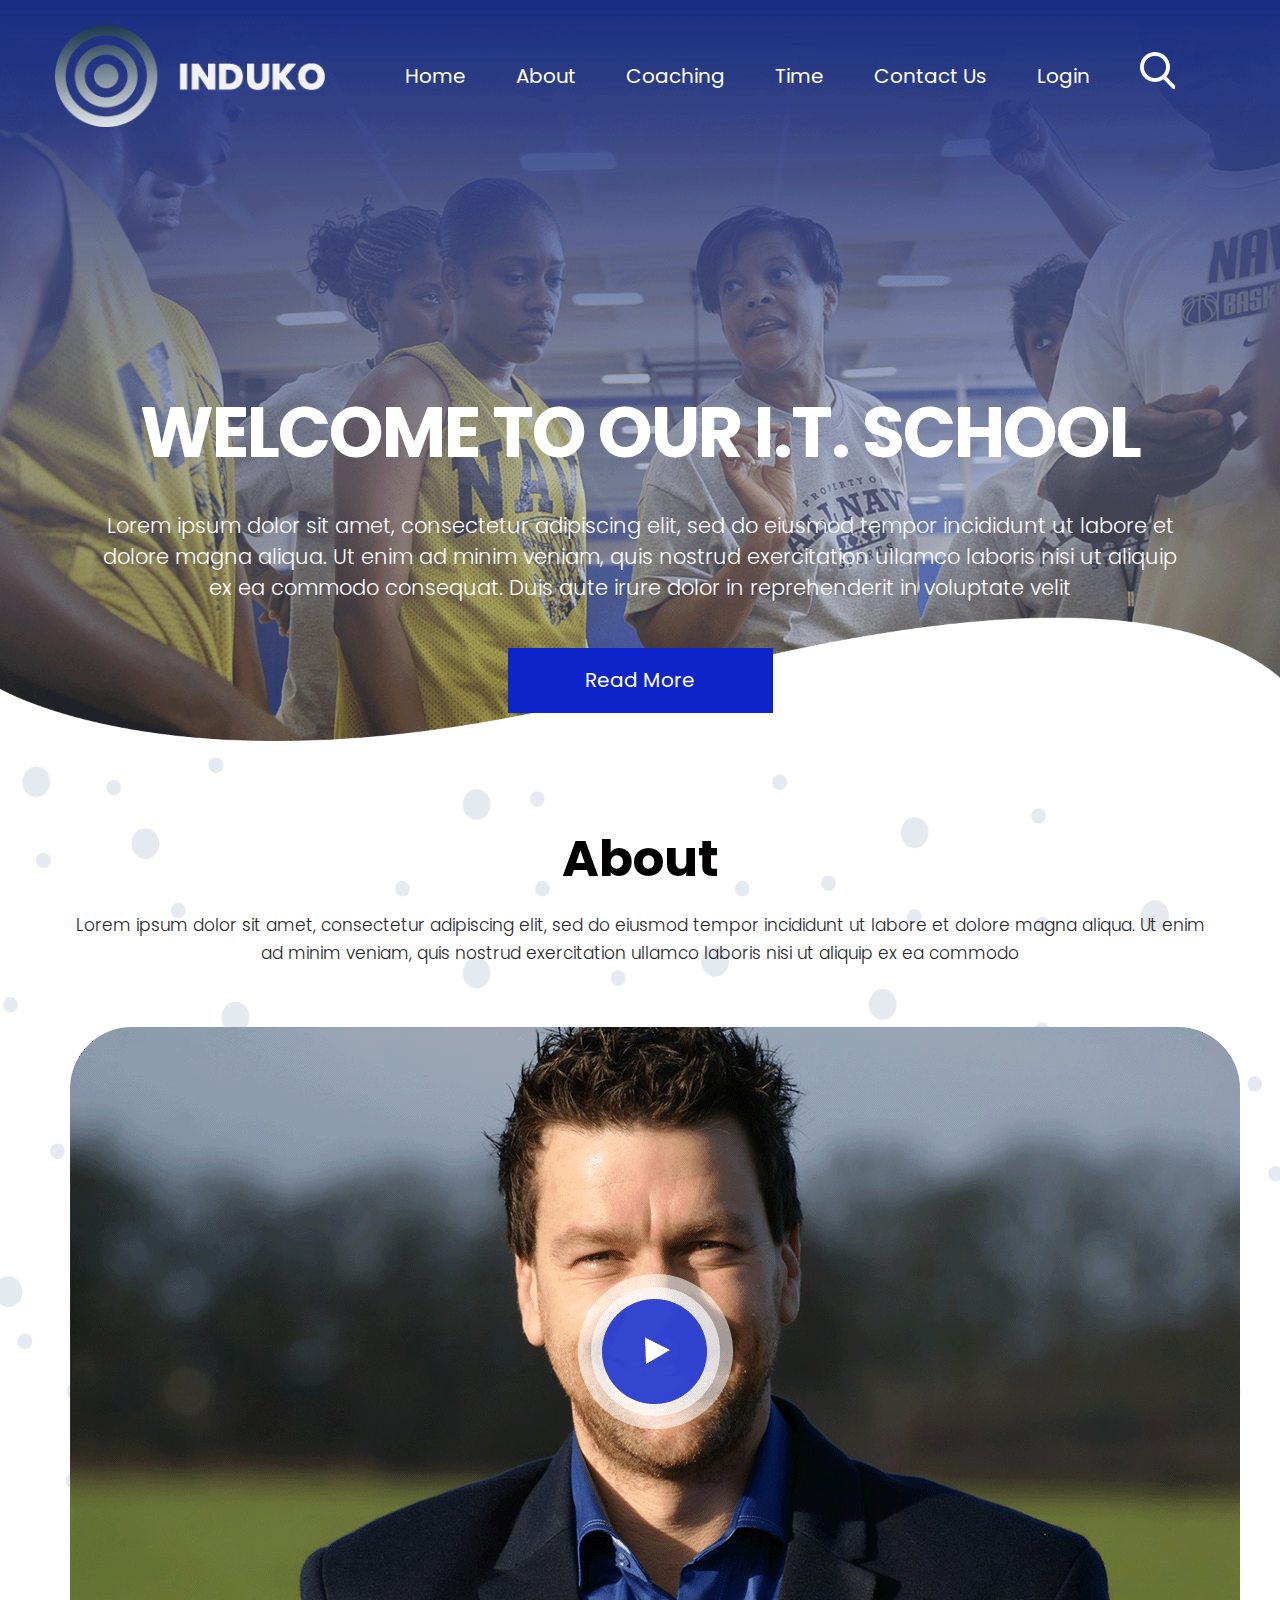
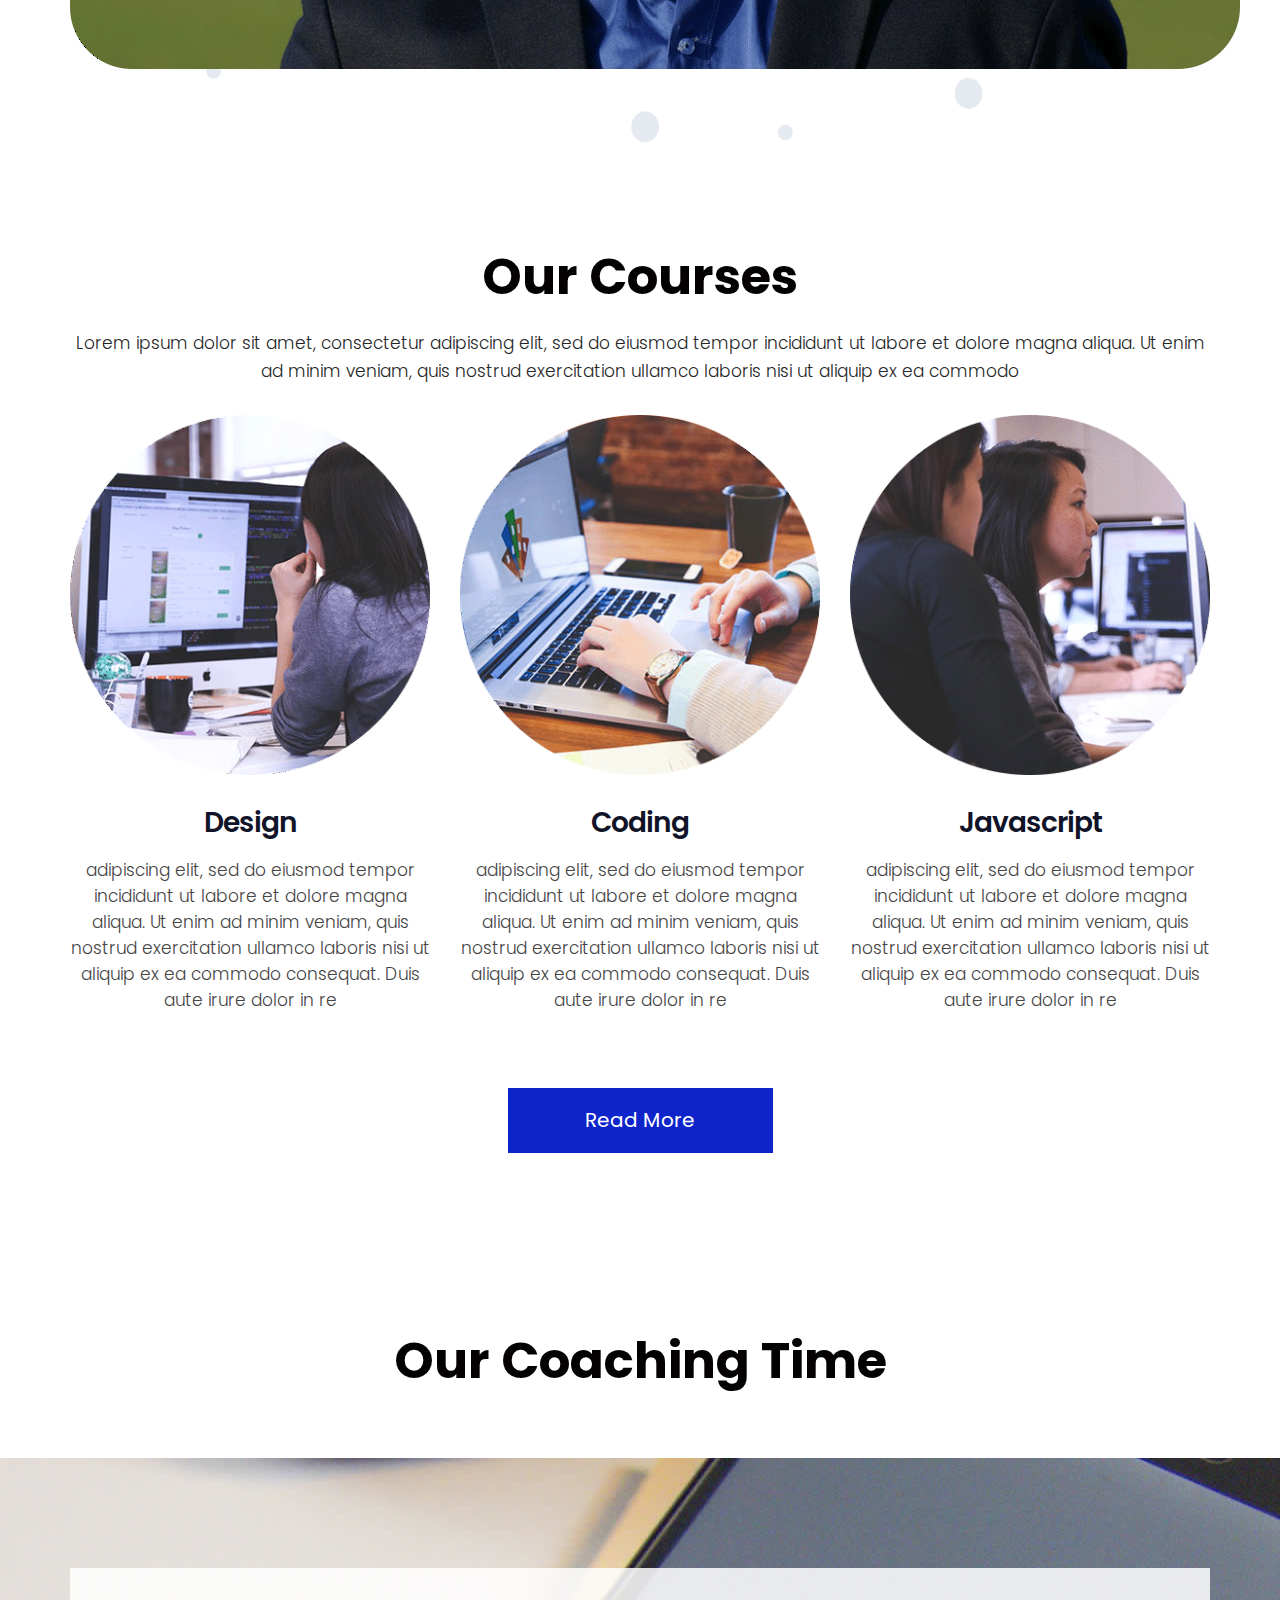
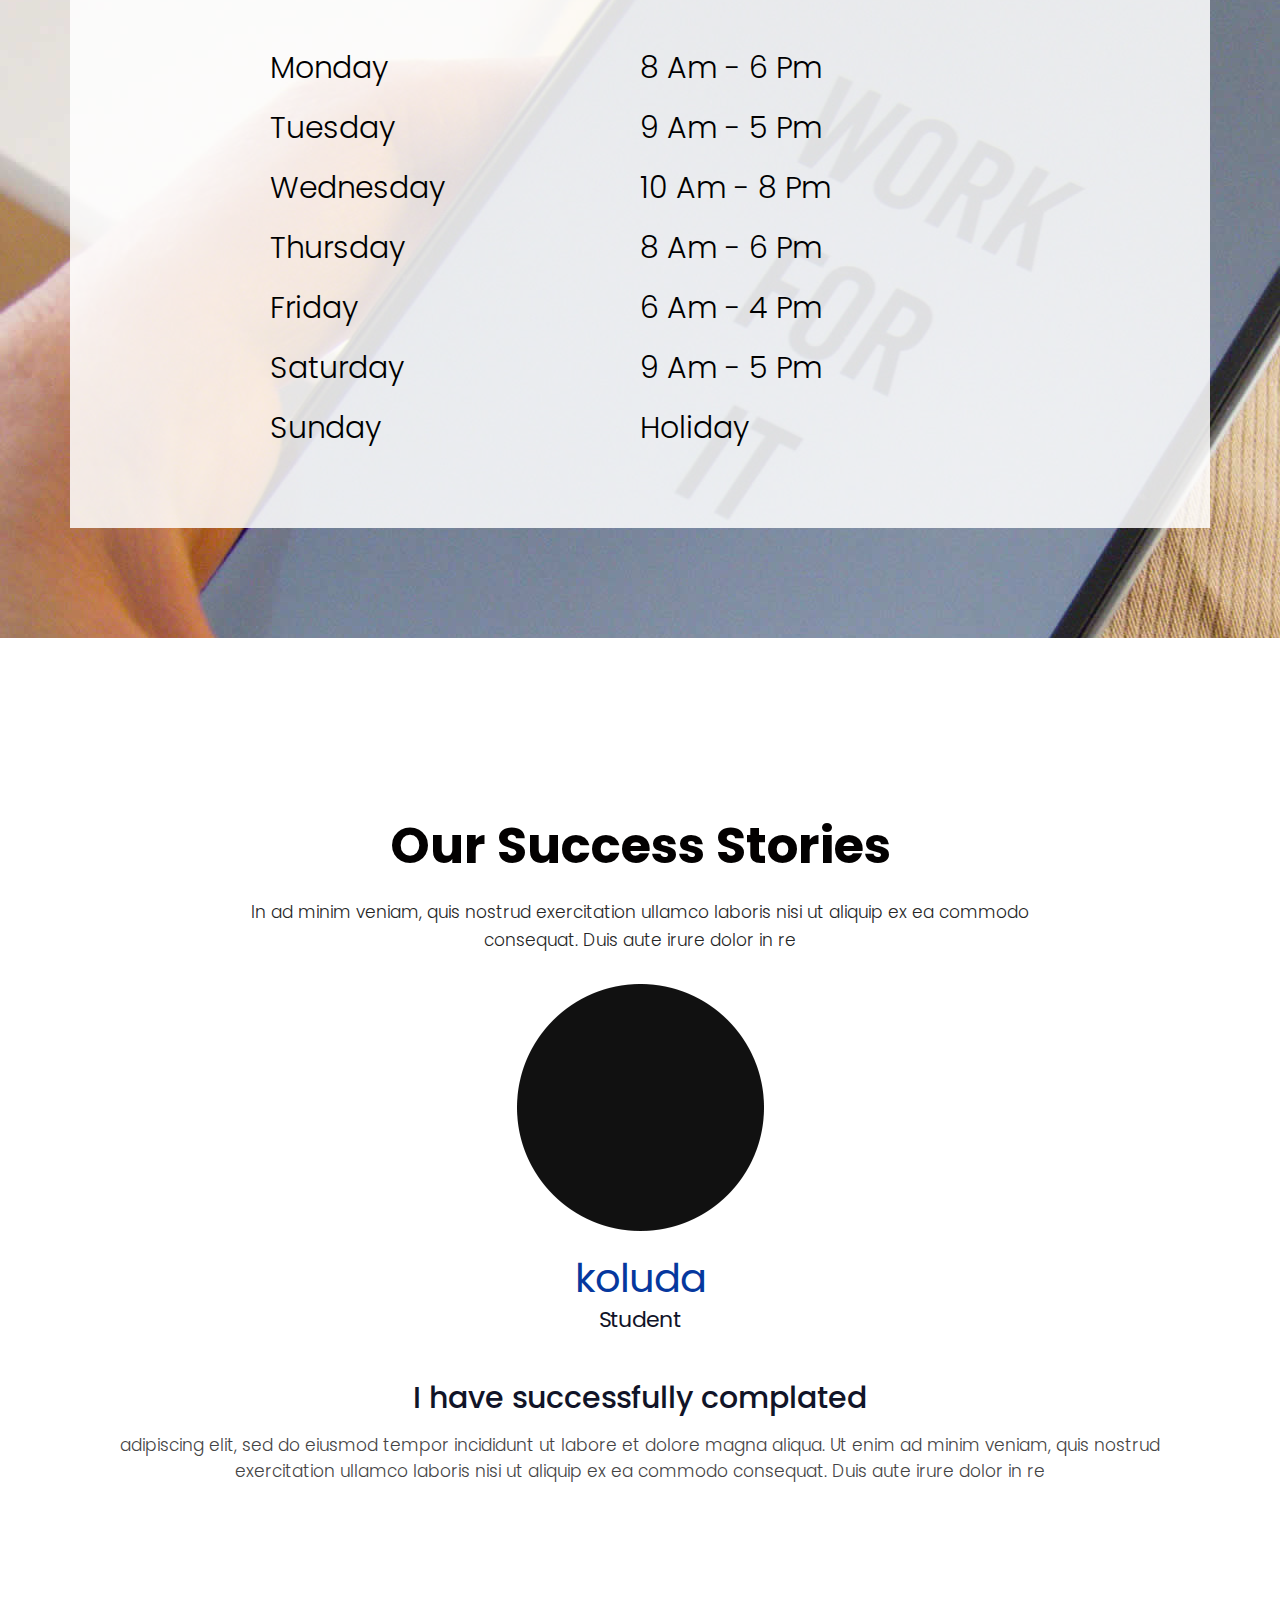
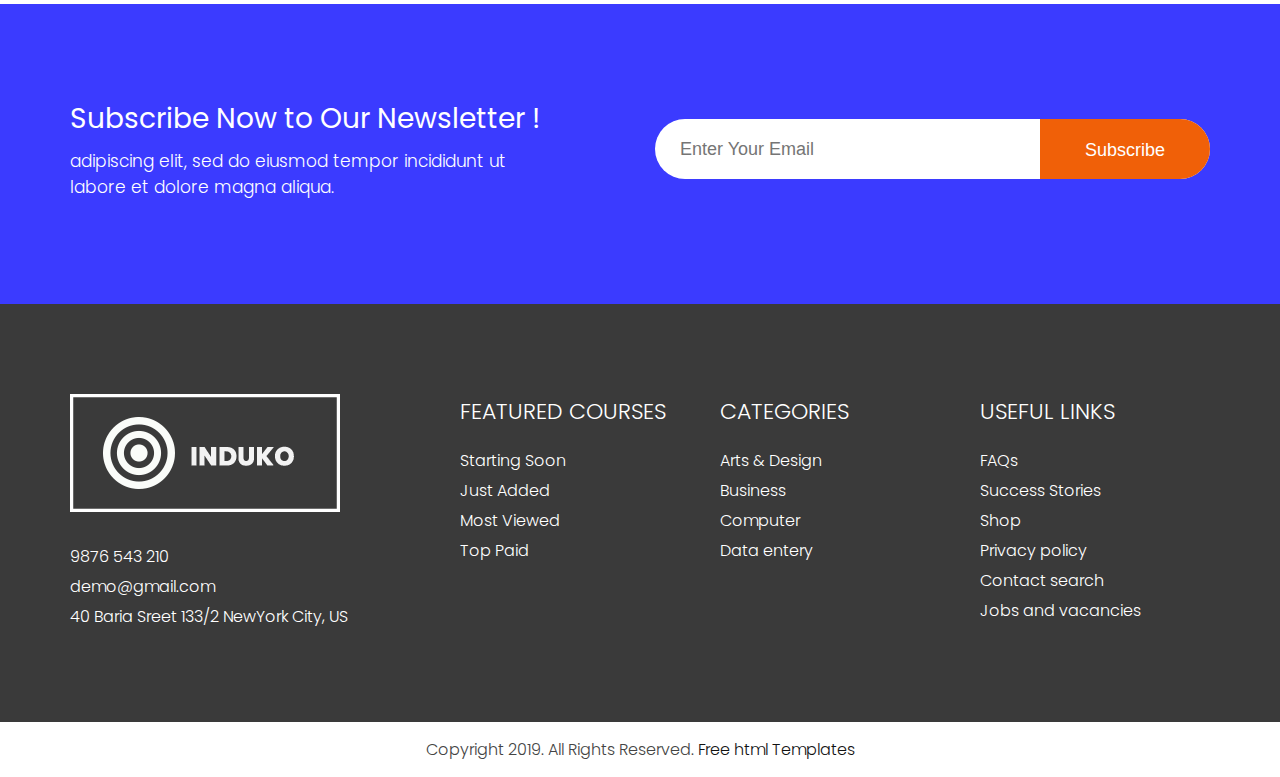
<file: LAGGA WEB/index.html>
<!DOCTYPE html>
<html lang="en">
   <!-- Basic -->
   <meta charset="utf-8">
   <meta http-equiv="X-UA-Compatible" content="IE=edge">
   <!-- Mobile Metas -->
   <meta name="viewport" content="width=device-width, initial-scale=1, shrink-to-fit=no">
   <!-- Site Metas -->
   <title>Induko</title>
   <meta name="keywords" content="">
   <meta name="description" content="">
   <meta name="author" content="">
   <!-- site icon -->
   <link rel="icon" href="images/fevicon.png" type="image/png" />
   <!-- Bootstrap core CSS -->
   <link href="css/bootstrap.css" rel="stylesheet">
   <!-- FontAwesome Icons core CSS -->
   <link href="css/font-awesome.min.css" rel="stylesheet">
   <!-- Custom animate styles for this template -->
   <link href="css/animate.css" rel="stylesheet">
   <!-- Custom styles for this template -->
   <link href="style.css" rel="stylesheet">
   <!-- Responsive styles for this template -->
   <link href="css/responsive.css" rel="stylesheet">
   <!-- Colors for this template -->
   <link href="css/colors.css" rel="stylesheet">
   <!-- light box gallery -->
   <link href="css/ekko-lightbox.css" rel="stylesheet">
   <!--[if lt IE 9]>
   <script src="https://oss.maxcdn.com/libs/html5shiv/3.7.0/html5shiv.js"></script>
   <script src="https://oss.maxcdn.com/libs/respond.js/1.4.2/respond.min.js"></script>
   <![endif]-->
   </head>
   <body id="home_page" class="home_page">
      <!-- header -->
      <header class="header">

        <div class="header_top_section">
           <div class="container">
              <div class="row">
               <div class="col-lg-3">
                  <div class="full">
                     <div class="logo">
                        <a href="index.html"><img src="images/logo.png" alt="#" /></a>
                     </div>
                  </div>
               </div>
               <div class="col-lg-9 site_information">
                  <div class="full">
                     <div class="main_menu">
                        <nav class="navbar navbar-inverse navbar-toggleable-md">
                           <button class="navbar-toggler" type="button" data-toggle="collapse" data-target="#cloapediamenu" aria-controls="cloapediamenu" aria-expanded="false" aria-label="Toggle navigation">
                           <span class="float-left">Menu</span>
                           <span class="float-right"><i class="fa fa-bars"></i> <i class="fa fa-close"></i></span>
                           </button>
                           <div class="collapse navbar-collapse justify-content-md-center" id="cloapediamenu">
                              <ul class="navbar-nav">
                                 <li class="nav-item active">
                                    <a class="nav-link" href="index.html">Home</a>
                                 </li>
                                 <li class="nav-item">
                                    <a class="nav-link color-aqua-hover" href="about.html">About</a>
                                 </li>
                                 <li class="nav-item">
                                    <a class="nav-link color-aqua-hover" href="coaching.html">Coaching</a>
                                 </li>
                                 <li class="nav-item">
                                    <a class="nav-link color-grey-hover" href="time.html">Time</a>
                                 </li>
                                 <li class="nav-item">
                                    <a class="nav-link color-grey-hover" href="contact.html">Contact Us</a>
                                 </li>
                                 <li class="nav-item">
                                    <a class="nav-link color-grey-hover" href="contact.html">Login</a>
                                 </li>
                              </ul>
                              <ul class="navbar-nav">
                                 <li class="nav-item">
                                    <a class="nav-link" href="#"><img src="images/search_icon.png" alt="#" /></a>
                                 </li>
                              </ul>
                           </div>
                        </nav>
                     </div>
                  </div>
               </div>
            </div>
           </div>
        </div>

      </header>
      <!-- end header -->
      
      <!-- section -->
      <section class="main_full banner_section_top">
        <div class="container-fluid">
          <div class="row">
             <div class="full">
                  <div class="slider_banner">
                    <img class="img-responsive" src="images/slider_img.png" alt="#" />
                      <div class="slide_cont">
                        <div class="slider_cont_inner">
                          <h3>WELCOME TO OUR I.T. SCHOOL</h3>
                        <p>Lorem ipsum dolor sit amet, consectetur adipiscing elit, sed do eiusmod tempor incididunt ut labore et dolore magna aliqua. Ut enim ad minim veniam, quis nostrud exercitation ullamco laboris nisi ut aliquip ex ea commodo consequat. Duis aute irure dolor in reprehenderit in voluptate velit</p>
                        <a class="blue_bt" href="#">Read More</a>
                        </div>
                      </div>
                  </div>
                </div>
          </div>
        </div>
      </section>
      <!-- end section -->
    
     <!-- about section -->
      <section class="layout_padding section about_dottat">
         <div class="container">
            <div class="row">
               <div class="col-lg-12 text_align_center">
                  <div class="full heading_s1">
                     <h2>About</h2>
                  </div>
                  <div class="full">
                     <p class="large">Lorem ipsum dolor sit amet, consectetur adipiscing elit, sed do eiusmod tempor incididunt ut labore et dolore magna aliqua. Ut enim ad minim veniam, quis nostrud exercitation ullamco laboris nisi ut aliquip ex ea commodo</p>
                  </div>
               </div>
               <div class="col-md-12">
                  <div class="about_img margin_top_30  text_align_center">
                     <img src="images/ab_img.png" alt="#" />
                  </div>
               </div>
            </div>
         </div>
      </section>
      <!-- end about section -->

      <!-- section -->
      <section class="layout_padding section">
         <div class="container">
            <div class="row">
               <div class="col-lg-12 text_align_center">
                  <div class="full heading_s1">
                     <h2>Our Courses</h2>
                  </div>
                  <div class="full">
                     <p class="large">Lorem ipsum dolor sit amet, consectetur adipiscing elit, sed do eiusmod tempor incididunt ut labore et dolore magna aliqua. Ut enim ad minim veniam, quis nostrud exercitation ullamco laboris nisi ut aliquip ex ea commodo</p>
                  </div>
               </div>
            </div>
            <div class="row">

              <div class="col-md-4 text_align_center">
                 <div class="cours">
                   <img class="img-responsive" src="images/cour1.png" alt="#" />
                 </div>
                 <h3>Design</h3>
                 <p>adipiscing elit, sed do eiusmod tempor incididunt ut labore et dolore magna aliqua. Ut enim ad minim veniam, quis nostrud exercitation ullamco laboris nisi ut aliquip ex ea commodo consequat. Duis aute irure dolor in re</p>
              </div>  

              <div class="col-md-4 text_align_center">
                 <div class="cours">
                   <img class="img-responsive" src="images/cour2.png" alt="#" />
                 </div>
                 <h3>Coding</h3>
                 <p>adipiscing elit, sed do eiusmod tempor incididunt ut labore et dolore magna aliqua. Ut enim ad minim veniam, quis nostrud exercitation ullamco laboris nisi ut aliquip ex ea commodo consequat. Duis aute irure dolor in re</p>
              </div> 

              <div class="col-md-4 text_align_center">
                 <div class="cours">
                   <img class="img-responsive" src="images/cour3.png" alt="#" />
                 </div>
                 <h3>Javascript</h3>
                 <p>adipiscing elit, sed do eiusmod tempor incididunt ut labore et dolore magna aliqua. Ut enim ad minim veniam, quis nostrud exercitation ullamco laboris nisi ut aliquip ex ea commodo consequat. Duis aute irure dolor in re</p>
              </div> 

            </div>
            <div class="row">
               <div class="col-md-12">
                  <div class="full center">
                      <a class="blue_bt" href="#">Read More</a>
                  </div>
               </div>
            </div>
         </div>
      </section>
      <!-- end section -->

      <!-- section -->
      <section class="layout_padding section">
         <div class="container-fluid">
            <div class="row">
               <div class="col-lg-12 text_align_center">
                  <div class="full heading_s1">
                     <h2>Our Coaching Time</h2>
                  </div>
               </div>
            </div>
            <div class="row">
              <div class="col-md-12 cours_timging_bg">
                 <div class="container">
                    <div class="time_table">
                          <ul><li>Monday</li><li>8 Am - 6 Pm</li></ul>
                          <ul><li>Tuesday</li><li>9 Am - 5 Pm</li></ul>
                          <ul><li>Wednesday</li><li>10 Am - 8 Pm</li></ul>
                          <ul><li>Thursday</li><li>8  Am - 6 Pm</li></ul>
                          <ul><li>Friday</li><li>6 Am - 4 Pm</li></ul>
                          <ul><li>Saturday</li><li>9 Am - 5 Pm</li></ul>
                          <ul><li>Sunday</li><li>Holiday</li></ul>
                       </div>
                 </div>        
              </div> 
            </div>
         </div>
      </section>
      <!-- end section -->

      <!-- section -->
      <section class="layout_padding section">
         <div class="container-fluid">
            <div class="row">
               <div class="col-lg-12 text_align_center">
                  <div class="full heading_s1">
                     <h2>Our Success Stories</h2>
                  </div>
                  <div class="full">
                     <p class="large">In ad minim veniam, quis nostrud exercitation ullamco laboris nisi ut aliquip ex ea commodo<br>consequat. Duis aute irure dolor in re</p>
                  </div>
               </div>
               <div class="col-md-12 testimonial">
                  <div class="full text_align_center">
                     <img src="images/testimon.png" alt="#" />
                     <h3><span class="theme_color_text">koluda</span><br><small>Student</small></h3>
                  </div>
                  <div class="full margin_top_30 text_align_center">
                    <h4>I have successfully complated</h4>
                    <p>adipiscing elit, sed do eiusmod tempor incididunt ut labore et dolore magna aliqua. Ut enim ad minim veniam, quis nostrud<br>exercitation ullamco laboris nisi ut aliquip ex ea commodo consequat. Duis aute irure dolor in re</p>
                  </div>
               </div>
            </div>
        </div>
      </section>
      <!-- end section -->

    
      <!-- section -->
      <section class="section blue_pattern_bg" style="background-color: #3b3bff;">
         <div class="container">
            <div class="row">
               <div class="col-md-6">
                  <div class="full">
                     <h4>Subscribe Now to Our Newsletter !</h4>
                     <p>adipiscing elit, sed do eiusmod tempor incididunt ut<br>labore et dolore magna aliqua.</p>
                  </div>
               </div>
               <div class="col-md-6">
                 <div class="form_subribe">
                    <form>
                       <input type="email" name="email" placeholder="Enter Your Email" />
                       <button>Subscribe</button>
                    </form>
                 </div>
               </div>
            </div>
         </div>
      </section>
      <!-- end section -->
     
      <!-- footer -->
      <footer class="footer layout_padding">
         <div class="container">
            <div class="row">

               <div class="col-md-4 col-sm-12">
                  <a href="index.html"><img class="img-responsive" src="images/logo_footer.png" alt="#" /></a>
                  <div class="footer_link_heading">
                     <div class="footer_menu margin_top_30">
                     <ul>
                        <li><a href="tel:9876543210">9876 543 210</a></li>
                        <li><a href="#">demo@gmail.com</a></li>
                        <li><a href="#">40 Baria Sreet 133/2 NewYork City, US</a></li>
                     </ul>
                  </div>
                  </div>
               </div>
               
               <div class="col-md-8">
                 <div class="row">
                    <div class="col-md-4 col-sm-12">
                  <div class="footer_link_heading">
                     <h3>FEATURED COURSES</h3>
                  </div>
                  <div class="footer_menu">
                     <ul>
                        <li><a href="#">Starting Soon</a></li>
                        <li><a href="#">Just Added</a></li>
                        <li><a href="#">Most Viewed</a></li>
                        <li><a href="#">Top Paid</a></li>
                     </ul>
                  </div>
               </div>

               <div class="col-md-4 col-sm-12">
                  <div class="footer_link_heading">
                     <h3>CATEGORIES</h3>
                  </div>
                  <div class="footer_menu">
                    <ul>
                       <li><a href="#">Arts & Design</a></li>
                       <li><a href="#">Business</a></li>
                       <li><a href="#">Computer</a></li>
                       <li><a href="#">Data entery</a></li>
                    </ul>
                  </div>
               </div>
               
               <div class="col-md-4 col-sm-12">
                  <div class="footer_link_heading">
                     <h3>USEFUL LINKS</h3>
                  </div>
                  <div class="footer_menu">
                    <ul>
                       <li><a href="#">FAQs</a></li>
                       <li><a href="#">Success Stories</a></li>
                       <li><a href="#">Shop</a></li>
                       <li><a href="#">Privacy policy</a></li>
                       <li><a href="#">Contact search</a></li>
                       <li><a href="#">Jobs and vacancies</a></li>
                    </ul>
                  </div>
               </div>
                 </div>
               </div>
               
            </div>
         </div>
      </footer>
      <div class="cpy">
        <div class="container">
           <div class="row">
             <div class="col-md-12">
               <p>Copyright 2019. All Rights Reserved.<a href="https://html.design/"> Free html Templates</a></p>
             </div>
           </div>
        </div>
      </div>
      <!-- end footer -->
      <!-- Core JavaScript
         ================================================== -->
      <script src="js/jquery.min.js"></script>
      <script src="js/tether.min.js"></script>
      <script src="js/bootstrap.min.js"></script>
      <script src="js/parallax.js"></script>
      <script src="js/animate.js"></script>
      <script src="js/ekko-lightbox.js"></script>
      <script src="js/custom.js"></script>
   </body>
</html>
</file>
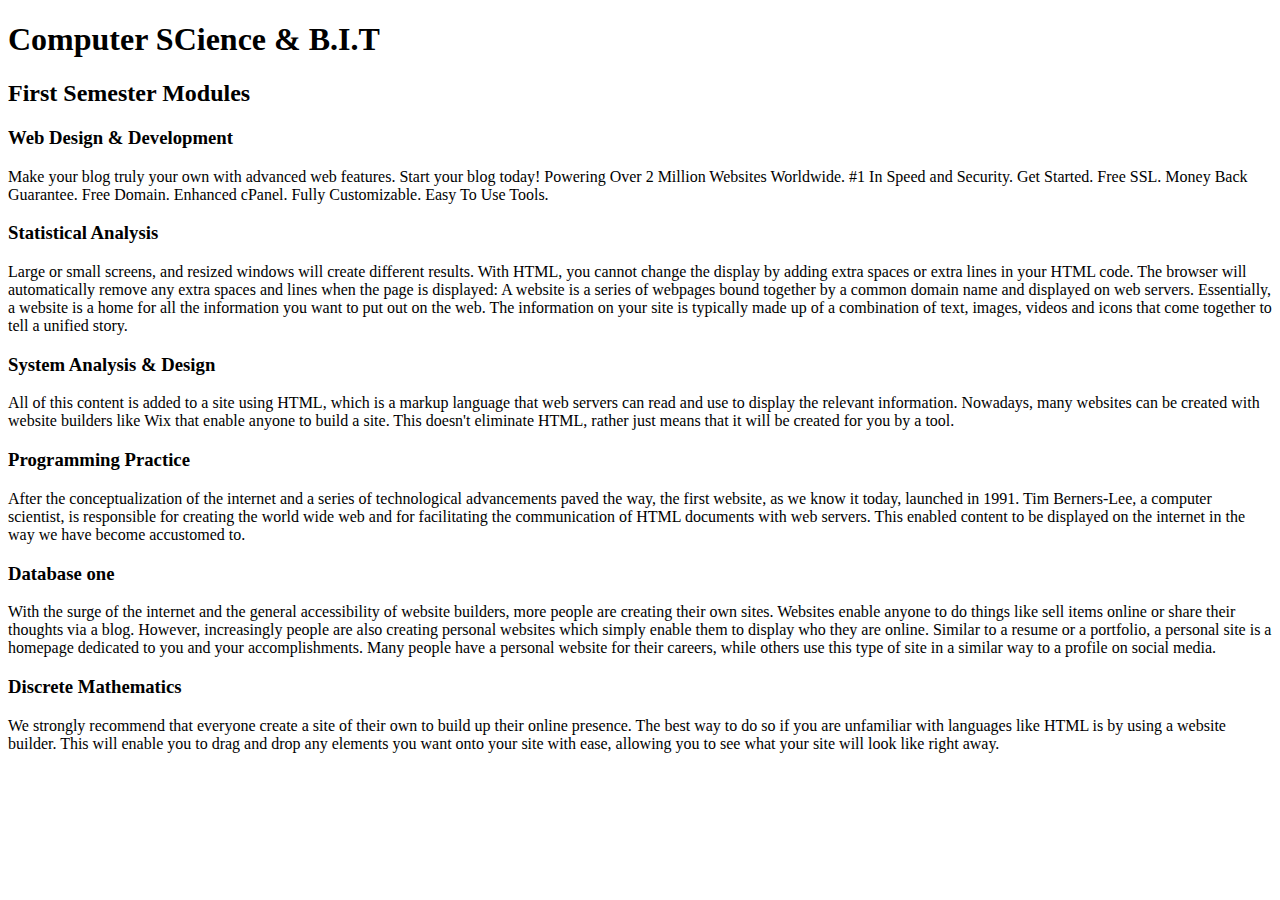
<file: WEEK1/index.html>
<!DOCTYPE html>
<html lang="en">
<head>
    <meta charset="UTF-8">
    <meta http-equiv="X-UA-Compatible" content="IE=edge">
    <meta name="viewport" content="width=device-width, initial-scale=1.0">
    <title>B.I.T - COMP</title>
</head>
<body>
    <h1>Computer SCience & B.I.T</h1> 
   
   <h2>First Semester Modules</h2>

<h3>Web Design & Development</h3> <!--Thought by Mr. Kanu-->

   <p>Make your blog truly your own with advanced web features. Start your blog today! Powering Over 2 Million Websites Worldwide. #1 In Speed and Security. Get Started. Free SSL. Money Back Guarantee. Free Domain. Enhanced cPanel. Fully Customizable. Easy To Use Tools.</p>  

    <h3>Statistical Analysis</h3> <!--Thought by Mr. Koroma-->
    
    <p>Large or small screens, and resized windows will create different results.
        With HTML, you cannot change the display by adding extra spaces or extra lines in
        your HTML code.
        The browser will automatically remove any extra spaces and lines when the page
        is displayed:  A website is a series of webpages bound together by a common domain name and displayed on web servers. Essentially, a website is a home for all the information you want to put out on the web. The information on your site is typically made up of a combination of text, images, videos and icons that come together to tell a unified story. 
        </p>

        <h3>System Analysis & Design</h3> <!--Thought by Mr. Milton-->
       
        <p>All of this content is added to a site using HTML, which is a markup language that web servers can read and use to display the relevant information. Nowadays, many websites can be created with website builders like Wix that enable anyone to build a site. This doesn't eliminate HTML, rather just means that it will be created for you by a tool.</p>
            
            <h3>Programming Practice</h3> <!--Thought by Mr. Milton-->
            
            <p>After the conceptualization of the internet and a series of technological advancements paved the way, the first website, as we know it today, launched in 1991. Tim Berners-Lee, a computer scientist, is responsible for creating the world wide web and for facilitating the communication of HTML documents with web servers. This enabled content to be displayed on the internet in the way we have become accustomed to. </p>
    <h3 >Database one</h3> <!--Thought by Mr. Lamin--> 
    <p>With the surge of the internet and the general accessibility of website builders, more people are creating their own sites. Websites enable anyone to do things like sell items online or share their thoughts via a blog. However, increasingly people are also creating personal websites which simply enable them to display who they are online. 
    Similar to a resume or a portfolio, a personal site is a homepage dedicated to you and your accomplishments. Many people have a personal website for their careers, while others use this type of site in a similar way to a profile on social media. </p>
    <h3>Discrete Mathematics</h3>
    <p>We strongly recommend that everyone create a site of their own to build up their online presence. The best way to do so if you are unfamiliar with languages like HTML is by using a website builder. This will enable you to drag and drop any elements you want onto your site with ease, allowing you to see what your site will look like right away. </p>
</body>
</html>
</file>
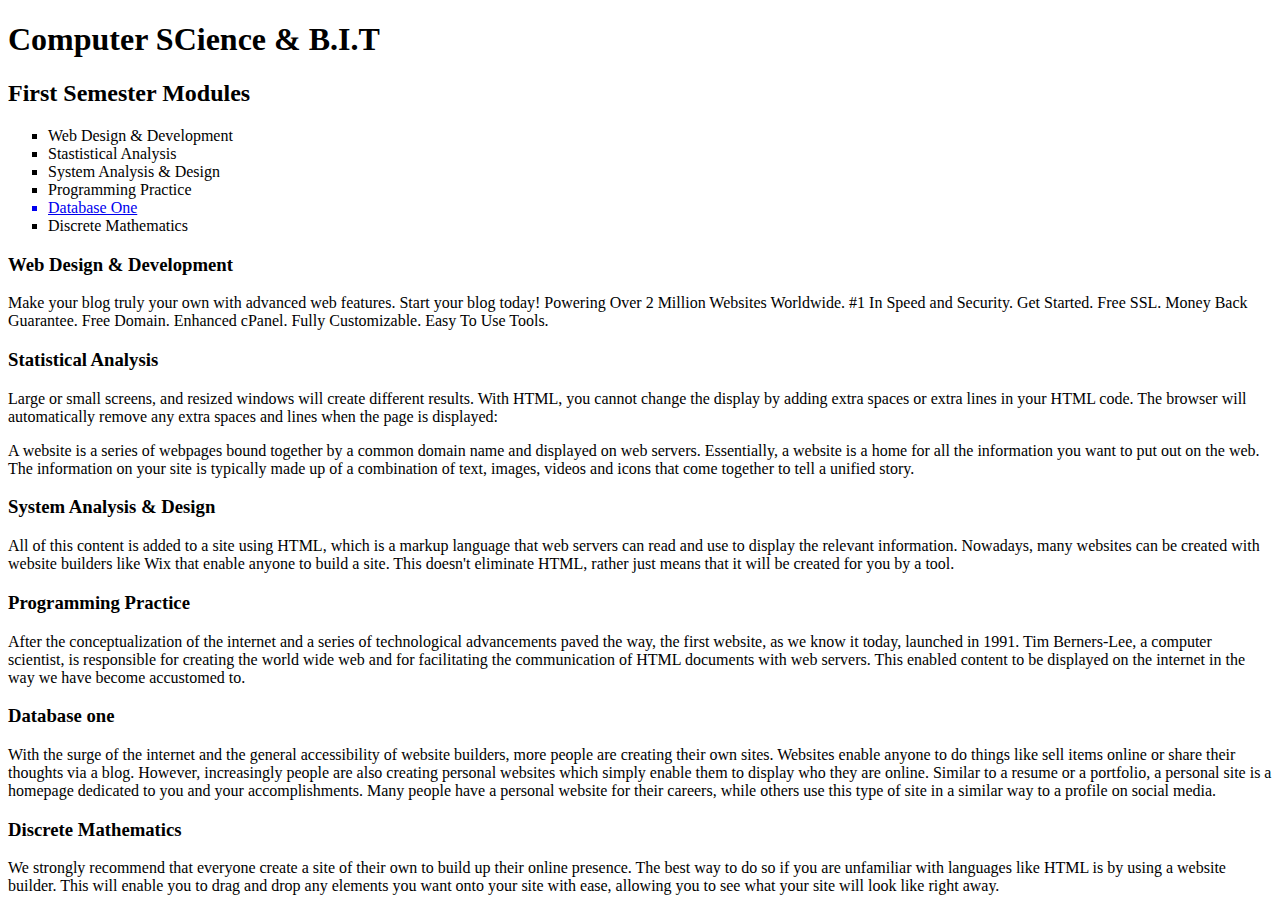
<file: WEEK2/index.html>
<!DOCTYPE html>
<html lang="en">
<head>
    <meta charset="UTF-8">
    <meta http-equiv="X-UA-Compatible" content="IE=edge">
    <meta name="viewport" content="width=device-width, initial-scale=1.0">
    <title>B.I.T - COMPt</title>
</head>
<body>
    <h1>Computer SCience & B.I.T</h1> 
   
   <h2>First Semester Modules</h2>

   <ul style="list-style-type: square">
    <li>Web Design & Development</li>
    <li>Stastistical Analysis</li>
    <li>System Analysis & Design</li>
    <li>Programming Practice</li>
    <a href="#one">
    <li>Database One</li>
    </a>
    <li>Discrete Mathematics</li>
</ul>
<h3>Web Design & Development</h3> <!--Thought by Mr. Kanu-->
   <p>Make your blog truly your own with advanced web features. Start your blog today! Powering Over 2 Million Websites Worldwide. #1 In Speed and Security. Get Started. Free SSL. Money Back Guarantee. Free Domain. Enhanced cPanel. Fully Customizable. Easy To Use Tools.</p>  

    <h3>Statistical Analysis</h3> <!--Thought by Mr. Koroma-->
    <p>Large or small screens, and resized windows will create different results.
        With HTML, you cannot change the display by adding extra spaces or extra lines in
        your HTML code.
        The browser will automatically remove any extra spaces and lines when the page
        is displayed:
        </p>
        A website is a series of webpages bound together by a common domain name and displayed on web servers. Essentially, a website is a home for all the information you want to put out on the web. The information on your site is typically made up of a combination of text, images, videos and icons that come together to tell a unified story. 


        <h3>System Analysis & Design</h3> <!--Thought by Mr. Milton-->
        <p>All of this content is added to a site using HTML, which is a markup language that web servers can read and use to display the relevant information. Nowadays, many websites can be created with website builders like Wix that enable anyone to build a site. This doesn't eliminate HTML, rather just means that it will be created for you by a tool.</p>
            
            <h3>Programming Practice</h3> <!--Thought by Mr. Milton-->
            <p>After the conceptualization of the internet and a series of technological advancements paved the way, the first website, as we know it today, launched in 1991. Tim Berners-Lee, a computer scientist, is responsible for creating the world wide web and for facilitating the communication of HTML documents with web servers. This enabled content to be displayed on the internet in the way we have become accustomed to. </p>
    <h3 id="one">Database one</h3> <!--Thought by Mr. Lamin--> 
    <p>With the surge of the internet and the general accessibility of website builders, more people are creating their own sites. Websites enable anyone to do things like sell items online or share their thoughts via a blog. However, increasingly people are also creating personal websites which simply enable them to display who they are online. 

        Similar to a resume or a portfolio, a personal site is a homepage dedicated to you and your accomplishments. Many people have a personal website for their careers, while others use this type of site in a similar way to a profile on social media. </p>
    <h3>Discrete Mathematics</h3>
    <p>We strongly recommend that everyone create a site of their own to build up their online presence. The best way to do so if you are unfamiliar with languages like HTML is by using a website builder. This will enable you to drag and drop any elements you want onto your site with ease, allowing you to see what your site will look like right away. </p>
</body>
</html>
</file>
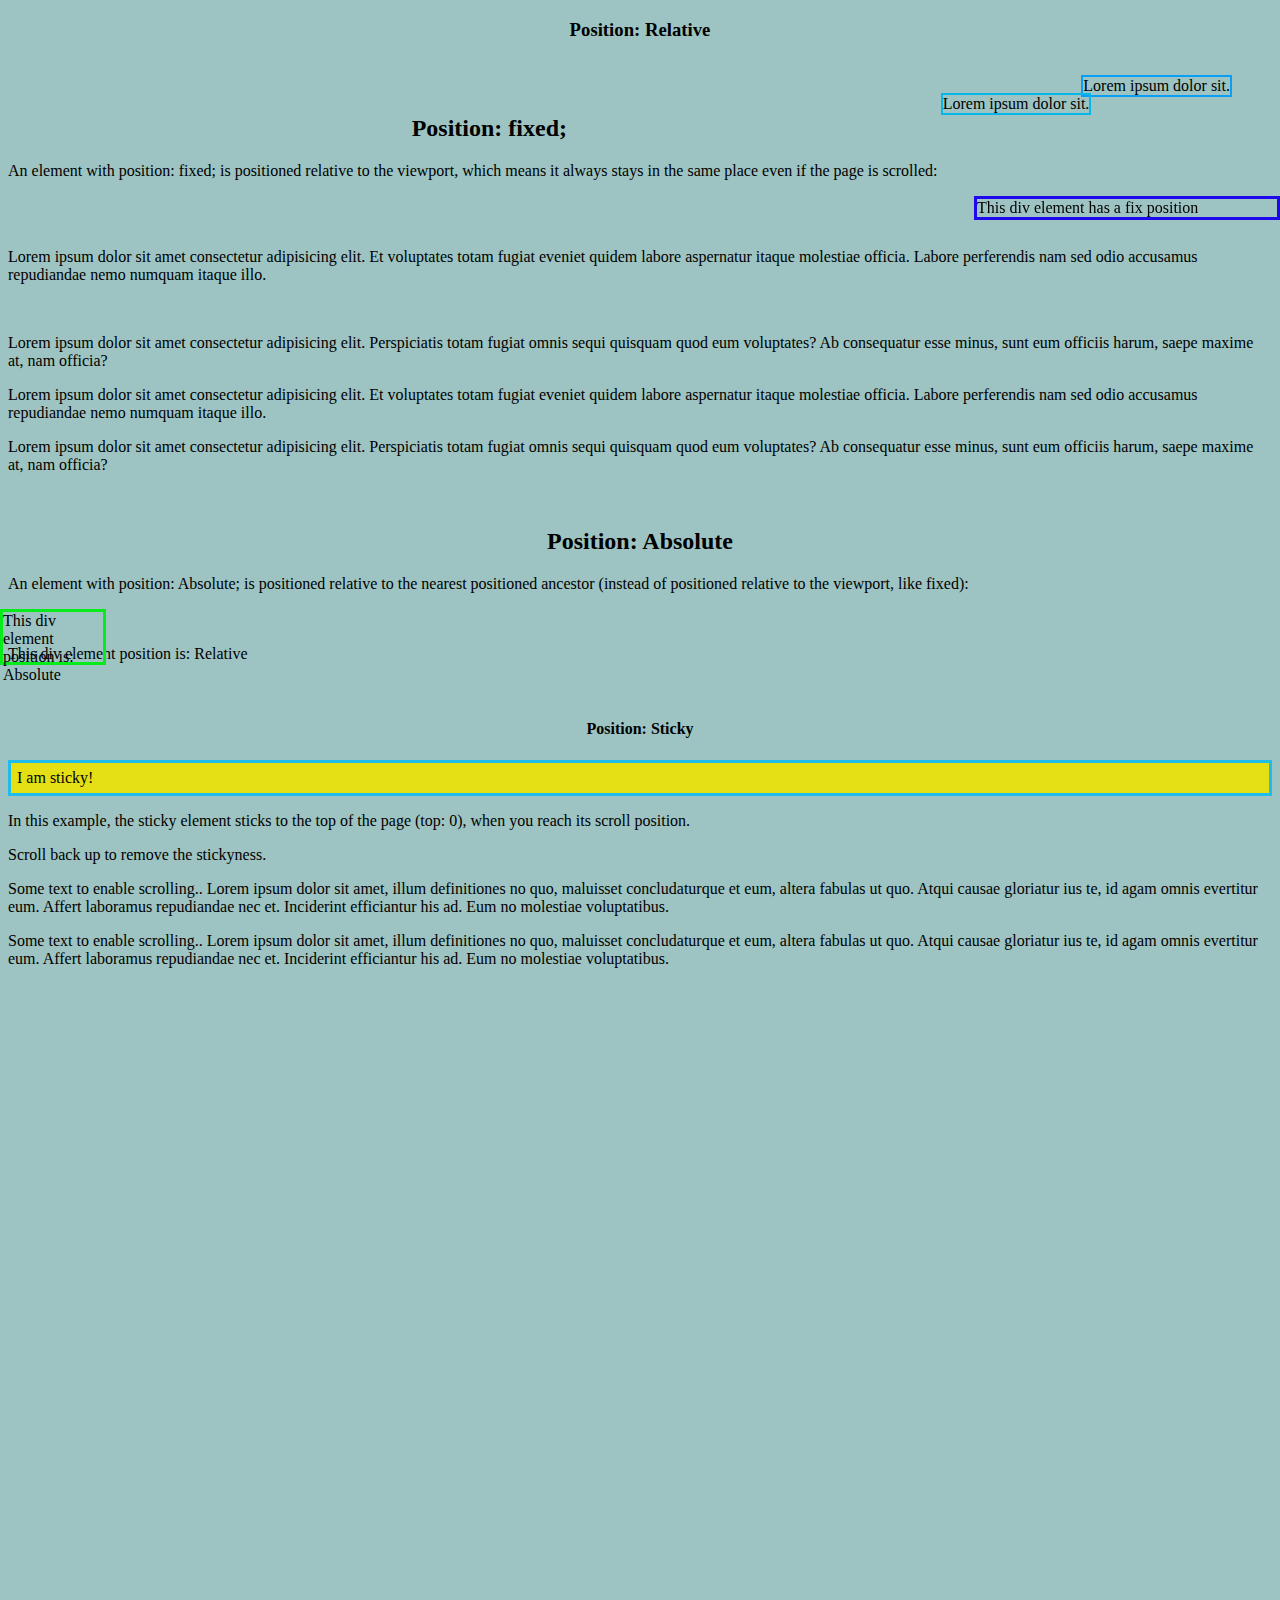
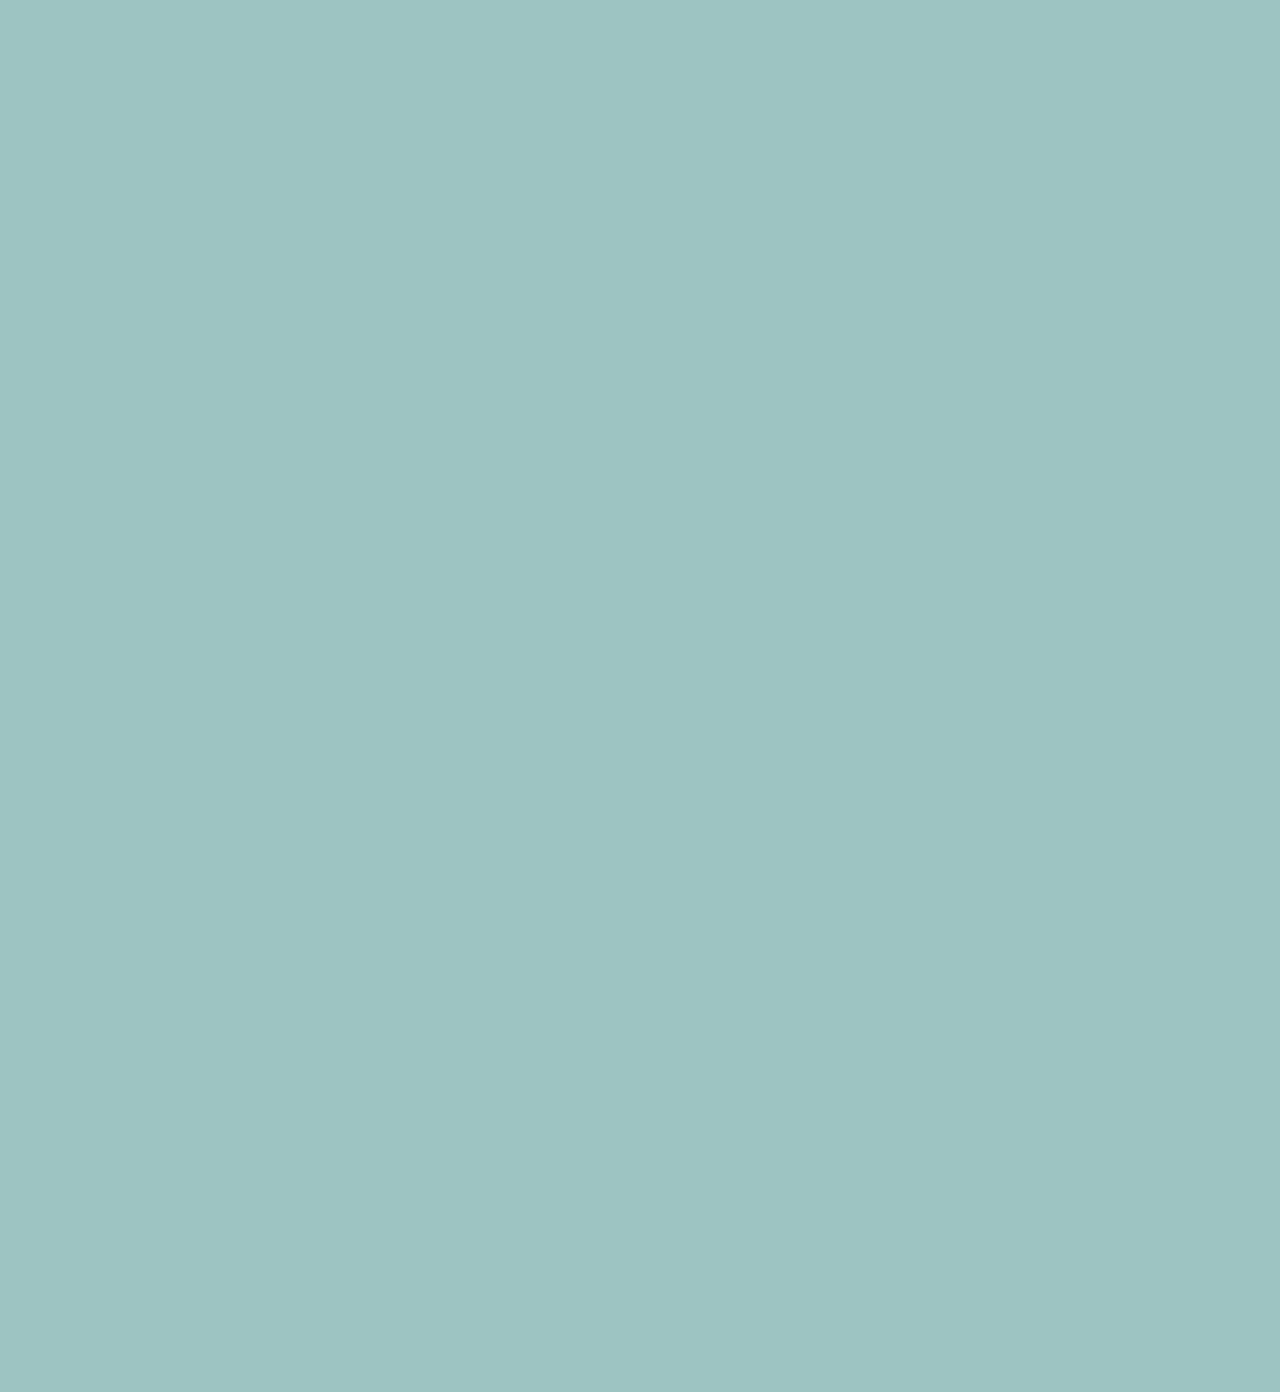
<file: Week9/index.html>
<!DOCTYPE html>
<html lang="en">

<head>
    <meta charset="UTF-8">
    <meta http-equiv="X-UA-Compatible" content="IE=edge">
    <meta name="viewport" content="width=device-width, initial-scale=1.0">
    <title>Position</title>
    <link rel="stylesheet" href="main.css">
</head>

<body>
    <h3><center>Position: Relative </center></h3>
    
    <p class="icon">Lorem ipsum dolor sit. </p><br/>
    <p class="isho">Lorem ipsum dolor sit. </p> <br/>

    <h2><center>Position: fixed; </center></h2>
    <p>An element with position: fixed; is positioned relative to the viewport, which means it always stays in the same
        place even if the page is scrolled:</p>
    <div class="fixed">
        This div element has a fix position
    </div><br/><br/>
    <p>Lorem ipsum dolor sit amet consectetur adipisicing elit. Et voluptates totam fugiat eveniet quidem labore
        aspernatur itaque molestiae officia. Labore perferendis nam sed odio accusamus repudiandae nemo numquam itaque
        illo.</p><br/>
    <p>Lorem ipsum dolor sit amet consectetur adipisicing elit. Perspiciatis totam fugiat omnis sequi quisquam quod eum
        voluptates? Ab consequatur esse minus, sunt eum officiis harum, saepe maxime at, nam officia?</p>
    <p>Lorem ipsum dolor sit amet consectetur adipisicing elit. Et voluptates totam fugiat eveniet quidem labore
        aspernatur itaque molestiae officia. Labore perferendis nam sed odio accusamus repudiandae nemo numquam itaque
        illo.</p>
    <p>Lorem ipsum dolor sit amet consectetur adipisicing elit. Perspiciatis totam fugiat omnis sequi quisquam quod eum
        voluptates? Ab consequatur esse minus, sunt eum officiis harum, saepe maxime at, nam officia?</p><br/>

    
    <h2><center>Position: Absolute </center></h2>
    <p>An element with position: Absolute; is positioned relative to the nearest positioned ancestor (instead of
        positioned relative to the viewport, like fixed): </p>
    <div class="absolute">This div element position is: Absolute</div></br><br>
    <div class="relative">This div element position is: Relative</div></br></br>
        <h4><center>Position: Sticky </center></h4>
    <div class="sticky">I am sticky!</div>

    <div style="padding-bottom:2000px">
        <p>In this example, the sticky element sticks to the top of the page (top: 0), when you reach its scroll
            position.</p>
        <p>Scroll back up to remove the stickyness.</p>
        <p>Some text to enable scrolling.. Lorem ipsum dolor sit amet, illum definitiones no quo, maluisset
            concludaturque et eum, altera fabulas ut quo. Atqui causae gloriatur ius te, id agam omnis evertitur eum.
            Affert laboramus repudiandae nec et. Inciderint efficiantur his ad. Eum no molestiae voluptatibus.</p>
        <p>Some text to enable scrolling.. Lorem ipsum dolor sit amet, illum definitiones no quo, maluisset
            concludaturque et eum, altera fabulas ut quo. Atqui causae gloriatur ius te, id agam omnis evertitur eum.
            Affert laboramus repudiandae nec et. Inciderint efficiantur his ad. Eum no molestiae voluptatibus.</p>
    </div>


</body>

</html>
</file>
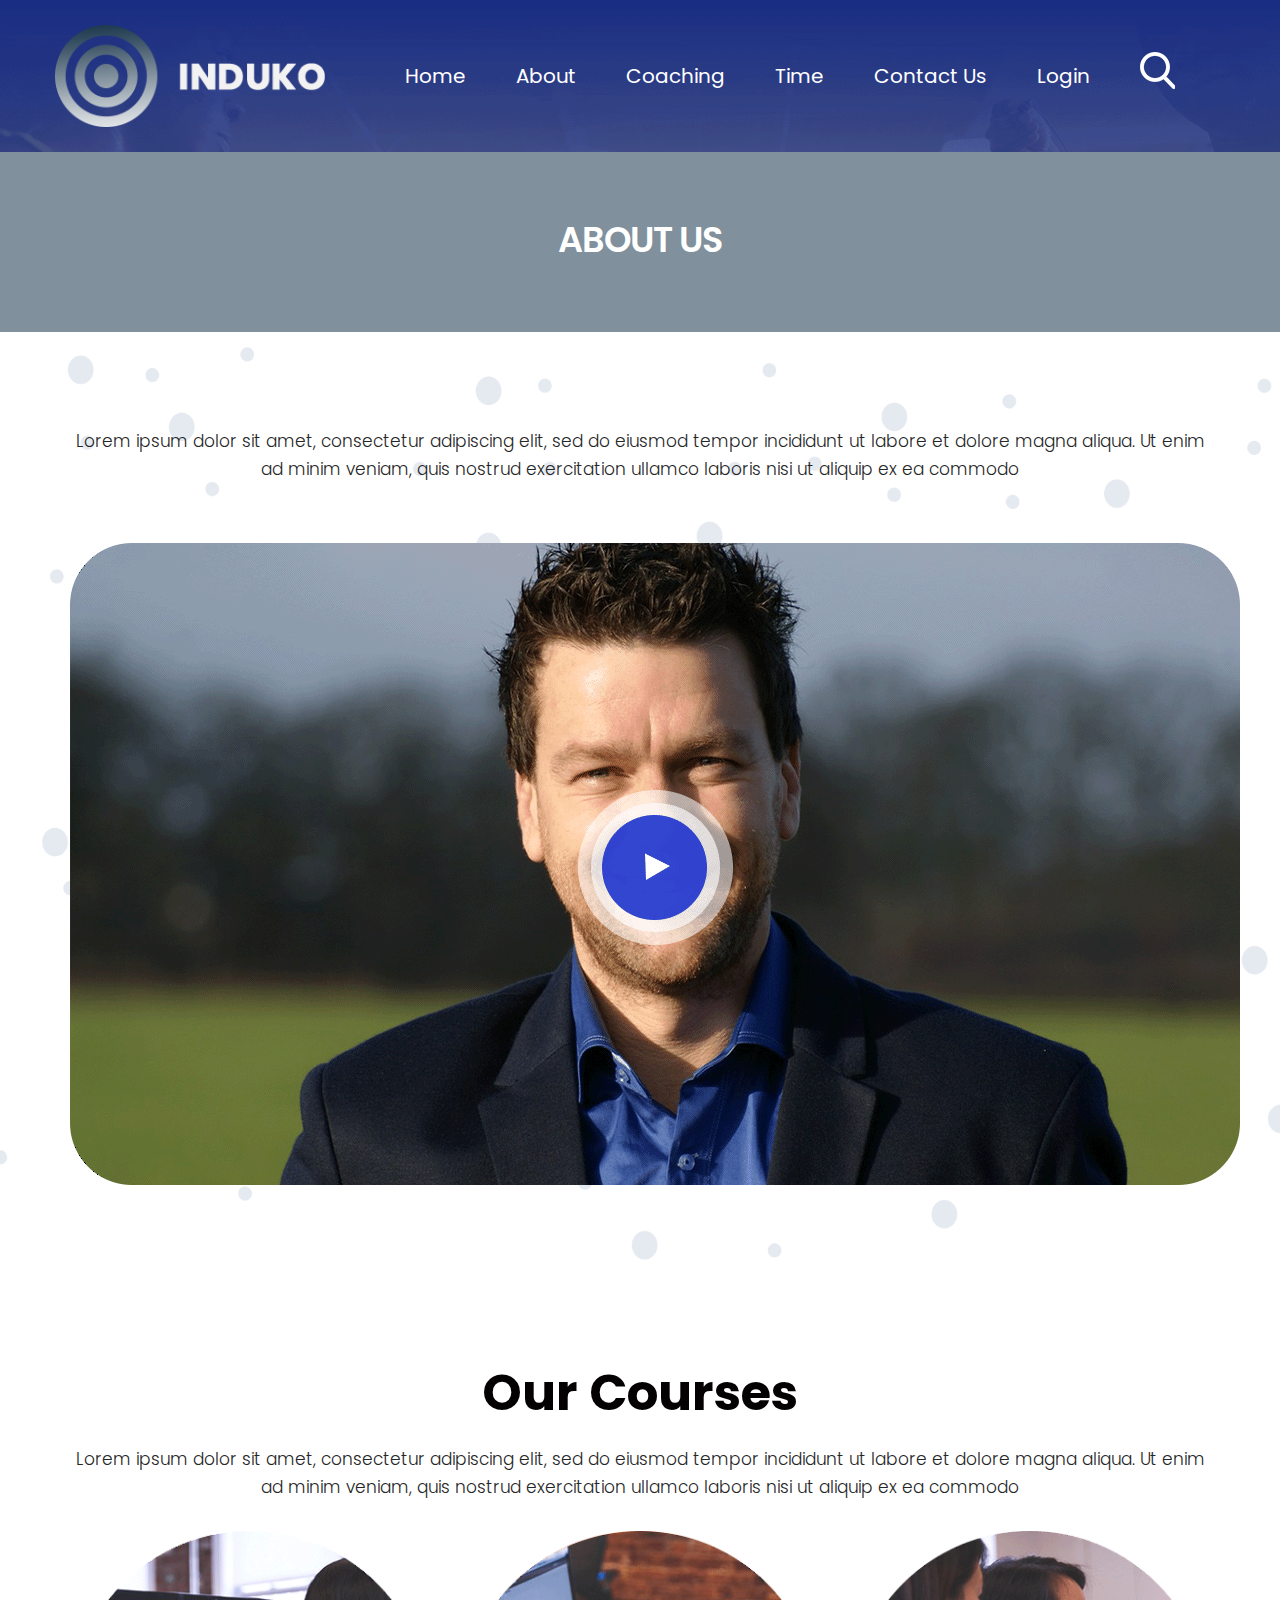
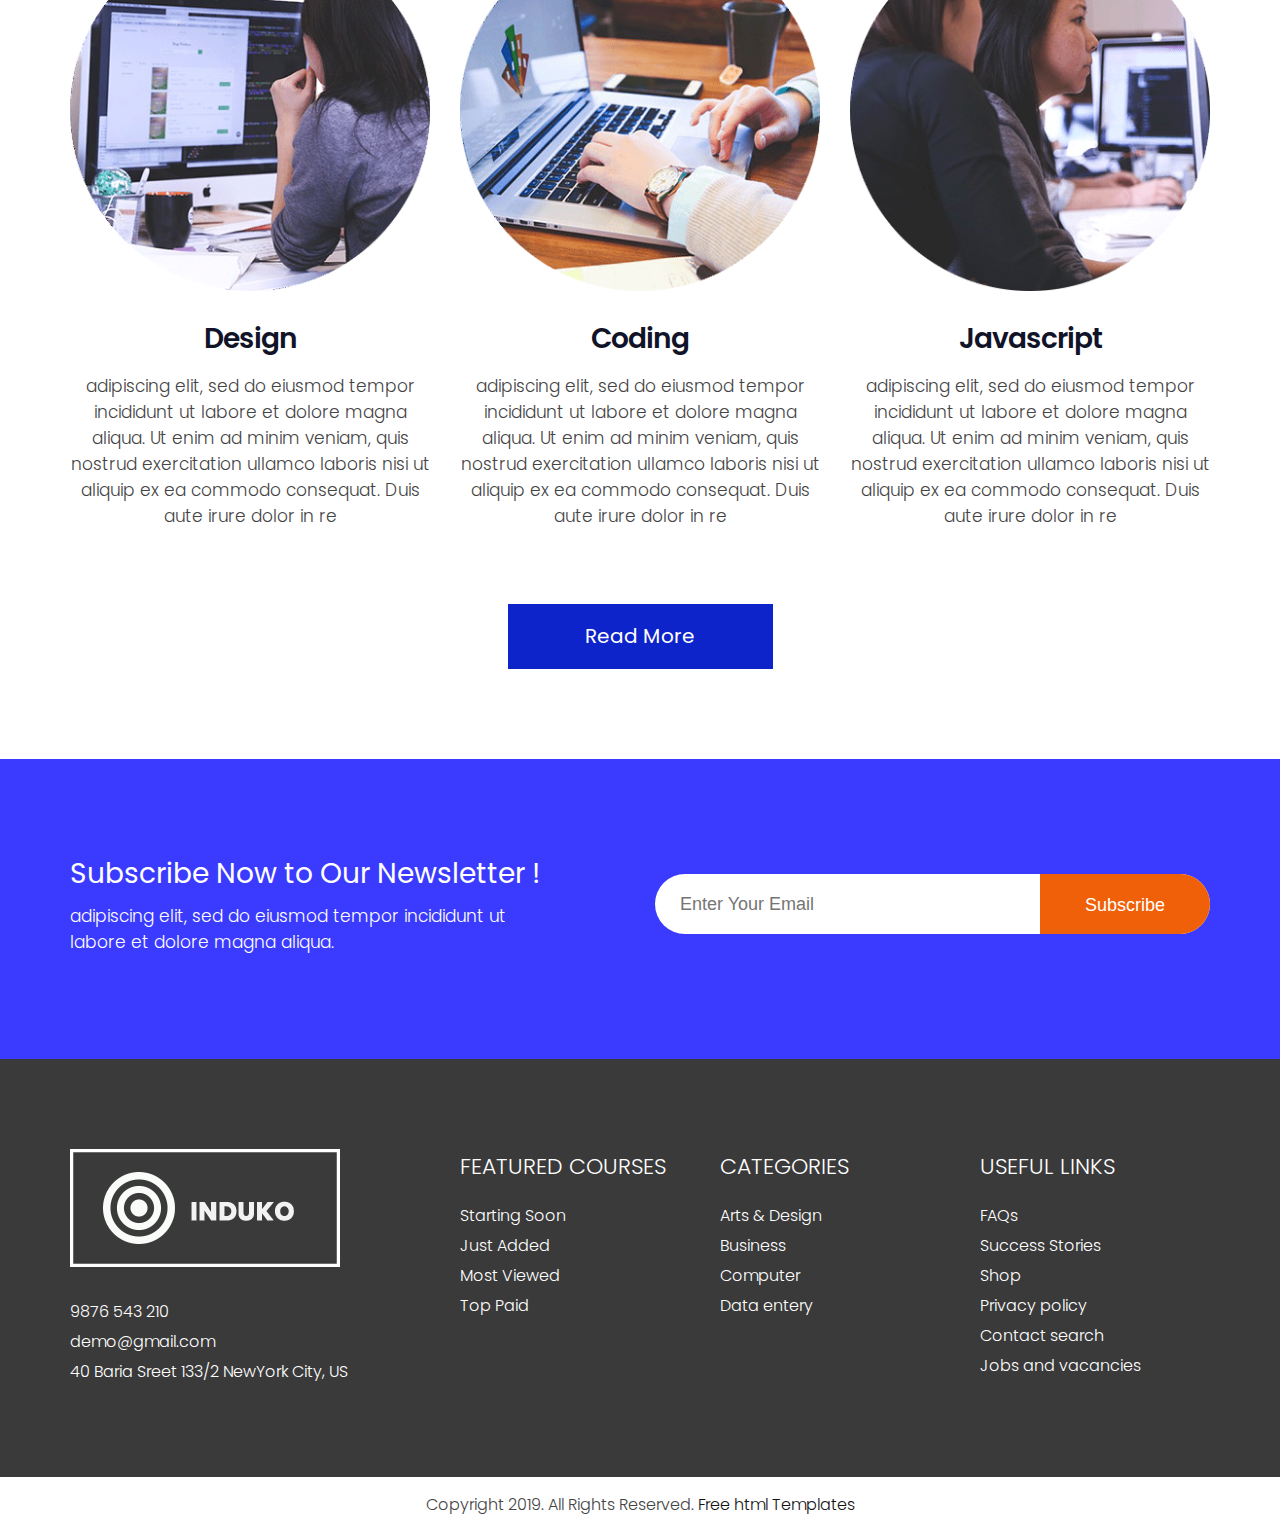
<file: LAGGA WEB/about.html>
<!DOCTYPE html>
<html lang="en">
   <!-- Basic -->
   <meta charset="utf-8">
   <meta http-equiv="X-UA-Compatible" content="IE=edge">
   <!-- Mobile Metas -->
   <meta name="viewport" content="width=device-width, initial-scale=1, shrink-to-fit=no">
   <!-- Site Metas -->
   <title>Induko</title>
   <meta name="keywords" content="">
   <meta name="description" content="">
   <meta name="author" content="">
   <!-- site icon -->
   <link rel="icon" href="images/fevicon.png" type="image/png" />
   <!-- Bootstrap core CSS -->
   <link href="css/bootstrap.css" rel="stylesheet">
   <!-- FontAwesome Icons core CSS -->
   <link href="css/font-awesome.min.css" rel="stylesheet">
   <!-- Custom animate styles for this template -->
   <link href="css/animate.css" rel="stylesheet">
   <!-- Custom styles for this template -->
   <link href="style.css" rel="stylesheet">
   <!-- Responsive styles for this template -->
   <link href="css/responsive.css" rel="stylesheet">
   <!-- Colors for this template -->
   <link href="css/colors.css" rel="stylesheet">
   <!-- light box gallery -->
   <link href="css/ekko-lightbox.css" rel="stylesheet">
   <!--[if lt IE 9]>
   <script src="https://oss.maxcdn.com/libs/html5shiv/3.7.0/html5shiv.js"></script>
   <script src="https://oss.maxcdn.com/libs/respond.js/1.4.2/respond.min.js"></script>
   <![endif]-->
   </head>
   <body id="inner_page">
      <!-- header -->
      <header class="header">

        <div class="header_top_section">
           <div class="container">
              <div class="row">
               <div class="col-lg-3">
                  <div class="full">
                     <div class="logo">
                        <a href="index.html"><img src="images/logo.png" alt="#" /></a>
                     </div>
                  </div>
               </div>
               <div class="col-lg-9 site_information">
                  <div class="full">
                     <div class="main_menu">
                        <nav class="navbar navbar-inverse navbar-toggleable-md">
                           <button class="navbar-toggler" type="button" data-toggle="collapse" data-target="#cloapediamenu" aria-controls="cloapediamenu" aria-expanded="false" aria-label="Toggle navigation">
                           <span class="float-left">Menu</span>
                           <span class="float-right"><i class="fa fa-bars"></i> <i class="fa fa-close"></i></span>
                           </button>
                           <div class="collapse navbar-collapse justify-content-md-center" id="cloapediamenu">
                              <ul class="navbar-nav">
                                 <li class="nav-item active">
                                    <a class="nav-link" href="index.html">Home</a>
                                 </li>
                                 <li class="nav-item">
                                    <a class="nav-link color-aqua-hover" href="about.html">About</a>
                                 </li>
                                 <li class="nav-item">
                                    <a class="nav-link color-aqua-hover" href="coaching.html">Coaching</a>
                                 </li>
                                 <li class="nav-item">
                                    <a class="nav-link color-grey-hover" href="time.html">Time</a>
                                 </li>
                                 <li class="nav-item">
                                    <a class="nav-link color-grey-hover" href="contact.html">Contact Us</a>
                                 </li>
                                 <li class="nav-item">
                                    <a class="nav-link color-grey-hover" href="contact.html">Login</a>
                                 </li>
                              </ul>
                              <ul class="navbar-nav">
                                 <li class="nav-item">
                                    <a class="nav-link" href="#"><img src="images/search_icon.png" alt="#" /></a>
                                 </li>
                              </ul>
                           </div>
                        </nav>
                     </div>
                  </div>
               </div>
            </div>
           </div>
        </div>

      </header>
      <!-- end header -->
      
      <!-- section -->
      <section class="main_full inner_page">
        <div class="container-fluid">
          <div class="row">
             <div class="full">
               <h3>About us</h3>    
             </div>
          </div>
        </div>
      </section>
      <!-- end section -->
    
     <!-- about section -->
      <section class="layout_padding section about_dottat">
         <div class="container">
            <div class="row">
               <div class="col-lg-12 text_align_center">
                  <div class="full">
                     <p class="large">Lorem ipsum dolor sit amet, consectetur adipiscing elit, sed do eiusmod tempor incididunt ut labore et dolore magna aliqua. Ut enim ad minim veniam, quis nostrud exercitation ullamco laboris nisi ut aliquip ex ea commodo</p>
                  </div>
               </div>
               <div class="col-md-12">
                  <div class="about_img margin_top_30  text_align_center">
                     <img src="images/ab_img.png" alt="#" />
                  </div>
               </div>
            </div>
         </div>
      </section>
      <!-- end about section -->

      <!-- section -->
      <section class="layout_padding section">
         <div class="container">
            <div class="row">
               <div class="col-lg-12 text_align_center">
                  <div class="full heading_s1">
                     <h2>Our Courses</h2>
                  </div>
                  <div class="full">
                     <p class="large">Lorem ipsum dolor sit amet, consectetur adipiscing elit, sed do eiusmod tempor incididunt ut labore et dolore magna aliqua. Ut enim ad minim veniam, quis nostrud exercitation ullamco laboris nisi ut aliquip ex ea commodo</p>
                  </div>
               </div>
            </div>
            <div class="row">

              <div class="col-md-4 text_align_center">
                 <div class="cours">
                   <img class="img-responsive" src="images/cour1.png" alt="#" />
                 </div>
                 <h3>Design</h3>
                 <p>adipiscing elit, sed do eiusmod tempor incididunt ut labore et dolore magna aliqua. Ut enim ad minim veniam, quis nostrud exercitation ullamco laboris nisi ut aliquip ex ea commodo consequat. Duis aute irure dolor in re</p>
              </div>  

              <div class="col-md-4 text_align_center">
                 <div class="cours">
                   <img class="img-responsive" src="images/cour2.png" alt="#" />
                 </div>
                 <h3>Coding</h3>
                 <p>adipiscing elit, sed do eiusmod tempor incididunt ut labore et dolore magna aliqua. Ut enim ad minim veniam, quis nostrud exercitation ullamco laboris nisi ut aliquip ex ea commodo consequat. Duis aute irure dolor in re</p>
              </div> 

              <div class="col-md-4 text_align_center">
                 <div class="cours">
                   <img class="img-responsive" src="images/cour3.png" alt="#" />
                 </div>
                 <h3>Javascript</h3>
                 <p>adipiscing elit, sed do eiusmod tempor incididunt ut labore et dolore magna aliqua. Ut enim ad minim veniam, quis nostrud exercitation ullamco laboris nisi ut aliquip ex ea commodo consequat. Duis aute irure dolor in re</p>
              </div> 

            </div>
            <div class="row">
               <div class="col-md-12">
                  <div class="full center">
                      <a class="blue_bt" href="#">Read More</a>
                  </div>
               </div>
            </div>
         </div>
      </section>
      <!-- end section -->
  
      <!-- section -->
      <section class="section blue_pattern_bg" style="background-color: #3b3bff;">
         <div class="container">
            <div class="row">
               <div class="col-md-6">
                  <div class="full">
                     <h4>Subscribe Now to Our Newsletter !</h4>
                     <p>adipiscing elit, sed do eiusmod tempor incididunt ut<br>labore et dolore magna aliqua.</p>
                  </div>
               </div>
               <div class="col-md-6">
                 <div class="form_subribe">
                    <form>
                       <input type="email" name="email" placeholder="Enter Your Email" />
                       <button>Subscribe</button>
                    </form>
                 </div>
               </div>
            </div>
         </div>
      </section>
      <!-- end section -->
     
      <!-- footer -->
      <footer class="footer layout_padding">
         <div class="container">
            <div class="row">

               <div class="col-md-4 col-sm-12">
                  <a href="index.html"><img class="img-responsive" src="images/logo_footer.png" alt="#" /></a>
                  <div class="footer_link_heading">
                     <div class="footer_menu margin_top_30">
                     <ul>
                        <li><a href="tel:9876543210">9876 543 210</a></li>
                        <li><a href="#">demo@gmail.com</a></li>
                        <li><a href="#">40 Baria Sreet 133/2 NewYork City, US</a></li>
                     </ul>
                  </div>
                  </div>
               </div>
               
               <div class="col-md-8">
                 <div class="row">
                    <div class="col-md-4 col-sm-12">
                  <div class="footer_link_heading">
                     <h3>FEATURED COURSES</h3>
                  </div>
                  <div class="footer_menu">
                     <ul>
                        <li><a href="#">Starting Soon</a></li>
                        <li><a href="#">Just Added</a></li>
                        <li><a href="#">Most Viewed</a></li>
                        <li><a href="#">Top Paid</a></li>
                     </ul>
                  </div>
               </div>

               <div class="col-md-4 col-sm-12">
                  <div class="footer_link_heading">
                     <h3>CATEGORIES</h3>
                  </div>
                  <div class="footer_menu">
                    <ul>
                       <li><a href="#">Arts & Design</a></li>
                       <li><a href="#">Business</a></li>
                       <li><a href="#">Computer</a></li>
                       <li><a href="#">Data entery</a></li>
                    </ul>
                  </div>
               </div>
               
               <div class="col-md-4 col-sm-12">
                  <div class="footer_link_heading">
                     <h3>USEFUL LINKS</h3>
                  </div>
                  <div class="footer_menu">
                    <ul>
                       <li><a href="#">FAQs</a></li>
                       <li><a href="#">Success Stories</a></li>
                       <li><a href="#">Shop</a></li>
                       <li><a href="#">Privacy policy</a></li>
                       <li><a href="#">Contact search</a></li>
                       <li><a href="#">Jobs and vacancies</a></li>
                    </ul>
                  </div>
               </div>
                 </div>
               </div>
               
            </div>
         </div>
      </footer>
      <div class="cpy">
        <div class="container">
           <div class="row">
             <div class="col-md-12">
               <p>Copyright 2019. All Rights Reserved.<a href="https://html.design/"> Free html Templates</a></p>
             </div>
           </div>
        </div>
      </div>
      <!-- end footer -->
      <!-- Core JavaScript
         ================================================== -->
      <script src="js/jquery.min.js"></script>
      <script src="js/tether.min.js"></script>
      <script src="js/bootstrap.min.js"></script>
      <script src="js/parallax.js"></script>
      <script src="js/animate.js"></script>
      <script src="js/ekko-lightbox.js"></script>
      <script src="js/custom.js"></script>
   </body>
</html>
</file>
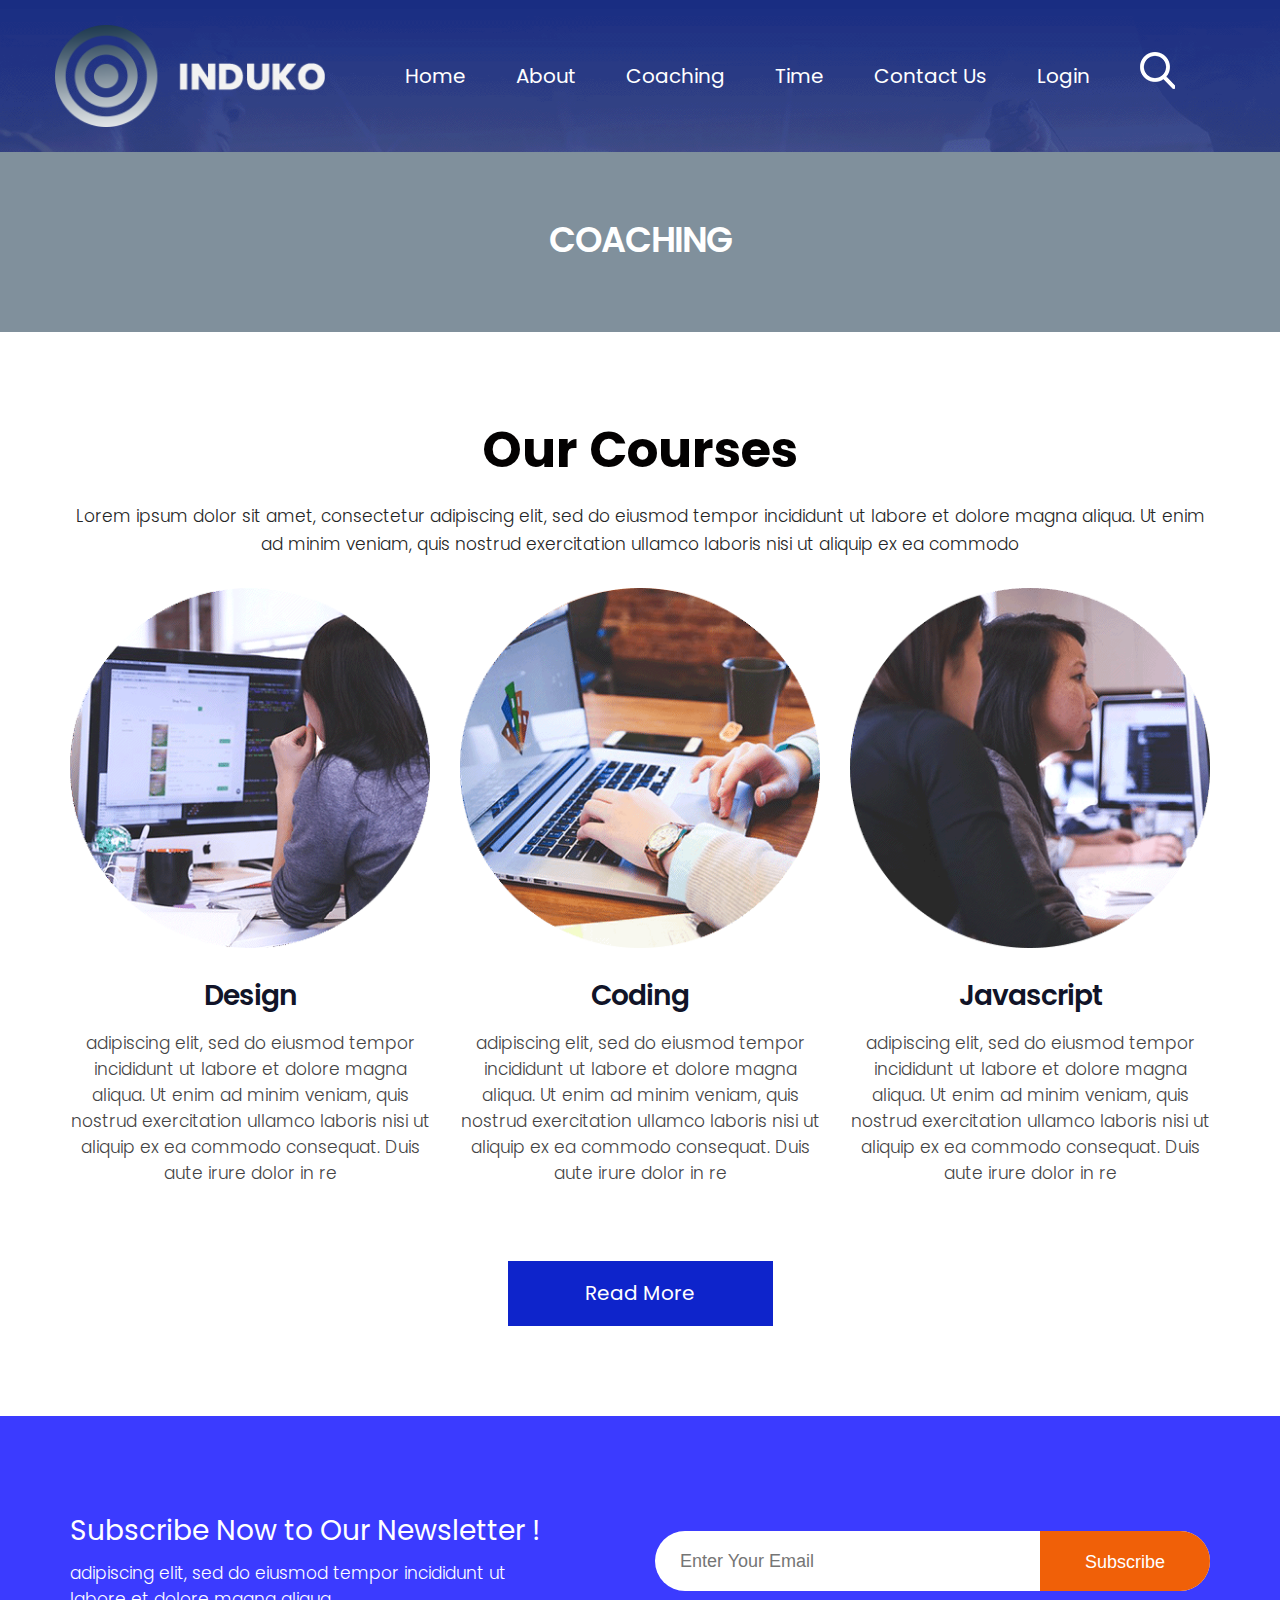
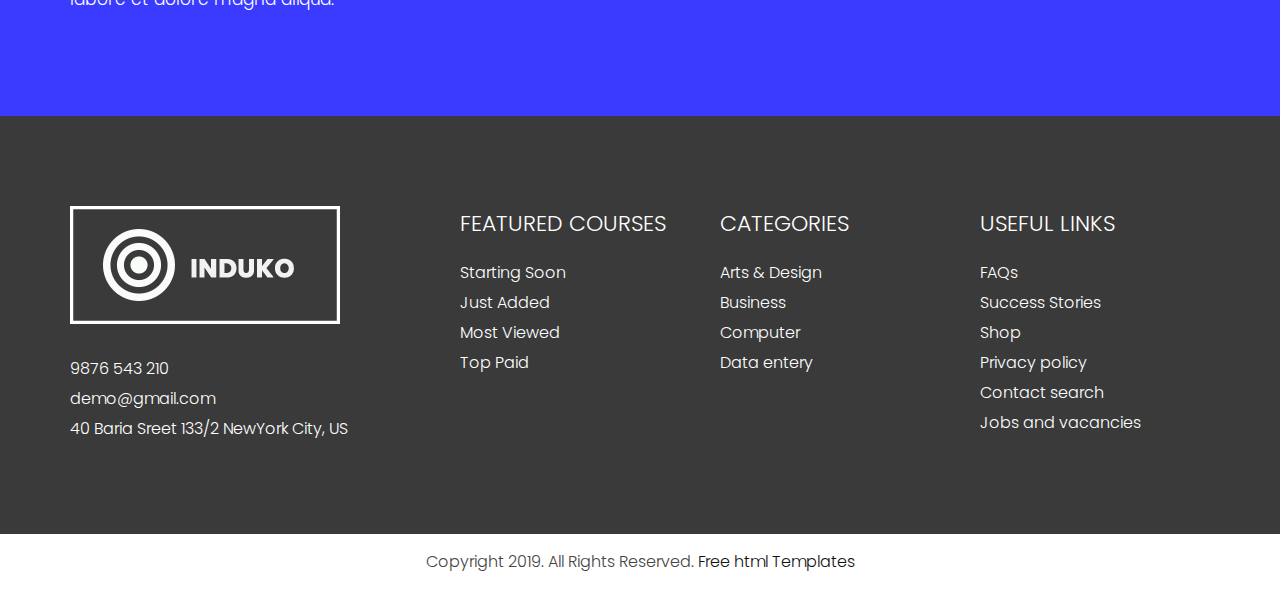
<file: LAGGA WEB/coaching.html>
<!DOCTYPE html>
<html lang="en">
   <!-- Basic -->
   <meta charset="utf-8">
   <meta http-equiv="X-UA-Compatible" content="IE=edge">
   <!-- Mobile Metas -->
   <meta name="viewport" content="width=device-width, initial-scale=1, shrink-to-fit=no">
   <!-- Site Metas -->
   <title>Induko</title>
   <meta name="keywords" content="">
   <meta name="description" content="">
   <meta name="author" content="">
   <!-- site icon -->
   <link rel="icon" href="images/fevicon.png" type="image/png" />
   <!-- Bootstrap core CSS -->
   <link href="css/bootstrap.css" rel="stylesheet">
   <!-- FontAwesome Icons core CSS -->
   <link href="css/font-awesome.min.css" rel="stylesheet">
   <!-- Custom animate styles for this template -->
   <link href="css/animate.css" rel="stylesheet">
   <!-- Custom styles for this template -->
   <link href="style.css" rel="stylesheet">
   <!-- Responsive styles for this template -->
   <link href="css/responsive.css" rel="stylesheet">
   <!-- Colors for this template -->
   <link href="css/colors.css" rel="stylesheet">
   <!-- light box gallery -->
   <link href="css/ekko-lightbox.css" rel="stylesheet">
   <!--[if lt IE 9]>
   <script src="https://oss.maxcdn.com/libs/html5shiv/3.7.0/html5shiv.js"></script>
   <script src="https://oss.maxcdn.com/libs/respond.js/1.4.2/respond.min.js"></script>
   <![endif]-->
   </head>
   <body id="inner_page">
      <!-- header -->
      <header class="header">

        <div class="header_top_section">
           <div class="container">
              <div class="row">
               <div class="col-lg-3">
                  <div class="full">
                     <div class="logo">
                        <a href="index.html"><img src="images/logo.png" alt="#" /></a>
                     </div>
                  </div>
               </div>
               <div class="col-lg-9 site_information">
                  <div class="full">
                     <div class="main_menu">
                        <nav class="navbar navbar-inverse navbar-toggleable-md">
                           <button class="navbar-toggler" type="button" data-toggle="collapse" data-target="#cloapediamenu" aria-controls="cloapediamenu" aria-expanded="false" aria-label="Toggle navigation">
                           <span class="float-left">Menu</span>
                           <span class="float-right"><i class="fa fa-bars"></i> <i class="fa fa-close"></i></span>
                           </button>
                           <div class="collapse navbar-collapse justify-content-md-center" id="cloapediamenu">
                              <ul class="navbar-nav">
                                 <li class="nav-item active">
                                    <a class="nav-link" href="index.html">Home</a>
                                 </li>
                                 <li class="nav-item">
                                    <a class="nav-link color-aqua-hover" href="about.html">About</a>
                                 </li>
                                 <li class="nav-item">
                                    <a class="nav-link color-aqua-hover" href="coaching.html">Coaching</a>
                                 </li>
                                 <li class="nav-item">
                                    <a class="nav-link color-grey-hover" href="time.html">Time</a>
                                 </li>
                                 <li class="nav-item">
                                    <a class="nav-link color-grey-hover" href="contact.html">Contact Us</a>
                                 </li>
                                 <li class="nav-item">
                                    <a class="nav-link color-grey-hover" href="contact.html">Login</a>
                                 </li>
                              </ul>
                              <ul class="navbar-nav">
                                 <li class="nav-item">
                                    <a class="nav-link" href="#"><img src="images/search_icon.png" alt="#" /></a>
                                 </li>
                              </ul>
                           </div>
                        </nav>
                     </div>
                  </div>
               </div>
            </div>
           </div>
        </div>

      </header>
      <!-- end header -->
      
      <!-- section -->
      <section class="main_full inner_page">
        <div class="container-fluid">
          <div class="row">
             <div class="full">
               <h3>Coaching</h3>    
             </div>
          </div>
        </div>
      </section>
      <!-- end section -->

      <!-- section -->
      <section class="layout_padding section">
         <div class="container">
            <div class="row">
               <div class="col-lg-12 text_align_center">
                  <div class="full heading_s1">
                     <h2>Our Courses</h2>
                  </div>
                  <div class="full">
                     <p class="large">Lorem ipsum dolor sit amet, consectetur adipiscing elit, sed do eiusmod tempor incididunt ut labore et dolore magna aliqua. Ut enim ad minim veniam, quis nostrud exercitation ullamco laboris nisi ut aliquip ex ea commodo</p>
                  </div>
               </div>
            </div>
            <div class="row">

              <div class="col-md-4 text_align_center">
                 <div class="cours">
                   <img class="img-responsive" src="images/cour1.png" alt="#" />
                 </div>
                 <h3>Design</h3>
                 <p>adipiscing elit, sed do eiusmod tempor incididunt ut labore et dolore magna aliqua. Ut enim ad minim veniam, quis nostrud exercitation ullamco laboris nisi ut aliquip ex ea commodo consequat. Duis aute irure dolor in re</p>
              </div>  

              <div class="col-md-4 text_align_center">
                 <div class="cours">
                   <img class="img-responsive" src="images/cour2.png" alt="#" />
                 </div>
                 <h3>Coding</h3>
                 <p>adipiscing elit, sed do eiusmod tempor incididunt ut labore et dolore magna aliqua. Ut enim ad minim veniam, quis nostrud exercitation ullamco laboris nisi ut aliquip ex ea commodo consequat. Duis aute irure dolor in re</p>
              </div> 

              <div class="col-md-4 text_align_center">
                 <div class="cours">
                   <img class="img-responsive" src="images/cour3.png" alt="#" />
                 </div>
                 <h3>Javascript</h3>
                 <p>adipiscing elit, sed do eiusmod tempor incididunt ut labore et dolore magna aliqua. Ut enim ad minim veniam, quis nostrud exercitation ullamco laboris nisi ut aliquip ex ea commodo consequat. Duis aute irure dolor in re</p>
              </div> 

            </div>
            <div class="row">
               <div class="col-md-12">
                  <div class="full center">
                      <a class="blue_bt" href="#">Read More</a>
                  </div>
               </div>
            </div>
         </div>
      </section>
      <!-- end section -->
  
      <!-- section -->
      <section class="section blue_pattern_bg" style="background-color: #3b3bff;">
         <div class="container">
            <div class="row">
               <div class="col-md-6">
                  <div class="full">
                     <h4>Subscribe Now to Our Newsletter !</h4>
                     <p>adipiscing elit, sed do eiusmod tempor incididunt ut<br>labore et dolore magna aliqua.</p>
                  </div>
               </div>
               <div class="col-md-6">
                 <div class="form_subribe">
                    <form>
                       <input type="email" name="email" placeholder="Enter Your Email" />
                       <button>Subscribe</button>
                    </form>
                 </div>
               </div>
            </div>
         </div>
      </section>
      <!-- end section -->
     
      <!-- footer -->
      <footer class="footer layout_padding">
         <div class="container">
            <div class="row">

               <div class="col-md-4 col-sm-12">
                  <a href="index.html"><img class="img-responsive" src="images/logo_footer.png" alt="#" /></a>
                  <div class="footer_link_heading">
                     <div class="footer_menu margin_top_30">
                     <ul>
                        <li><a href="tel:9876543210">9876 543 210</a></li>
                        <li><a href="#">demo@gmail.com</a></li>
                        <li><a href="#">40 Baria Sreet 133/2 NewYork City, US</a></li>
                     </ul>
                  </div>
                  </div>
               </div>
               
               <div class="col-md-8">
                 <div class="row">
                    <div class="col-md-4 col-sm-12">
                  <div class="footer_link_heading">
                     <h3>FEATURED COURSES</h3>
                  </div>
                  <div class="footer_menu">
                     <ul>
                        <li><a href="#">Starting Soon</a></li>
                        <li><a href="#">Just Added</a></li>
                        <li><a href="#">Most Viewed</a></li>
                        <li><a href="#">Top Paid</a></li>
                     </ul>
                  </div>
               </div>

               <div class="col-md-4 col-sm-12">
                  <div class="footer_link_heading">
                     <h3>CATEGORIES</h3>
                  </div>
                  <div class="footer_menu">
                    <ul>
                       <li><a href="#">Arts & Design</a></li>
                       <li><a href="#">Business</a></li>
                       <li><a href="#">Computer</a></li>
                       <li><a href="#">Data entery</a></li>
                    </ul>
                  </div>
               </div>
               
               <div class="col-md-4 col-sm-12">
                  <div class="footer_link_heading">
                     <h3>USEFUL LINKS</h3>
                  </div>
                  <div class="footer_menu">
                    <ul>
                       <li><a href="#">FAQs</a></li>
                       <li><a href="#">Success Stories</a></li>
                       <li><a href="#">Shop</a></li>
                       <li><a href="#">Privacy policy</a></li>
                       <li><a href="#">Contact search</a></li>
                       <li><a href="#">Jobs and vacancies</a></li>
                    </ul>
                  </div>
               </div>
                 </div>
               </div>
               
            </div>
         </div>
      </footer>
      <div class="cpy">
        <div class="container">
           <div class="row">
             <div class="col-md-12">
               <p>Copyright 2019. All Rights Reserved.<a href="https://html.design/"> Free html Templates</a></p>
             </div>
           </div>
        </div>
      </div>
      <!-- end footer -->
      <!-- Core JavaScript
         ================================================== -->
      <script src="js/jquery.min.js"></script>
      <script src="js/tether.min.js"></script>
      <script src="js/bootstrap.min.js"></script>
      <script src="js/parallax.js"></script>
      <script src="js/animate.js"></script>
      <script src="js/ekko-lightbox.js"></script>
      <script src="js/custom.js"></script>
   </body>
</html>
</file>
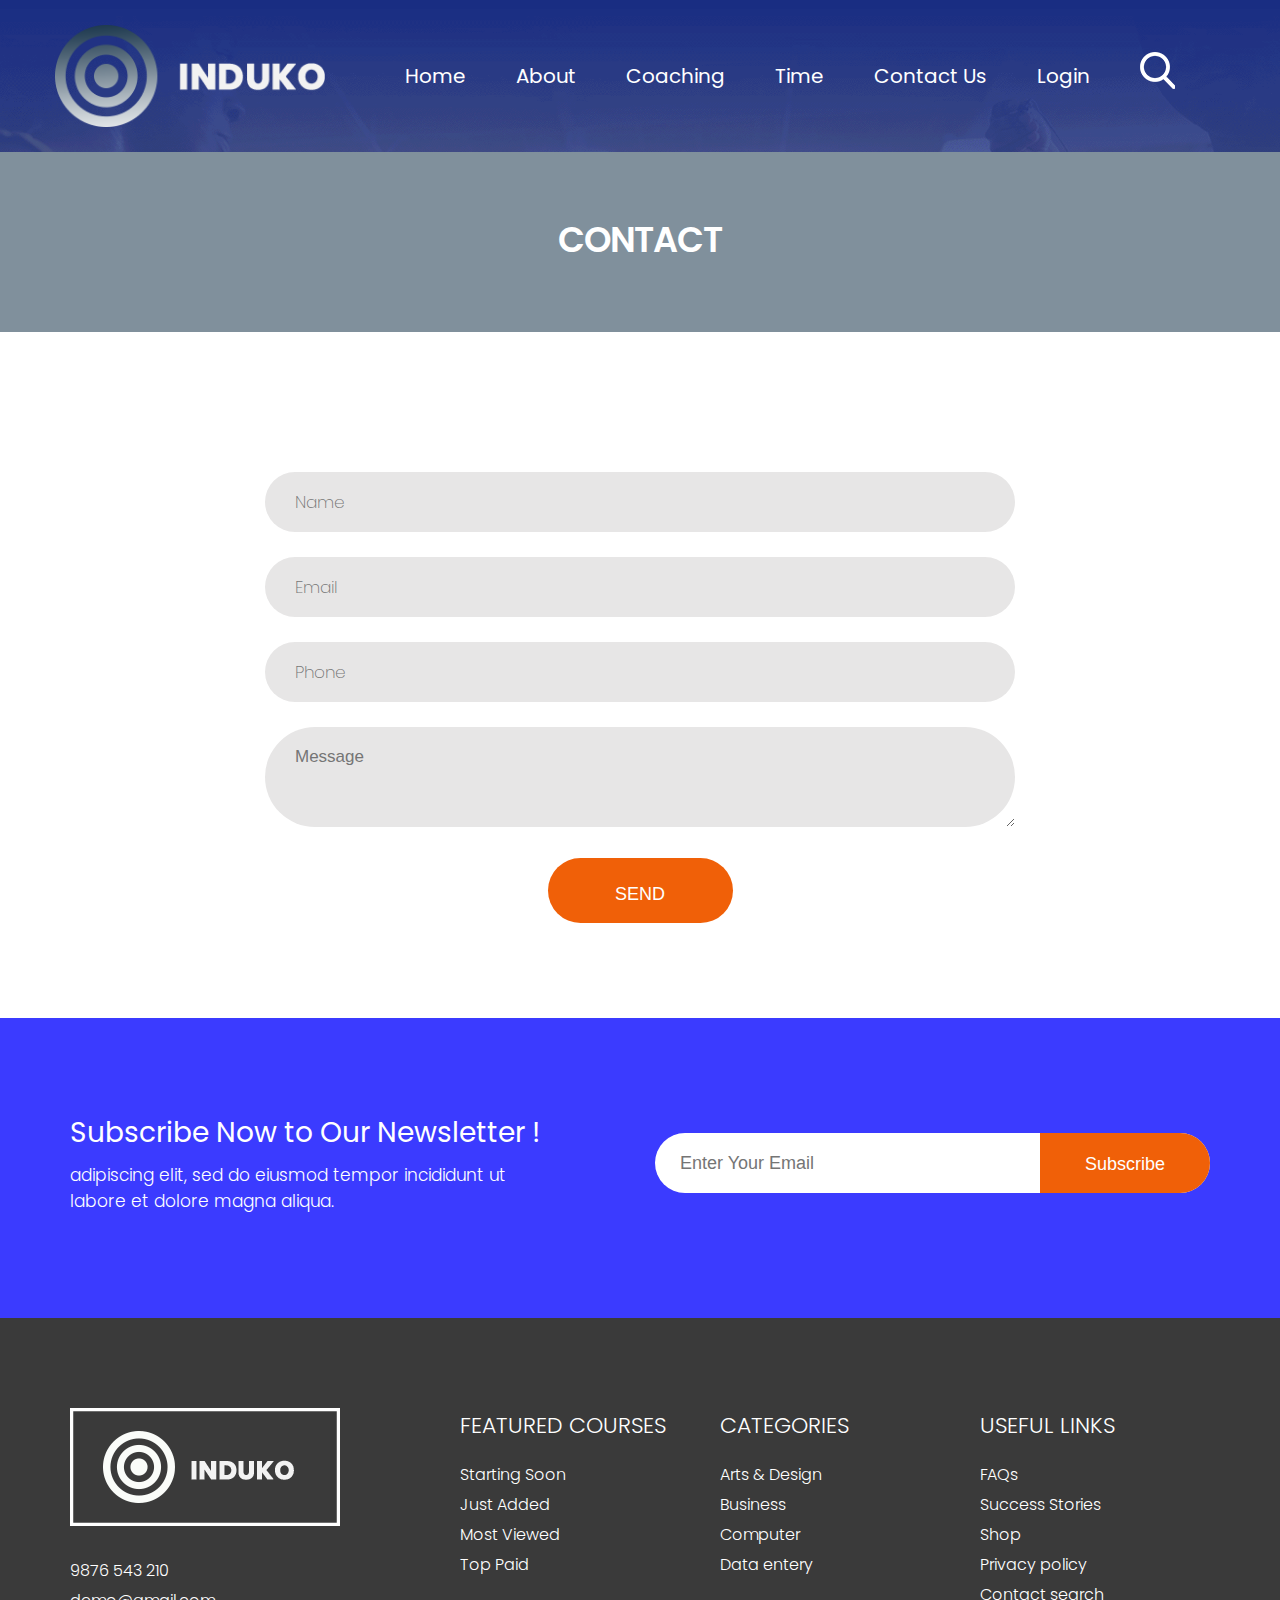
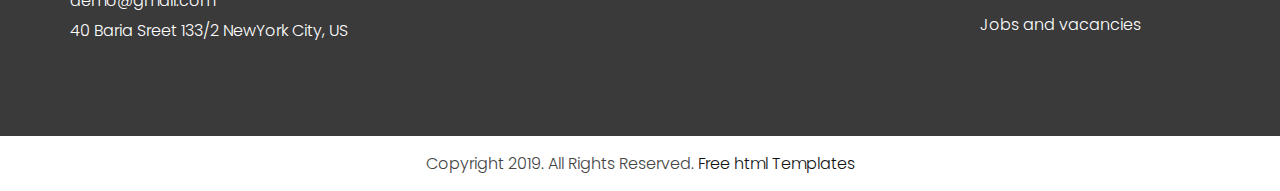
<file: LAGGA WEB/contact.html>
<!DOCTYPE html>
<html lang="en">
   <!-- Basic -->
   <meta charset="utf-8">
   <meta http-equiv="X-UA-Compatible" content="IE=edge">
   <!-- Mobile Metas -->
   <meta name="viewport" content="width=device-width, initial-scale=1, shrink-to-fit=no">
   <!-- Site Metas -->
   <title>Induko</title>
   <meta name="keywords" content="">
   <meta name="description" content="">
   <meta name="author" content="">
   <!-- site icon -->
   <link rel="icon" href="images/fevicon.png" type="image/png" />
   <!-- Bootstrap core CSS -->
   <link href="css/bootstrap.css" rel="stylesheet">
   <!-- FontAwesome Icons core CSS -->
   <link href="css/font-awesome.min.css" rel="stylesheet">
   <!-- Custom animate styles for this template -->
   <link href="css/animate.css" rel="stylesheet">
   <!-- Custom styles for this template -->
   <link href="style.css" rel="stylesheet">
   <!-- Responsive styles for this template -->
   <link href="css/responsive.css" rel="stylesheet">
   <!-- Colors for this template -->
   <link href="css/colors.css" rel="stylesheet">
   <!-- light box gallery -->
   <link href="css/ekko-lightbox.css" rel="stylesheet">
   <!--[if lt IE 9]>
   <script src="https://oss.maxcdn.com/libs/html5shiv/3.7.0/html5shiv.js"></script>
   <script src="https://oss.maxcdn.com/libs/respond.js/1.4.2/respond.min.js"></script>
   <![endif]-->
   </head>
   <body id="inner_page">
      <!-- header -->
      <header class="header">

        <div class="header_top_section">
           <div class="container">
              <div class="row">
               <div class="col-lg-3">
                  <div class="full">
                     <div class="logo">
                        <a href="index.html"><img src="images/logo.png" alt="#" /></a>
                     </div>
                  </div>
               </div>
               <div class="col-lg-9 site_information">
                  <div class="full">
                     <div class="main_menu">
                        <nav class="navbar navbar-inverse navbar-toggleable-md">
                           <button class="navbar-toggler" type="button" data-toggle="collapse" data-target="#cloapediamenu" aria-controls="cloapediamenu" aria-expanded="false" aria-label="Toggle navigation">
                           <span class="float-left">Menu</span>
                           <span class="float-right"><i class="fa fa-bars"></i> <i class="fa fa-close"></i></span>
                           </button>
                           <div class="collapse navbar-collapse justify-content-md-center" id="cloapediamenu">
                              <ul class="navbar-nav">
                                 <li class="nav-item active">
                                    <a class="nav-link" href="index.html">Home</a>
                                 </li>
                                 <li class="nav-item">
                                    <a class="nav-link color-aqua-hover" href="about.html">About</a>
                                 </li>
                                 <li class="nav-item">
                                    <a class="nav-link color-aqua-hover" href="coaching.html">Coaching</a>
                                 </li>
                                 <li class="nav-item">
                                    <a class="nav-link color-grey-hover" href="time.html">Time</a>
                                 </li>
                                 <li class="nav-item">
                                    <a class="nav-link color-grey-hover" href="contact.html">Contact Us</a>
                                 </li>
                                 <li class="nav-item">
                                    <a class="nav-link color-grey-hover" href="contact.html">Login</a>
                                 </li>
                              </ul>
                              <ul class="navbar-nav">
                                 <li class="nav-item">
                                    <a class="nav-link" href="#"><img src="images/search_icon.png" alt="#" /></a>
                                 </li>
                              </ul>
                           </div>
                        </nav>
                     </div>
                  </div>
               </div>
            </div>
           </div>
        </div>

      </header>
      <!-- end header -->
      
      <!-- section -->
      <section class="main_full inner_page">
        <div class="container-fluid">
          <div class="row">
             <div class="full">
               <h3>Contact</h3>    
             </div>
          </div>
        </div>
      </section>
      <!-- end section -->
    
    <!-- section -->
     <section class="layout_padding section">
         <div class="container">
           <div class="row">
               <div class="col-md-12">
                  <div class="contact_section margin_top_30">
                     <div class="row">
                        <div class="col-md-8 offset-md-2">
                           <div class="form_cont">
                               <form action="index.html">
                                  <fieldset>
                                     <div class="field">
                                        <input type="text" name="name" placeholder="Name">
                                     </div>
                                     <div class="field">
                                        <input type="email" name="email" placeholder="Email">
                                     </div>
                                     <div class="field">
                                        <input type="text" name="phone" placeholder="Phone">
                                     </div>
                                     <div class="field">
                                        <textarea placeholder="Message"></textarea>
                                     </div>
                                     <div class="field center">
                                       <button>Send</button>
                                  </div></fieldset>
                               </form>
                           </div>
                        </div>
                     </div>
                  </div>
               </div>
            </div>
         </div>
      </section>
      <!-- end section -->
  
      <!-- section -->
      <section class="section blue_pattern_bg" style="background-color: #3b3bff;">
         <div class="container">
            <div class="row">
               <div class="col-md-6">
                  <div class="full">
                     <h4>Subscribe Now to Our Newsletter !</h4>
                     <p>adipiscing elit, sed do eiusmod tempor incididunt ut<br>labore et dolore magna aliqua.</p>
                  </div>
               </div>
               <div class="col-md-6">
                 <div class="form_subribe">
                    <form>
                       <input type="email" name="email" placeholder="Enter Your Email" />
                       <button>Subscribe</button>
                    </form>
                 </div>
               </div>
            </div>
         </div>
      </section>
      <!-- end section -->
     
      <!-- footer -->
      <footer class="footer layout_padding">
         <div class="container">
            <div class="row">

               <div class="col-md-4 col-sm-12">
                  <a href="index.html"><img class="img-responsive" src="images/logo_footer.png" alt="#" /></a>
                  <div class="footer_link_heading">
                     <div class="footer_menu margin_top_30">
                     <ul>
                        <li><a href="tel:9876543210">9876 543 210</a></li>
                        <li><a href="#">demo@gmail.com</a></li>
                        <li><a href="#">40 Baria Sreet 133/2 NewYork City, US</a></li>
                     </ul>
                  </div>
                  </div>
               </div>
               
               <div class="col-md-8">
                 <div class="row">
                    <div class="col-md-4 col-sm-12">
                  <div class="footer_link_heading">
                     <h3>FEATURED COURSES</h3>
                  </div>
                  <div class="footer_menu">
                     <ul>
                        <li><a href="#">Starting Soon</a></li>
                        <li><a href="#">Just Added</a></li>
                        <li><a href="#">Most Viewed</a></li>
                        <li><a href="#">Top Paid</a></li>
                     </ul>
                  </div>
               </div>

               <div class="col-md-4 col-sm-12">
                  <div class="footer_link_heading">
                     <h3>CATEGORIES</h3>
                  </div>
                  <div class="footer_menu">
                    <ul>
                       <li><a href="#">Arts & Design</a></li>
                       <li><a href="#">Business</a></li>
                       <li><a href="#">Computer</a></li>
                       <li><a href="#">Data entery</a></li>
                    </ul>
                  </div>
               </div>
               
               <div class="col-md-4 col-sm-12">
                  <div class="footer_link_heading">
                     <h3>USEFUL LINKS</h3>
                  </div>
                  <div class="footer_menu">
                    <ul>
                       <li><a href="#">FAQs</a></li>
                       <li><a href="#">Success Stories</a></li>
                       <li><a href="#">Shop</a></li>
                       <li><a href="#">Privacy policy</a></li>
                       <li><a href="#">Contact search</a></li>
                       <li><a href="#">Jobs and vacancies</a></li>
                    </ul>
                  </div>
               </div>
                 </div>
               </div>
               
            </div>
         </div>
      </footer>
      <div class="cpy">
        <div class="container">
           <div class="row">
             <div class="col-md-12">
               <p>Copyright 2019. All Rights Reserved.<a href="https://html.design/"> Free html Templates</a></p>
             </div>
           </div>
        </div>
      </div>
      <!-- end footer -->
      <!-- Core JavaScript
         ================================================== -->
      <script src="js/jquery.min.js"></script>
      <script src="js/tether.min.js"></script>
      <script src="js/bootstrap.min.js"></script>
      <script src="js/parallax.js"></script>
      <script src="js/animate.js"></script>
      <script src="js/ekko-lightbox.js"></script>
      <script src="js/custom.js"></script>
   </body>
</html>
</file>
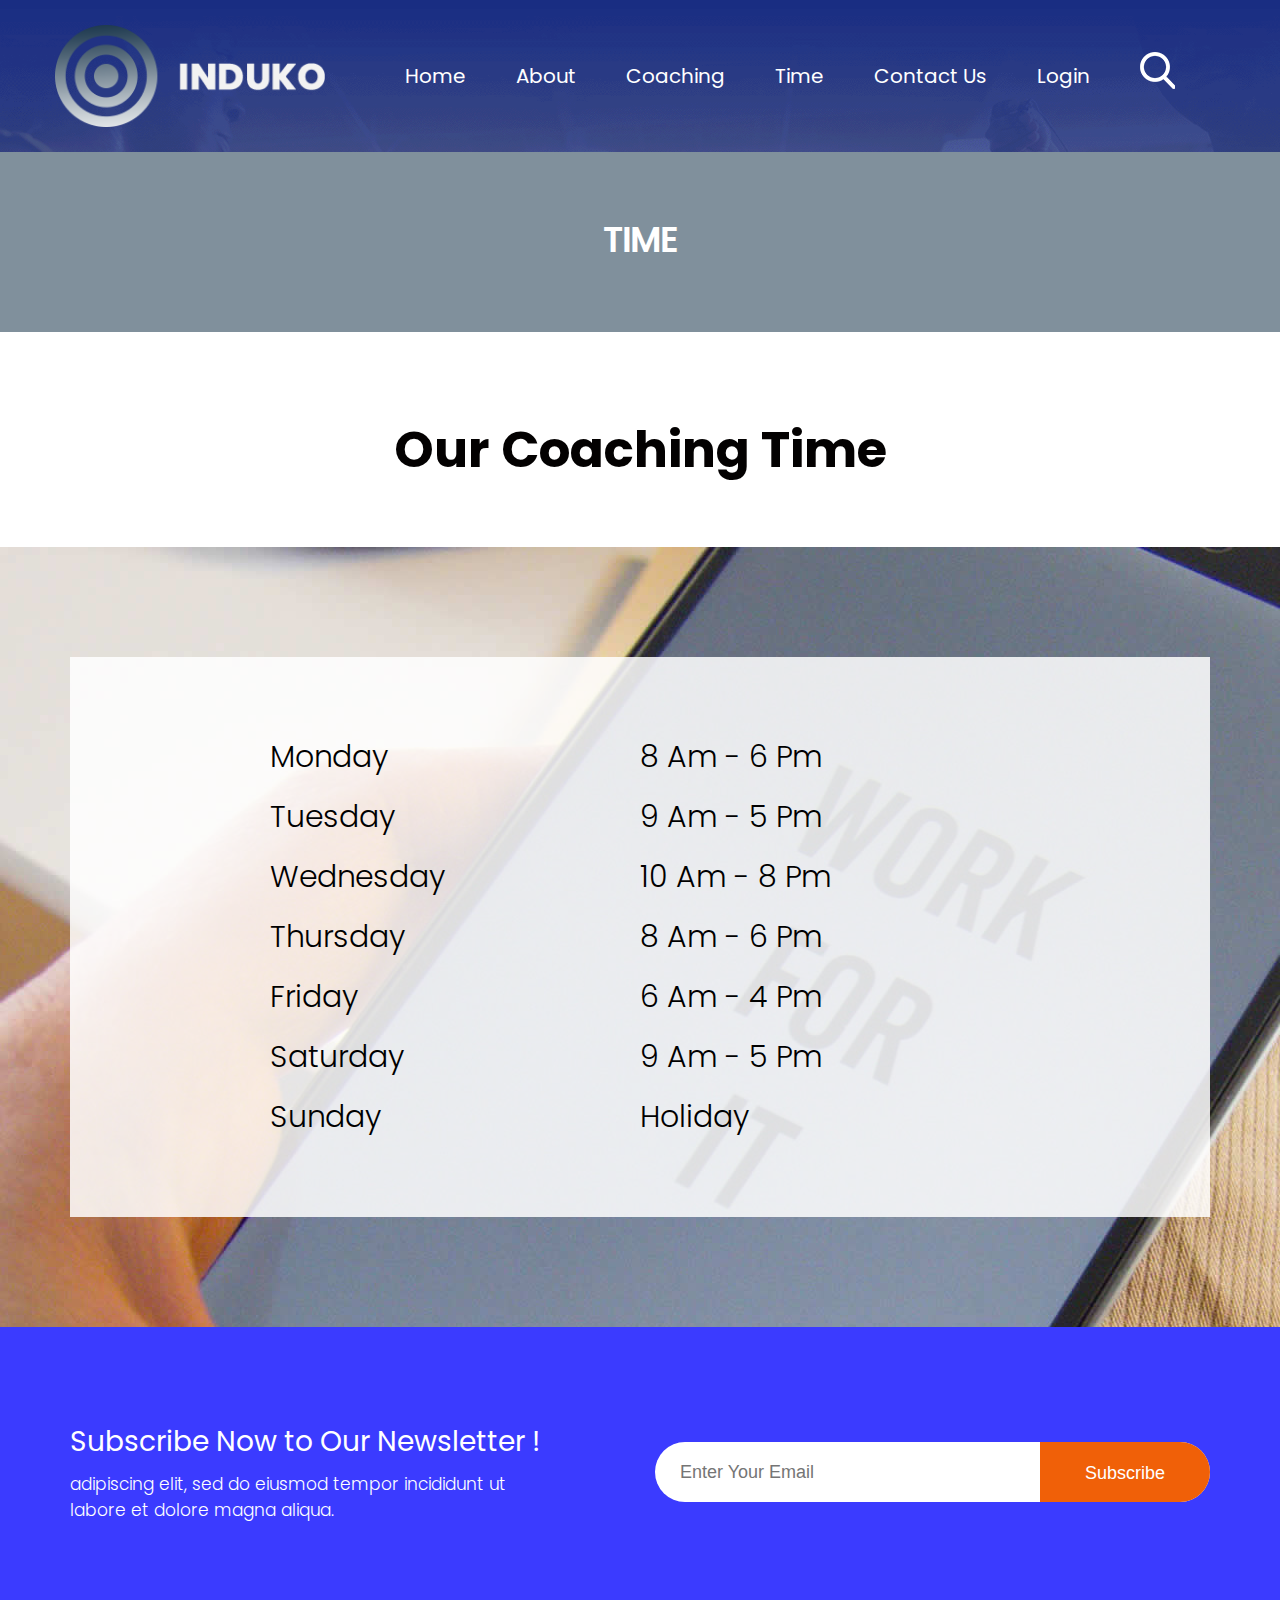
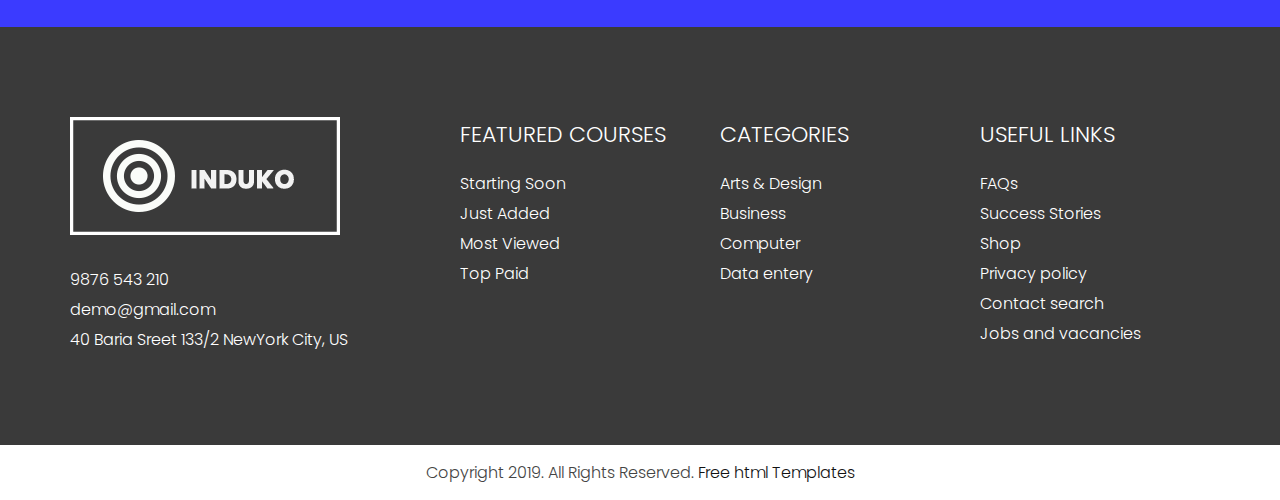
<file: LAGGA WEB/time.html>
<!DOCTYPE html>
<html lang="en">
   <!-- Basic -->
   <meta charset="utf-8">
   <meta http-equiv="X-UA-Compatible" content="IE=edge">
   <!-- Mobile Metas -->
   <meta name="viewport" content="width=device-width, initial-scale=1, shrink-to-fit=no">
   <!-- Site Metas -->
   <title>Induko</title>
   <meta name="keywords" content="">
   <meta name="description" content="">
   <meta name="author" content="">
   <!-- site icon -->
   <link rel="icon" href="images/fevicon.png" type="image/png" />
   <!-- Bootstrap core CSS -->
   <link href="css/bootstrap.css" rel="stylesheet">
   <!-- FontAwesome Icons core CSS -->
   <link href="css/font-awesome.min.css" rel="stylesheet">
   <!-- Custom animate styles for this template -->
   <link href="css/animate.css" rel="stylesheet">
   <!-- Custom styles for this template -->
   <link href="style.css" rel="stylesheet">
   <!-- Responsive styles for this template -->
   <link href="css/responsive.css" rel="stylesheet">
   <!-- Colors for this template -->
   <link href="css/colors.css" rel="stylesheet">
   <!-- light box gallery -->
   <link href="css/ekko-lightbox.css" rel="stylesheet">
   <!--[if lt IE 9]>
   <script src="https://oss.maxcdn.com/libs/html5shiv/3.7.0/html5shiv.js"></script>
   <script src="https://oss.maxcdn.com/libs/respond.js/1.4.2/respond.min.js"></script>
   <![endif]-->
   </head>
   <body id="inner_page">
      <!-- header -->
      <header class="header">

        <div class="header_top_section">
           <div class="container">
              <div class="row">
               <div class="col-lg-3">
                  <div class="full">
                     <div class="logo">
                        <a href="index.html"><img src="images/logo.png" alt="#" /></a>
                     </div>
                  </div>
               </div>
               <div class="col-lg-9 site_information">
                  <div class="full">
                     <div class="main_menu">
                        <nav class="navbar navbar-inverse navbar-toggleable-md">
                           <button class="navbar-toggler" type="button" data-toggle="collapse" data-target="#cloapediamenu" aria-controls="cloapediamenu" aria-expanded="false" aria-label="Toggle navigation">
                           <span class="float-left">Menu</span>
                           <span class="float-right"><i class="fa fa-bars"></i> <i class="fa fa-close"></i></span>
                           </button>
                           <div class="collapse navbar-collapse justify-content-md-center" id="cloapediamenu">
                              <ul class="navbar-nav">
                                 <li class="nav-item active">
                                    <a class="nav-link" href="index.html">Home</a>
                                 </li>
                                 <li class="nav-item">
                                    <a class="nav-link color-aqua-hover" href="about.html">About</a>
                                 </li>
                                 <li class="nav-item">
                                    <a class="nav-link color-aqua-hover" href="coaching.html">Coaching</a>
                                 </li>
                                 <li class="nav-item">
                                    <a class="nav-link color-grey-hover" href="time.html">Time</a>
                                 </li>
                                 <li class="nav-item">
                                    <a class="nav-link color-grey-hover" href="contact.html">Contact Us</a>
                                 </li>
                                 <li class="nav-item">
                                    <a class="nav-link color-grey-hover" href="contact.html">Login</a>
                                 </li>
                              </ul>
                              <ul class="navbar-nav">
                                 <li class="nav-item">
                                    <a class="nav-link" href="#"><img src="images/search_icon.png" alt="#" /></a>
                                 </li>
                              </ul>
                           </div>
                        </nav>
                     </div>
                  </div>
               </div>
            </div>
           </div>
        </div>

      </header>
      <!-- end header -->
      
      <!-- section -->
      <section class="main_full inner_page">
        <div class="container-fluid">
          <div class="row">
             <div class="full">
               <h3>Time</h3>    
             </div>
          </div>
        </div>
      </section>
      <!-- end section -->

      <!-- section -->
      <section class="layout_padding section padding_bottom_0">
         <div class="container-fluid">
            <div class="row">
               <div class="col-lg-12 text_align_center">
                  <div class="full heading_s1">
                     <h2>Our Coaching Time</h2>
                  </div>
               </div>
            </div>
            <div class="row">
              <div class="col-md-12 cours_timging_bg">
                 <div class="container">
                    <div class="time_table">
                          <ul><li>Monday</li><li>8 Am - 6 Pm</li></ul>
                          <ul><li>Tuesday</li><li>9 Am - 5 Pm</li></ul>
                          <ul><li>Wednesday</li><li>10 Am - 8 Pm</li></ul>
                          <ul><li>Thursday</li><li>8  Am - 6 Pm</li></ul>
                          <ul><li>Friday</li><li>6 Am - 4 Pm</li></ul>
                          <ul><li>Saturday</li><li>9 Am - 5 Pm</li></ul>
                          <ul><li>Sunday</li><li>Holiday</li></ul>
                       </div>
                 </div>        
              </div> 
            </div>
         </div>
      </section>
      <!-- end section -->
  
      <!-- section -->
      <section class="section blue_pattern_bg" style="background-color: #3b3bff;">
         <div class="container">
            <div class="row">
               <div class="col-md-6">
                  <div class="full">
                     <h4>Subscribe Now to Our Newsletter !</h4>
                     <p>adipiscing elit, sed do eiusmod tempor incididunt ut<br>labore et dolore magna aliqua.</p>
                  </div>
               </div>
               <div class="col-md-6">
                 <div class="form_subribe">
                    <form>
                       <input type="email" name="email" placeholder="Enter Your Email" />
                       <button>Subscribe</button>
                    </form>
                 </div>
               </div>
            </div>
         </div>
      </section>
      <!-- end section -->
     
      <!-- footer -->
      <footer class="footer layout_padding">
         <div class="container">
            <div class="row">

               <div class="col-md-4 col-sm-12">
                  <a href="index.html"><img class="img-responsive" src="images/logo_footer.png" alt="#" /></a>
                  <div class="footer_link_heading">
                     <div class="footer_menu margin_top_30">
                     <ul>
                        <li><a href="tel:9876543210">9876 543 210</a></li>
                        <li><a href="#">demo@gmail.com</a></li>
                        <li><a href="#">40 Baria Sreet 133/2 NewYork City, US</a></li>
                     </ul>
                  </div>
                  </div>
               </div>
               
               <div class="col-md-8">
                 <div class="row">
                    <div class="col-md-4 col-sm-12">
                  <div class="footer_link_heading">
                     <h3>FEATURED COURSES</h3>
                  </div>
                  <div class="footer_menu">
                     <ul>
                        <li><a href="#">Starting Soon</a></li>
                        <li><a href="#">Just Added</a></li>
                        <li><a href="#">Most Viewed</a></li>
                        <li><a href="#">Top Paid</a></li>
                     </ul>
                  </div>
               </div>

               <div class="col-md-4 col-sm-12">
                  <div class="footer_link_heading">
                     <h3>CATEGORIES</h3>
                  </div>
                  <div class="footer_menu">
                    <ul>
                       <li><a href="#">Arts & Design</a></li>
                       <li><a href="#">Business</a></li>
                       <li><a href="#">Computer</a></li>
                       <li><a href="#">Data entery</a></li>
                    </ul>
                  </div>
               </div>
               
               <div class="col-md-4 col-sm-12">
                  <div class="footer_link_heading">
                     <h3>USEFUL LINKS</h3>
                  </div>
                  <div class="footer_menu">
                    <ul>
                       <li><a href="#">FAQs</a></li>
                       <li><a href="#">Success Stories</a></li>
                       <li><a href="#">Shop</a></li>
                       <li><a href="#">Privacy policy</a></li>
                       <li><a href="#">Contact search</a></li>
                       <li><a href="#">Jobs and vacancies</a></li>
                    </ul>
                  </div>
               </div>
                 </div>
               </div>
               
            </div>
         </div>
      </footer>
      <div class="cpy">
        <div class="container">
           <div class="row">
             <div class="col-md-12">
               <p>Copyright 2019. All Rights Reserved.<a href="https://html.design/"> Free html Templates</a></p>
             </div>
           </div>
        </div>
      </div>
      <!-- end footer -->
      <!-- Core JavaScript
         ================================================== -->
      <script src="js/jquery.min.js"></script>
      <script src="js/tether.min.js"></script>
      <script src="js/bootstrap.min.js"></script>
      <script src="js/parallax.js"></script>
      <script src="js/animate.js"></script>
      <script src="js/ekko-lightbox.js"></script>
      <script src="js/custom.js"></script>
   </body>
</html>
</file>
<file: LAGGA WEB/style.css>
/*-------------------------------------------------------------------
    File Name: style.css
-------------------------------------------------------------------*/

/*-------------------------------------------------------------------
    1.import file
-------------------------------------------------------------------*/

@import url('https://fonts.googleapis.com/css?family=Poppins:100,100i,200,200i,300,300i,400,400i,500,500i,600,600i,700,700i,800,800i,900,900i');
@import url('https://fonts.googleapis.com/css?family=Raleway:100,100i,200,200i,300,300i,400,400i,500,500i,600,600i,700,700i,800,800i,900,900i');

/*-------------------------------------------------------------------
    2.basic
-------------------------------------------------------------------*/

body {
    font-size: 14px;
    line-height: normal;
    background-color: #fff;
}

body {
    overflow-x: hidden;
}

* {
    margin: 0;
    padding: 0;
    box-sizing: border-box;
}

h1,
h2,
h3,
h4,
h5,
body,
p {
    font-family: 'Poppins', sans-serif;
}

h1,
h2,
h3,
h4,
h5,
h6 {
    font-weight: 700;
    color: #111428;
}

h1:hover a,
h2:hover a,
h3:hover a,
h4:hover a,
h5:hover a,
h6:hover a {
    color: #121212 !important;
}

h1 {
    font-size: 32px;
    line-height: 40px;
    margin-bottom: 23px
}

h2 {
    font-size: 50px;
    line-height: 55px;
    margin-bottom: 20px;
    color: #030101;
    font-weight: 700;
}

h3 {
    font-size: 35px;
    line-height: normal;
    margin-bottom: 17px;
    font-weight: 600;
    color: #111428;
    letter-spacing: -1px;
    line-height: 35px;
}

h4 {
    font-size: 19px;
    line-height: 29px;
    margin-bottom: 14px
}

h5 {
    font-size: 17px;
    line-height: 25px;
    margin-bottom: 11px
}

h6 {
    font-size: 16px;
    line-height: 24px;
    margin-bottom: 11px
}

a {
    color: #121212;
}

body,
p {
    color: #9f9f9f;
}

p {
    margin-bottom: 30px;
    font-size: 17px;
    line-height: normal;
    color: #444;
    font-weight: 300;
}

p.large {
    margin-bottom: 30px;
    font-size: 17px;
    line-height: 28px;
    color: #252626;
    font-weight: 300;
    margin-top: 5px;
}

ol,
ul {
    list-style: none;
    margin: 0;
}

a {
    text-decoration: none !important;
}

.white_fonts p,
.white_fonts h1,
.white_fonts h2,
.white_fonts h3,
.white_fonts h4,
.white_fonts h5,
.white_fonts h6,
.white_fonts ul,
.white_fonts ul li,
.white_fonts ul li a,
.white_fonts ul i,
.white_fonts .post_info i,
.white_fonts div,
.white_fonts a.read_morem,
.white_fonts small {
    color: #fff !important;
}

.blockquote {
    border: 1px solid #e2e2e2 !important;
    background: #fff none repeat scroll 0 0;
    font-size: 1.1rem;
    font-style: italic;
    margin-bottom: 1.5rem;
    border-radius: 0 !important;
    padding: 2rem;
}

.check li:before {
    content: "\f06c";
    font-family: "FontAwesome";
    font-size: 16px;
    left: 0;
    padding-right: 8px;
    position: relative;
    top: 2px;
}

.check li {
    list-style: none;
    margin-bottom: 0.5rem;
}

.check li:last-child {
    margin-bottom: 0;
}

.check {
    margin-left: 0;
    padding-left: 0;
    margin: 0;
}

.check li a {}

hr.invis {
    border: 0;
    margin: 2rem 0;
}

.margin_top_0 {
    margin-top: 0 !important;
}

.margin_top_10 {
    margin-top: 10px;
}

.margin_top_20 {
    margin-top: 20px;
}

.margin_top_30 {
    margin-top: 30px !important;
}

.margin_top_40 {
    margin-top: 40px;
}

.margin_top_50 {
    margin-top: 50px !important;
}

.margin_top_60 {
    margin-top: 60px;
}

.margin_top_70 {
    margin-top: 70px;
}

.margin_top_80 {
    margin-top: 80px;
}

.margin_top_90 {
    margin-top: 90px;
}

.margin_top_100 {
    margin-top: 100px;
}

.margin_bottom_0 {
    margin-bottom: 0 !important;
}

.margin_bottom_10 {
    margin-bottom: 10px;
}

.margin_bottom_20 {
    margin-bottom: 20px;
}

.margin_bottom_30 {
    margin-bottom: 30px;
}

.margin_bottom_40 {
    margin-bottom: 40px;
}

.margin_bottom_50 {
    margin-bottom: 50px;
}

.margin_bottom_60 {
    margin-bottom: 60px;
}

.margin_bottom_70 {
    margin-bottom: 70px;
}

.margin_bottom_80 {
    margin-bottom: 80px;
}

.margin_bottom_90 {
    margin-bottom: 90px;
}

.margin_bottom_100 {
    margin-bottom: 100px;
}

.span1,
.span2,
.span3,
.span4,
.span5,
.span6,
.span7,
.span8,
.span9,
.span10 {
    padding: 0 15px;
    float: left;
    min-height: 25px;
}

.border_radius_0 {
    border-radius: 0 !important;
}

.span1 {
    width: 10%;
}

.span2 {
    width: 20%;
}

.span3 {
    width: 30%;
}

.span4 {
    width: 40%;
}

.span5 {
    width: 50%;
}

.span6 {
    width: 60%;
}

.span7 {
    width: 70%;
}

.span8 {
    width: 80%;
}

.span9 {
    width: 90%;
}

.span10 {
    width: 100%;
}

.center {
    justify-content: center;
    display: flex;
}

.full {
    width: 100%;
    float: left;
}

.only_md_display {
    display: none;
}

.cpy p {
    margin: 0;
}

.cpy p {
    margin: 15px 0;
    text-align: center;
    font-size: 16px;
    font-weight: 300;
}

.margin_bottom_0 {
    margin-bottom: 0 !important; 
}

a:focus, a:hover {
    color: #06389e;
    text-decoration: underline;
}

button {
    cursor: pointer;
}

button.navbar-toggler .fa-close {
    display: none;
}

button.navbar-toggler[aria-expanded="false"] .fa-bars {
    display: block;
}

button.navbar-toggler[aria-expanded="true"] .fa-close {
    display: block;
}

button.navbar-toggler[aria-expanded="true"] .fa-bars {
    display: none;
}

.footer_menu ul li {
    font-size: 16px;
    line-height: 30px;
}

.footer_menu ul li a {
    color: #fff;
    font-weight: 300;
}

.field input {
    width: 100%;
    margin-top: 10px;
    border: none;
    min-height: 45px;
    padding: 0 20px;
    line-height: 45px;
    font-size: 15px;
    font-family: 'Poppins', sans-serif;
}

.form_cont form {
    width: 100%;
}

.form_cont form input {
    width: 100%;
    border-radius: 200px;
    height: 60px;
    padding: 10px 30px;
    background: #e7e6e6;
    font-size: 17px;
    color: #929292;
    font-weight: 200;
    border: none;
    margin: 20px 0 0 0;
}

.form_cont form textarea {
    width: 100%;
    border-radius: 200px;
    height: 100px;
    padding: 20px 30px;
    background: #e7e6e6;
    font-size: 17px;
    color: #929292;
    border: none;
    font-weight: 200;
    margin: 20px 0 0 0;
}

.form_cont button {
    width: 185px;
    background: #f06008;
    border: none;
    color: #fff;
    height: 65px;
    font-size: 18px;
    font-weight: 300;
    border-radius: 100px;
    line-height: 72px;
    text-transform: uppercase;
    margin-top: 20px;
}

.padding_bottom_0 {
    padding-bottom: 0 !important;
}

.padding-left_0 {
    padding-left: 0;
}

.blog_detail h3 {
    text-transform: none;
    font-weight: 500;
    line-height: 32px;
    margin-bottom: 20px;
    text-align: justify;
}

.form_contact_main .field {
    width: 50%;
    float: left;
    padding: 0 5px;
}

.half_grey_section {
    background: #252525;
}

.br_single_blog_2 {
    float: left;
    width: 100%;
    margin: 15px 0;
}

.br_single_blog_2 hr {
    border-top: 2px dotted #d3d3d3;
    margin-top: 25px;
    margin-bottom: 25px;
}

.layout_padding_grey_half {
    padding: 80px 105px 80px 90px;
    text-align: center;
}

.layout_padding {
    padding: 90px 0;
}

.width_50 {
    width: 50%;
}

.ekko-lightbox-nav-overlay a {
    opacity: 1 !important;
}

.ekko-lightbox .modal-content {
    box-shadow: none !important;
    border: solid #fff 4px;
}

.modal-backdrop.show {
    opacity: 0.7;
}

.text_align_center {
    text-align: center;
}

.field {
    float: left;
    width: 100%;
    margin-bottom: 5px;
}

.field label {
    float: left;
    width: 36%;
    font-size: 14px;
    font-weight: 500;
    color: #000000;
    margin: 0;
    min-height: 40px;
    line-height: 40px;
}

.custom_field {
    float: right;
    width: 64%;
    background: #f8f8f8;
    border: solid #e1e1e1 1px;
    min-height: 40px;
    border-radius: 5px;
    color: #000;
    font-size: 14px;
    padding: 5px 15px;
}

.field label {
    float: left;
    width: 36%;
    font-size: 14px;
    font-weight: 500;
    color: #000000;
    margin: 0;
    min-height: 40px;
    line-height: 40px;
}

.form_full label {
    width: 100%;
}

form#commant_form div.field textarea.custom_field {
    margin-bottom: 10px;
}

.form_full textarea {
    min-height: 100px;
    width: 100%;
}

.border-radius_0 {
    border-radius: 0 !important;
}

.form_full input,
.form_full select {
    width: 100%;
    height: 50px;
}

.main_full.inner_page {
    background: #80909c;
    text-align: center;
    min-height: 180px;
}

.main_full.inner_page h3 {
    color: #fff;
    margin: 0;
    font-weight: 600;
    text-transform: uppercase;
    line-height: 175px;
    text-align: center;
}

.small_heading.main-heading {
    margin-bottom: 20px;
    width: 100%;
}

.small_heading.main-heading h2 {
    font-size: 20px;
    margin-bottom: 5px;
    font-weight: 600;
}

.main-heading::after {
    width: 30px;
    height: 4px;
    background: #feb61a;
    content: "";
    margin: 0;
    display: block;
    position: relative;
}

.slide_cont {
    position:
     absolute;
    top: 415px;
    width: 100%;
}

.product_section {
    position: relative;
    z-index: 1;
}

.slider_banner img {
    width: 100%;
}

.slider_banner {
    position: relative;
    text-align: center;
}

.slide_cont {
    position: absolute;
    top: 415px;
}

.slide_cont h3 {
    color: #fff;
    font-size: 70px;
    letter-spacing: -2px;
    margin: 0 0 60px 0;
    font-weight: 700;
}

.slider_cont_inner {

    width: 1085px;
    text-align: center;
    margin: 0 auto;

}

.slider_cont_inner p {

    color: #fff;
    font-size: 21px;

}

.time_table ul li {
    font-size: 21px;
    color: #000;
    float: left;
}

.time_table {
    background: rgba(255,255,255,.85);
    margin-top: 110px;
    min-height: 560px;
    padding: 30px;
}

.blue_bt {
    width: 265px;
    height: 65px;
    background: #0e24cb;
    color: #fff;
    text-align: center;
    line-height: 65px;
    font-size: 20px;
    font-weight: 400;
    margin: 45px auto 0;
    display: flex;
    justify-content: center;
}

.blue_bt:hover,
.blue_bt:focus {
   background: #111;
   color: #fff;
   transition: ease all 0.5s;
}

.cours + h3 {
    margin-top: 30px;
    font-size: 28px;
}

.cours img {
    max-width: 100%;
}

.cours_timging_bg {
    background: url("images/cours_bg.jpg");
    min-height: 780px;
    width: 100%;
    margin-top: 50px;
}

.time_table {
    background: rgba(255,255,255,.85);
    margin-top: 110px;
    min-height: 560px;
    padding: 70px 200px;
}

.time_table ul {
    width: 100%;
}

.time_table ul li {
    float: left;
    width: 50%;
    font-size: 30px;
    font-weight: 300;
    color: #000;
    line-height: 60px;
}

.theme_color_text {
    color: #06389e;
}

.testimonial h3 {
    font-size: 40px;
    font-weight: 400;
    margin-top: 30px;
}

.testimonial h3 small {
    font-size: 22px;
    font-weight: 400;
    line-height: normal;
}

.testimonial h4 {
    font-size: 30px;
    font-weight: 500;
    margin-bottom: 20px;
}

body#inner_page header.header {
    background-image: url('images/slider_img.png');
    background-size: 100% auto;
    position: relative;
}

.blue_pattern_bg {
    background-image: url('images/blue_bg.png');
    background-attachment: fixed;
    background-position: center center;
    min-height: 300px;
    padding: 100px 0 0;
}

.blue_pattern_bg h4 {
    color: #fff;
    font-size: 28px;
    font-weight: 400;
    margin-bottom: 15px;
}

.blue_pattern_bg p {
    margin: 0 !important;
    color: #fff;
}

.form_subribe input {
    width: 100%;
    background: #fff;
    border: none;
    height: 60px;
    padding: 0 170px 0 25px;
    font-size: 18px;
    line-height: 60px;
}

form {
    position: relative;
}

.form_subribe button {
    background: #f06008;
    border: none;
    color: #fff;
    float: right;
    position: absolute;
    right: 0;
    top: 0;
    width: 170px;
    height: 60px;
    font-size: 18px;
    font-weight: 400;
    line-height: 62px;
}

.form_subribe {
    border-radius: 75px;
    overflow: hidden;
    margin-top: 15px;
}

.footer {
    background: #3a3a3a;
}

.footer_link_heading h3 {
    color: #fff;
    font-size: 22px;
    font-weight: 300;
    letter-spacing: 0;
}

.footer_menu ul {
    list-style: none;
}

.footer_menu ul li {

}

/**---- Style the tab ----**/

.tab-details {
    float: right;
    padding: 2rem 0;
    width: 80%;
    background-color: #ffffff;
}

.tab-details .blog-meta h4 {
    font-size: 14px;
    margin: 0;
    padding: 0.5rem 0 0;
    line-height: 1.4;
}

div.tab {
    float: left;
    padding: 2rem 0;
    width: 20%;
    position: static;
    height: 100%;
    background-color: #121212;
}

div.tab button {
    display: block;
    background-color: inherit;
    color: black;
    padding: 0.9rem 1rem 0.7rem;
    width: 100%;
    border: 0;
    outline: none;
    text-align: right;
    cursor: pointer;
    -webkit-transition: all .3s ease-in-out;
    -moz-transition: all .3s ease-in-out;
    -ms-transition: all .3s ease-in-out;
    -o-transition: all .3s ease-in-out;
    transition: all .3s ease-in-out;
    font-size: 14px;
    font-weight: 400;
    border-bottom: 0 solid #303030;
    line-height: 1;
    text-transform: capitalize;
}

div.tab button:hover,
div.tab button.active {
    background-color: #ffffff;
    border-right: 0 solid #303030;
    border-bottom: 0 solid #303030;
    border-left: 0 solid #303030;
}

div.tab button:hover {
    border-top: 0;
}

.tabcontent {
    padding: 0 2rem;
    display: none;
}

.tabcontent.active {
    display: block;
}


/* Style the topbar-section */

.topsocial .fa {
    margin-right: 0.5rem;
    font-size: 15px;
}

.topbar-section {
    display: block;
    position: relative;
    background-color: #1d1d1d;
    padding: 0.8rem 2rem;
    font-size: 14px;
}

.blog-list-widget .w-100,
.footer,
.header .dropdown-item,
.header .dropdown-item:hover,
.header .dropdown-item:focus,
div.tab button,
.topbar-section,
.topbar-section a {
    color: rgba(255, 255, 255, 1) !important;
}

div.tab button:hover,
div.tab button.active,
.topbar-section a:focus,
.topbar-section a:hover {
    color: rgba(255, 255, 255, 1) !important;
}

.topbar-section .list-inline {
    margin: 0;
    padding: 0;
}

.topbar-section .tooltip-inner {
    margin-top: 10px !important;
}

.topbar-section .list-inline-item {
    padding: 0 0 0 0.5rem !important;
}

.custom-select {
    border: 1px solid #e2e2e2;
    border-radius: 0;
    color: #464a4c;
    display: inline-block;
    font-size: 12px;
    font-weight: lighter;
    line-height: 1.25;
    max-width: 100%;
    min-height: 45px;
    outline: medium none;
    width: 100%;
}

.table-bordered thead td,
.table-bordered thead th {
    border: 0 none;
}

.page-title {
    position: relative;
    padding: 3rem 0 3rem;
}

.page-title h1 {
    font-size: 34px;
    margin-bottom: 0;
    font-weight: bold;
}

.page-title p {
    font-size: 18px;
    margin-bottom: 0;
    padding-bottom: 0;
}

.breadcrumb-item {
    display: inline;
    text-transform: uppercase;
    letter-spacing: 1px;
    font-size: 11px;
    float: none;
}

.breadcrumb {
    margin-top: 1.6em;
    background-color: transparent;
    border-radius: 0;
    list-style: outside none none;
    margin-bottom: 0;
    padding: 0;
}

.withoutdesc .breadcrumb {
    margin-top: 0;
    line-height: 1;
}

.withbg {
    background: rgba(0, 0, 0, 0) url("images/slider_bg.png") no-repeat scroll center bottom;
    height: 245px;
    position: absolute;
    top: 30px;
    width: 100%;
    left: 0;
    right: 0;
    text-align: center;
    margin: auto;
}

select.form-control:not([size]):not([multiple]) {
    color: #767676;
}

.form-control::-webkit-input-placeholder {
    color: #767676;
    opacity: 1;
}

.form-control::-moz-placeholder {
    color: #767676;
    opacity: 1;
}

.form-control:-ms-input-placeholder {
    color: #767676;
    opacity: 1;
}

.form-control::placeholder {
    color: #767676;
    opacity: 1;
}

a {
    text-decoration: none !important
}

.entry {
    position: relative;
}

.entry:hover .magnifier {
    top: 0;
}

.magnifier {
    position: absolute;
    top: 500px;
    left: 0;
    bottom: 0;
    right: 0;
    opacity: 0;
    -webkit-transition: all .3s ease-in-out;
    -moz-transition: all .3s ease-in-out;
    -ms-transition: all .3s ease-in-out;
    -o-transition: all .3s ease-in-out;
    transition: all .3s ease-in-out;
    -webkit-transform: scale(1);
    -moz-transform: scale(1);
    -ms-transform: scale(1);
    -o-transform: scale(1);
    transform: scale(1);
}

.pager p {
    color: #222222;
    padding-bottom: 0;
    margin-bottom: 0;
}

.pager a,
.magni-like a {
    color: #999999;
}

.magni-desc h4 {
    color: #ffffff;
    text-transform: capitalize;
    font-size: 21px;
    padding-bottom: 5px;
    margin-bottom: 0;
}

.magni-desc a {
    color: #ffffff;
}

.magni-desc small {
    opacity: 1;
    color: #ffffff;
    font-size: 12px;
    text-transform: uppercase;
}

.magni-desc {
    position: absolute;
    bottom: 20%;
    margin: -25px auto;
    text-align: center;
    left: 0;
    right: 0;
}

.with-desc .magnifier {
    left: 0;
    background-color: rgba(0, 0, 0, 0.5);
    right: 0;
    bottom: 0;
    top: 0 !important;
}

.with-desc h4 {
    padding: 10px 0 0;
    margin-bottom: 0;
    font-size: 19px;
}

.with-desc small {
    display: block;
    font-size: 11px;
    letter-spacing: 1px;
    text-transform: uppercase;
}

.about_dottat {
    background: url('images/dottet_bg.png');
    background-size: cover;
    background-position: center bottom;
}

/*-------------------------------------------------------------------
    3.header
-------------------------------------------------------------------*/

.header {
    padding: 0;
    margin-top: 0;
    position: absolute;
    z-index: 2;
    width: 100%;
    top: 0;
    background: transparent;
}

.navbar-inverse {
    padding: 0;
    z-index: 1;
}

.navbar-inverse .navbar-nav .nav-link, .navbar-nav .nav-link {
    font-size: 20px;
    font-weight: 400;
    line-height: normal;
    color: #fff;
    letter-spacing: 0px;
    transition: ease all 0.5s;
}

header .main_menu .nav-item.active a.nav-link {
    color: #fff !important;
}

.dropdown-toggle::after {
    display: inline-block;
    width: auto;
    height: auto;
    margin-left: 0.2em;
    margin-top: 0rem;
    vertical-align: middle;
    content: "\f107";
    border: 0;
    font-family: 'FontAwesome';
}

.navbar-toggleable-md .navbar-nav .nav-link {
    padding: 22px 25px 22px ;
}

.header-section {
    padding: 2rem 0 4rem;
    background-color: #ffffff;
}

.logo img {
    max-width: 324px;
    max-width: 100%;
    margin: auto;
    text-align: center;
    display: block;
}

.navbar-nav {
    margin: 0;
}

.header .dropdown-menu {
    box-shadow: none;
    border-radius: 0;
    min-width: 240px;
    border: 0;
    margin-top: 0 !important;
    border-color: #edeff2;
    background-color: #121212;
}

.header .dropdown-item {
    text-transform: capitalize;
    font-size: 14px;
    padding: 10px 1.5rem;
    background-color: #111428;
    font-weight: 300;
}

.header .dropdown ul li:last-child {
    border-bottom: 0;
}

.header .dropdown-item span {
    position: absolute;
    right: 20px;
    top: 2px;
}

.header .container-fluid {
    max-width: 1240px;
}

.header-section {
    margin-bottom: 0;
}

.header .container {
    padding-left: 0;
    padding-right: 0;
}

.heading_s2 {
    margin-bottom: 50px;
}

.topmenu i {
    padding-right: 0.3rem;
}

.menu-large {
    overflow: hidden;
    position: static !important;
}

.dropdown-menu.megamenu {
    left: 0;
    right: 0;
    margin-top: 10px !important;
    width: 100%;
    background-color: #121212 !important;
}

.dropdown-menu .fa.fa-angle-right {
    position: absolute;
    right: 0px;
    top: 10px;
}

.dropdown-menu .dropdown-menu {
    margin-top: 0 !important
}

.mega-menu-content {
    position: relative;
    padding: 0;
    margin: 0 -10px;
    background-color: #121212;
}

/**---- header top ----**/

.header_top_section {
    min-height: auto;
}

/**---- logo ----**/

.logo {
    float: left;
    margin-top: 25px;
    margin-bottom: 25px;
}

.site_information {
    padding-top: 25px;
}

.site_information ul {
    padding: 0;
    list-style: none;
    margin: 14px 0 0;
    float: right;
    width: auto;
}

.site_information ul + ul {
    margin-top: 5px;


.site_information ul li {
    margin-left: 0;
}

.site_information ul li {
    float: left;
}

.site_information ul li span.infor_text {
    font-size: 15px;
    color: #111428;
    font-weight: 300;
    line-height: 20px;
}

.site_information ul li span.infor_text strong {
    font-weight: 700;
}

.site_information ul li span.icon_img {
    margin-right: 15px;
    display: flex;
    justify-content: center;
    align-items: center;
}

/**---- header bottom section ----**/

.header_bottom_section {
    min-height: 70px;
    background: #fff;
}

.header_bottom_section .main_menu {
    float: left;
    padding-left: 0;
}

/**---- search bar menu ----**/

.header_bottom_section .search_bar {
    float: right;
    width: 275px;
    height: 70px;
    background: #111428;
}

.header_bottom_section .search_bar {
    float: right;
    width: 280px;
    height: 70px;
    background: #eaeaea;
    padding: 21px 25px;
}

.header_bottom_section .search_bar form {
    float: left;
    width: 100%;
}

.header_bottom_section .search_bar form input.search_field {

    width: 100%;
    padding: 0;
    border: none;
    height: 25px;
    color: #757474 !important;
    background: #eaeaea;
    font-weight: 200;
    font-family: 'Poppins', sans-serif;
    font-size: 17px;
    letter-spacing: 0px;

}


.header_bottom_section .search_bar form input.search_field:focus {
    box-shadow: none !important;
}

.header_bottom_section .search_bar form button {
    position: absolute;
    width: 25px;
    padding: 0;
    background: transparent;
    border: none;
    color: #757474;
    font-size: 21px;
    right: 32px;
    cursor: pointer;
}

.header_bottom_section .search_bar ::placeholder {
    color: #bab6b6;
    opacity: 1;
}

.site_information ul li, .site_information ul li a {
    font-size: 16px;
    color: #eaeaea;
    font-weight: 300;
}

/*-------------------------------------------------------------------
    4.section
-------------------------------------------------------------------*/

.img-responsive {
    max-width: 100%;
}

.padding_bottom_0 {
    padding-bottom: 0 !important;
}

.padding_top_0 {
    padding-bottom: 0 !important;
}

.section {
    position: relative;
    display: block;
    padding: 4rem 0;
    background-color: #ffffff;
}

.white_bg {
    background: #fff;
}

.page-title {
    padding: 8rem 0 5.4rem !important;
    margin-top: -2.6rem;
}

.page-title p {
    padding-top: 1rem;
    padding-bottom: 0;
    margin-bottom: 0;
}

.page-title p,
.page-title h1 {
    color: #ffffff !important;
}

.parallax {
    background-attachment: fixed;
    background-position: 50% 0;
    background-repeat: no-repeat;
    height: 100%;
    position: relative;
    -webkit-background-size: cover;
    -moz-background-size: cover;
    -o-background-size: cover;
    background-size: cover;
}

.parallax.parallax-off {
    background-attachment: scroll !important;
    display: block;
    height: 100%;
    min-height: 100%;
    overflow: hidden;
    position: relative;
    background-position: top center;
    vertical-align: sub;
    width: 100%;
}

.no-scroll-xy {
    overflow: hidden !important;
    -webkit-transition: all .4s ease-in-out;
    -moz-transition: all .4s ease-in-out;
    -ms-transition: all .4s ease-in-out;
    -o-transition: all .4s ease-in-out;
    transition: all .4s ease-in-out;
}

.tagline p {
    font-style: italic;
    font-size: 16px;
}

.tagline h3 {
    font-size: 31px;
    margin: 0 0 1.8rem;
    padding: 0;
}

.section-title {
    display: block;
    position: relative;
    margin-bottom: 3rem
}

.section-title h3 {
    z-index: 1;
    font-size: 30px;
    position: relative;
    font-weight: bold;
    text-transform: capitalize;
}

.section-title .lead {
    font-size: 18px;
    margin-bottom: 0;
    font-style: italic;
    padding: 0;
    margin-top: 1rem
}

.section-title h3 .font-backend {
    bottom: -40px;
    color: #f2f2f2;
    font-family: Cochin;
    font-size: 140px;
    height: 80px;
    left: 0;
    line-height: 80px;
    opacity: 0.1;
    position: absolute;
    right: 0;
    z-index: -1;
}

.tagline-message h3 {
    padding: 0;
    font-size: 34px;
    margin: 0;
    line-height: 1.5;
    color: #ffffff;
    font-weight: bold;
}

.nopadtop {
    padding-top: 0 !important;
}

.box {
    background-color: #ffffff;
    padding: 2rem;
    position: relative;
    z-index: 11;
}

.box:hover img {
    top: -10px;
}

.box p {
    padding: 0;
    margin-bottom: 1rem;
}

.box img {
    margin-bottom: 1.5rem;
    display: block;
    line-height: 1;
    width: 60px;
    height: 82px;
    min-height: 82px;
    top: 0;
    position: relative;
    -webkit-transition: all .3s ease-in-out;
    -moz-transition: all .3s ease-in-out;
    -ms-transition: all .3s ease-in-out;
    -o-transition: all .3s ease-in-out;
    transition: all .3s ease-in-out;
}

.box h4 {
    font-size: 18px;
    text-transform: capitalize;
    font-weight: bold;
    margin-bottom: 1rem;
    padding: 0;
}

.m30 {
    margin-top: -60px;
}

.p120 {
    padding-bottom: 6.6rem;
    padding-top: 4rem;
}

.yellow_bg {
    background: #feb61a;
}

.pettr {
    background-image: url(images/yellow_pettr.png);
    background-position: center center;
}

p.large_1 {
    font-size: 17.5px;
    color: #111428;
    line-height: 28px;
    letter-spacing: -0.5px;
    margin: 0 0 10px 0;
}

.form_contact_main button {
    margin-top: 30px;
    background: #111428;
    color: #fff;
    border: none;
    font-weight: 500;
    font-size: 16px;
    padding: 12px 45px;
    border-radius: 5px;
    transition: ease all 0.2s;
}

.form_contact_main button:hover,
.form_contact_main button:focus {
    background: #feb61a;
    color: #111428;
}

/*-------------------------------------------------------------------
    5.sidebar
-------------------------------------------------------------------*/

.sidebar .widget {
    background-color: #ffffff;
    padding: 2rem;
    margin-bottom: 2rem;
}

.header .widget p {
    margin-bottom: 1rem;
}

.header .form-control {
    height: 40px !important;
    font-size: 13px !important;
    margin-bottom: 15px !important
}

.header .button--isi {
    padding: 10px 30px !important;
}

.header .blog-list-widget .mb-1 {
    color: #121212;
}

.header .blog-list-widget img {
    margin-right: 1rem;
    max-width: 72px;
    margin-top: 5px;
}

.header .blog-list-widget small {
    color: #aaaaaa;
}

.header .blog-list-widget .w-100 {
    display: block;
    margin-bottom: 5px;
}

.header .instagram-wrapper a {
    border-color: #ffffff;
    margin-left: -5px;
    margin-right: 5px;
}

.header .widget-title {
    margin: 0 0 1.3rem;
    font-size: 16px;
    padding: 0 !important;
}

.sidebar .instagram-wrapper a {
    border-color: #ffffff;
    border-width: 3px;
}

.category-widget ul {
    margin: 0;
    padding: 0;
    list-style: none;
}

.category-widget li {
    padding: 0.3rem;
    border-bottom: 1px dashed #e2e2e2;
}

.category-widget li:first-child {
    border-top: 1px dashed #e2e2e2;
}

.sidebar .blog-list-widget .mb-1 {
    color: #121212;
    font-size: 15px;
    font-weight: 600;
}

.sidebar small {
    color: #9f9f9f;
}

.tag-widget a {
    background-color: #111111;
    border-radius: 0;
    display: inline-block;
    color: #ffffff !important;
    margin: 0 0.3rem 0.3rem 0;
    line-height: 1;
    font-size: 13px;
    padding: 0.5rem 0.6rem;
    text-transform: capitalize;
}

.search-form {
    position: relative;
}

.search-form .form-control {
    border-right: 0 none;
    margin: 0;
    border: 1px solid #e2e2e2;
    border-radius: 0;
    font-size: 13px;
    font-weight: lighter;
    min-height: 45px;
}

.side_bar_search {
    padding-top: 10px;
}

.side_bar_blog .input-group {
    background: #f8f8f8;
    width: 100%;
    border-radius: 50px;
    height: 50px;
}

.product_catery .row.margin_bottom_20_all {
    float: left;
    width: 100%;
}

.side_bar_blog .input-group input.form-control {
    background: transparent;
    border: none;
    box-shadow: none;
    padding: 15px 20px;
    height: auto;
    font-size: 14px;
}

.side_bar_blog .input-group span.input-group-addon {
    border: none;
    background: transparent;
    padding: 10px 20px;
}

.side_bar_blog .input-group span.input-group-addon button {
    background: transparent;
    border: none;
    font-size: 15px;
    color: #000000;
}

/*-------------------------------------------------------------------
    6.pages
-------------------------------------------------------------------*/

.standard-page {
    padding: 3rem;
    background-color: #ffffff;
}

.standard-page .float-left {
    margin-bottom: 0.5rem;
    margin-right: 1.5rem;
    margin-top: 0.5rem;
}

.standard-page .float-right {
    margin-bottom: 0.5rem;
    margin-left: 1.5rem;
    margin-top: 0.5rem;
}

.notfound {
    padding: 4rem 0;
}

.notfound h2 {
    font-family: Comic Sans MS;
    font-size: 140px;
    padding: 0 0 1.7rem;
    margin: 0;
    line-height: 1;
    font-weight: bold;
}

.notfound h3 {
    font-size: 40px;
    padding: 0;
    margin: 0;
}

.notfound p {
    padding: 2rem 0 1.4rem;
    margin-bottom: 0;
}

.product_blog {
    background: #eaeaea;
    padding: 25px;
}

.product_blog img {
    width: 100%;
}

.product_blog h3 {
    margin: 25px 0 0 0;
    font-size: 20px;
    width: 100%;
    text-align: center;
    color: #202120;
    font-weight: 500;
}

/*-------------------------------------------------------------------
    7.blog
-------------------------------------------------------------------*/

.related-posts .col-lg-6 {
    margin-bottom: 0 !important
}

.user_name {
    font-size: 18px;
    font-weight: bold;
    padding: 0;
}

.comments-list .media-right,
.comments-list small {
    color: #999 !important;
    font-size: 11px;
    letter-spacing: 2px;
    margin-top: 5px;
    padding-left: 10px;
    text-transform: uppercase;
}

.comments-list .media {
    padding: 10px;
    margin-bottom: 15px;
}

.media-body .btn-primary {
    padding: 5px 10px !important;
    font-size: 11px !important;
}

.last-child {
    margin-bottom: 0 !important;
}

.comments-list img {
    max-width: 80px;
    margin-right: 30px;
}

.related-articles .blog-box {
    margin-bottom: 0;
}

.custom-title {
    padding: 0;
    margin: 0 0 2rem;
    font-size: 21px;
}

.authorbox h4 {
    margin: 0 0 0.9rem;
}

.authorbox .fa {
    color: #aaaaaa;
    margin-right: 0.5rem
}

.authorbox p {
    margin-bottom: 1rem;
}

.single-blog-meta {
    margin: 1rem 0 1.4rem;
}

.page-link {
    background-color: #121212;
    border: 0 none;
    border-radius: 0 !important;
    color: #fff;
    display: block;
    line-height: 1.25;
    margin-left: 0;
    margin-right: 6px;
    padding: 0.5rem 0.75rem;
    position: relative;
}

.blog-grid .col-xs-12 {
    margin-bottom: 2rem
}

.blog-box {
    padding: 0rem;
    background-color: #ffffff;
}

.shop-media,
.post-media {
    display: block;
    position: relative;
    overflow: hidden;
}

.shop-media img,
.post-media img {
    width: 100%;
}

.magnifier .fa {
    color: #ffffff !important;
}

.magnifier {
    position: absolute;
    top: 0;
    right: 0;
    bottom: 0;
    left: 0;
    opacity: 0;
    visibility: hidden;
    background-color: rgba(0, 0, 0, 0.2);
    -webkit-transition: all .3s ease-in-out;
    -moz-transition: all .3s ease-in-out;
    -ms-transition: all .3s ease-in-out;
    -o-transition: all .3s ease-in-out;
    transition: all .3s ease-in-out;
}

.entry {
    position: relative;
    overflow: hidden;
}

.hovereffect {
    position: absolute;
    top: 0;
    opacity: 0;
    left: 0;
    right: 0;
    bottom: 0;
    background-color: rgba(0, 0, 0, 0.2);
    -webkit-transition: all .3s ease-in-out;
    -moz-transition: all .3s ease-in-out;
    -ms-transition: all .3s ease-in-out;
    -o-transition: all .3s ease-in-out;
    transition: all .3s ease-in-out;
    zoom: 1;
    filter: alpha(opacity=0);
    opacity: 0.5;
    background: -moz-linear-gradient(0deg, rgba(0, 0, 0, 1) 0%, rgba(0, 0, 0, 0.1) 20%);
    background: -webkit-linear-gradient(0deg, rgba(0, 0, 0, 1) 0%, rgba(0, 0, 0, 0.1) 20%);
    background: linear-gradient(0deg, rgba(0, 0, 0, 1) 0%, rgba(0, 0, 0, 0.1) 20%);
    filter: progid: DXImageTransform.Microsoft.gradient( startColorstr='#121212', endColorstr='#12121200', GradientType=1);
}

.entry:hover .magnifier {
    visibility: visible;
    zoom: 1;
    filter: alpha(opacity=100);
    opacity: 1;
}

.shop-media:hover .hovereffect span::before,
.shop-media:hover .hovereffect,
.post-media:hover .hovereffect span::before,
.post-media:hover .hovereffect {
    visibility: visible;
    zoom: 1;
    filter: alpha(opacity=100);
    opacity: 1;
}

.post-bottom {
    border-top: 1px dashed #e2e2e2;
    padding-top: 1rem;
}

.blog-desc {
    padding: 2rem 2rem 1.5rem;
}

.blog-desc h4 {
    font-size: 21px;
}

.cat-title {
    display: block;
    font-size: 12px;
    margin: 0;
    padding: 0;
    line-height: 1;
    letter-spacing: 1px;
    text-transform: uppercase;
}

.blog-desc h4 {
    margin: 0;
    font-weight: 600;
    padding: 1rem 0 0;
}

.blog-desc p {
    padding-bottom: 0
}

.blog-meta {
    display: block;
    font-style: italic;
    margin: 0.7rem 0 0.6rem;
}

.readmore {
    font-size: 12px;
    font-weight: 500;
    line-height: 1;
    letter-spacing: 1px;
    text-transform: uppercase;
}

.readmore:after {
    content: "\f1bb";
    font-family: "FontAwesome";
    font-size: 14px;
    left: 0;
    padding-left: 8px;
    opacity: 0;
    visibility: hidden;
    position: relative;
}

.blog-box:hover .readmore:after,
.box:hover .readmore:after {
    opacity: 1;
    visibility: visible;
}

/*-------------------------------------------------------------------
    8.others
-------------------------------------------------------------------*/

.loader {
    display: block;
    margin: 20px auto 0;
    vertical-align: middle;
}

#preloader {
    width: 100%;
    height: 100%;
    top: 0;
    right: 0;
    bottom: 0;
    left: 0;
    background: #111;
    z-index: 11000;
    position: fixed;
    display: flex;
    justify-content: center;
    align-items: center;
}

.preloader {
    position: relative;
    margin: 0;
    width: auto;
    height: auto;
}

.tab-services p {
    margin-bottom: 0;
}

.tab-services .tab-details {
    border: 1px dashed #e2e2e2;
}

.tab-services div.tab {
    padding: 0;
    border: 1px dashed #e2e2e2;
    border-right: 0px dashed #e2e2e2;
    background-color: transparent;
}

.tab-services div.tab button {
    padding: 1rem;
    color: #121212 !important;
}

.tab-services h4 {
    font-size: 18px;
    padding: 0 0 1rem !important;
    margin: 0;
}

.dmtop {
    background-color: #111428;
    background-image: url(images/arrow.png);
    background-position: 50% 50%;
    background-repeat: no-repeat;
    z-index: 9999;
    width: 40px;
    height: 40px;
    text-indent: -99999px;
    position: fixed;
    bottom: -100px;
    right: 25px;
    cursor: pointer;
    border-radius: 100%;
    -webkit-transition: all .7s ease-in-out;
    -moz-transition: all .7s ease-in-out;
    -o-transition: all .7s ease-in-out;
    -ms-transition: all .7s ease-in-out;
    transition: all .7s ease-in-out;
    overflow: auto;
}

.tp-caption.WebProduct-Title,
.WebProduct-Title {
    background-color: transparent;
    border-color: transparent;
    border-radius: 0 0 0 0;
    border-style: none;
    border-width: 0;
    color: rgba(255, 255, 255, 1.00);
    font-family: Roboto;
    font-size: 90px;
    font-style: normal;
    font-weight: bold;
    line-height: 90px;
    padding: 0;
    text-decoration: none;
}

.tp-caption.WebProduct-Content,
.WebProduct-Content {
    background-color: transparent;
    border-color: transparent;
    border-radius: 0 0 0 0;
    border-style: none;
    border-width: 0;
    color: rgba(255, 255, 255, 0.8);
    font-family: Roboto;
    font-size: 15px;
    font-style: normal;
    font-weight: 400;
    line-height: 24px;
    padding: 0;
    text-decoration: none;
}

.tp-caption.rev-btn:active,
.rev-btn:active,
.tp-caption.rev-btn:focus,
.rev-btn:focus,
.tp-caption.rev-btn:hover,
.rev-btn:hover {
    background-color: #121212 !important;
    color: #ffffff !important;
}

.stat-count p {
    color: rgba(255, 255, 255, 0.9);
}

.stat-count h3,
.stat-count h4 {
    color: #ffffff;
}

.stat-count h4 {
    font-size: 44px;
    line-height: 1;
    padding: 0;
    margin: 0;
}

.stat-count h3 {
    padding: 20px 0 10px;
    margin: 0;
    line-height: 1;
    font-size: 20px;
}

.stat-count h3 i {
    padding-right: 10px;
    border-right: 1px solid #fff;
    margin-right: 10px;
}

.stat-count p {
    padding: 0;
    margin: 0;
}

#message {
    display: none;
    padding: 20px 0;
    position: relative;
    text-align: left;
}

#map {
    height: 400px;
    position: relative;
    width: 100%;
    z-index: 1;
    margin-bottom: 1rem;
}

#map img {
    max-width: inherit;
}

.loader {
    margin-left: 10px;
}

.map {
    position: relative;
}

.map .row {
    position: relative;
}

.infobox img {
    width: 100% !important;
}

.map .searchmodule {
    padding: 18px 10px;
}

.infobox {
    display: block;
    margin: 0;
    padding: 0 0 10px;
    position: relative;
    width: 260px;
    z-index: 100;
}

.infobox .title {
    font-size: 13px;
    line-height: 1;
    margin-bottom: 0;
    margin-top: 15px;
    padding-bottom: 5px;
    text-transform: capitalize;
}

.contact-box h4 {
    padding: 0 0 20px;
}

.contact-box hr {
    border: 0;
}

.question h3 {
    font-size: 18px;
    padding: 10px 0 15px;
    margin: 0;
    line-height: 1;
}

.question h3 strong {
    font-size: 24px;
    font-weight: bold;
    padding-right: 5px;
}

.question p {
    margin-bottom: 0;
    padding-bottom: 20px;
}

.contact-form .form-control {
    margin-bottom: 20px;
    height: 45px;
    border-radius: 0;
    font-size: 14px;
    border: 1px solid #e2e2e2;
}

.contact-detail {
    font-weight: 700;
    font-size: 15px;
    margin-right: 15px;
}

.contact-detail i {
    margin-right: 3px;
}

.contact-form textarea.form-control {
    height: 120px !important;
    padding-top: 15px;
}

.small-title {
    display: block;
    margin-bottom: 2rem
}

.small-title h4 {
    padding: 0;
    margin: 0 0 0;
    line-height: 1;
}

.contact-details {
    margin: 0 auto;
    padding: 0;
}

.contact-details h1,
.contact-details h2 {
    color: #ffffff;
    padding-bottom: 0;
    line-height: 1.6 !important;
    font-size: 15px;
    font-weight: 500;
    letter-spacing: 1px;
    margin-bottom: 0;
    text-transform: uppercase;
}

.contact-details h1 {
    background-color: #121212;
    border: 10px solid #121212;
    -webkit-box-shadow: inset 0px 0px 0px 2px #313131;
    -moz-box-shadow: inset 0px 0px 0px 2px #313131;
    box-shadow: inset 0px 0px 0px 2px #313131;
    color: #fff;
    padding: 10px 0;
    font-weight: bold;
    max-width: 500px;
    line-height: 1;
    font-size: 38px;
    margin: 15px auto;
}

.team-item .desc {
    -webkit-transition: visibility 0.35s ease-in-out, opacity 0.35s ease-in-out, top 0.35s ease-in-out, bottom 0.35s ease-in-out, bottom 0.35s ease-in-out, bottom 0.35s ease-in-out;
    -moz-transition: visibility 0.35s ease-in-out, opacity 0.35s ease-in-out, top 0.35s ease-in-out, bottom 0.35s ease-in-out, bottom 0.35s ease-in-out, bottom 0.35s ease-in-out;
    -o-transition: visibility 0.35s ease-in-out, opacity 0.35s ease-in-out, top 0.35s ease-in-out, bottom 0.35s ease-in-out, bottom 0.35s ease-in-out, bottom 0.35s ease-in-out;
    transition: visibility 0.35s ease-in-out, opacity 0.35s ease-in-out, top 0.35s ease-in-out, bottom 0.35s ease-in-out, bottom 0.35s ease-in-out, bottom 0.35s ease-in-out;
    opacity: 0;
    padding: 3rem 2rem;
    bottom: 0;
    left: 0;
    right: 0;
    width: 100%;
    top: auto;
    z-index: 111;
    position: absolute;
    visibility: hidden;
    text-align: center !important;
    background-color: rgba(255, 255, 255, 0.98);
    border: 10px solid #ffffff;
    -webkit-box-shadow: inset 0px 0px 0px 2px #e2e2e2;
    -moz-box-shadow: inset 0px 0px 0px 2px #e2e2e2;
    box-shadow: inset 0px 0px 0px 2px #e2e2e2;
}

.team-item .fa {
    margin: 0 5px !important;
    color: #989898;
}

.team-item .desc small {
    letter-spacing: 1px;
    text-transform: uppercase;
    font-size: 11px;
}

.team-item .desc h4 {
    font-size: 18px;
    padding: 0;
    line-height: 1;
    margin: 0;
}

.team-item .desc p {
    margin: 0;
    padding: 0.2rem 0 0.7rem;
}

.normal-team .team-item .desc,
.team-item:hover .desc {
    visibility: visible;
    width: 100%;
    text-align: center;
    position: absolute;
    opacity: 1;
    bottom: 7%;
}

.normal-team .team-item .desc {
    padding: 3rem 1rem;
    position: relative;
    margin-top: -20%
}

.nopadbot {
    padding-bottom: 0 !important;
}

.pricing-box-03 {
    background-color: #333;
    position: relative;
    padding: 3rem 2rem;
    position: relative;
    background-color: #ffffff;
    border: 10px solid #ffffff;
    -webkit-box-shadow: inset 0px 0px 0px 2px #e2e2e2;
    -moz-box-shadow: inset 0px 0px 0px 2px #e2e2e2;
    box-shadow: inset 0px 0px 0px 2px #e2e2e2;
    border: 20px solid transparent;
}

.pricing-box-03.leftbg::before,
.pricing-box-03.nobg::before {
    display: none;
}

.pricing-box-03::before {
    background: rgba(0, 0, 0, 0) url("images/right.png") no-repeat scroll 0 0;
    content: "";
    display: inline-block;
    height: 233px;
    left: -44px;
    position: absolute;
    top: -65px;
    width: 250px;
    z-index: 0;
}

.pricing-box-03.leftbg::after {
    background: rgba(0, 0, 0, 0) url("images/left.png") no-repeat scroll 0 0;
    content: "";
    display: inline-block;
    height: 233px;
    right: -44px;
    position: absolute;
    bottom: -65px;
    width: 250px;
    z-index: 0;
}

.pricing-box-03-body ul {
    padding: 0;
}

.pricing-box-03-body ul li {
    border-top: 1px solid #e2e2e2;
    padding: 8px 0;
    list-style: none;
}

.pricing-box-03-body ul li:last-child {
    border-bottom: 1px solid #e2e2e2;
}

.pricing-box-03-head {
    padding: 20px 0 15px;
    display: block;
    position: relative;
}

.pricing-box-03-head h3 {
    padding: 0 0 0.5rem;
    font-size: 34px;
    margin: 0;
}

.pricing-box-03-head h3 sup {
    font-size: 15px;
}

.pricing-box-03-head h4 {
    color: #60A543;
    font-size: 15px;
    padding: 0;
    margin: 0;
}

.testimonials blockquote {
    position: relative;
    background: white;
    margin-top: 0;
    font-style: italic;
    padding: 2rem 2rem 3rem;
    margin-bottom: 6rem;
    border: 1px solid #e2e2e2;
}

.testimonials blockquote:before {
    content: '';
    position: absolute;
    bottom: -10px;
    left: 18%;
    margin-left: -10px;
    border-top: 10px solid #e2e2e2;
    border-left: 10px solid transparent;
    border-right: 10px solid transparent;
}

.testimonials p {
    padding-bottom: 0;
    margin: 0;
}

.text-primary {
    font-weight: 500;
}

.testimonials blockquote:after {
    content: '';
    position: absolute;
    bottom: -9px;
    left: 18%;
    margin-left: -9px;
    border-top: 9px solid white;
    border-left: 9px solid transparent;
    border-right: 9px solid transparent;
}

.testimonials blockquote img {
    height: 80px;
    width: 80px;
    position: absolute;
    background: white;
    bottom: -60%;
    left: 15%;
    margin-left: -30px;
}

.testimonials blockquote:hover .text-primary,
.testimonials blockquote:hover p {
    color: #ffffff !important;
}

blockquote p.clients-words {
    font-size: 14px;
}

span.clients-name {
    font-size: 14px;
    position: absolute;
    bottom: 20px;
    right: 10px;
}

.absolute-widget {
    display: block;
    margin-top: -33%;
    padding: 1.5rem;
    position: relative;
    border: 10px solid #111;
    -webkit-box-shadow: inset 0px 0px 0px 2px #303030;
    -moz-box-shadow: inset 0px 0px 0px 2px #303030;
    box-shadow: inset 0px 0px 0px 2px #303030;
}

.absolute-widget .form-control {
    border: 1px solid rgba(0, 0, 0, 0.1);
    border-radius: 0;
    font-size: 13px;
    line-height: 1;
    height: 42px;
    background-color: rgba(255, 255, 255, 0.1);
    color: rgba(255, 255, 255, 0.7);
    margin-bottom: 1rem;
}

.absolute-widget::before {
    border-right: 14px solid #646464;
    border-top: 35px solid transparent;
    content: "";
    display: block;
    height: 0;
    left: -24px;
    position: absolute;
    top: -10px;
    width: 7px;
}

.absolute-widget textarea.form-control {
    height: 100px;
    padding-top: 14px;
}

.absolute-widget .form-control::-moz-placeholder {
    color: rgba(255, 255, 255, 0.7);
    opacity: 1;
}

.absolute-widget .form-control:-ms-input-placeholder {
    color: rgba(255, 255, 255, 0.7);
}

.absolute-widget .form-control::-webkit-input-placeholder {
    color: rgba(255, 255, 255, 0.7);
}

/*-------------------------------------------------------------------
    9.buttons
-------------------------------------------------------------------*/

.btn:hover,
.btn:focus,
.btn {
    background-color: #121212;
    color: #ffffff !important;
    border-radius: 0;
    padding: 0.8rem 2rem;
    vertical-align: middle;
    position: relative;
    text-transform: capitalize;
    border: 0 !important;
    text-transform: uppercase;
    border-radius: 0;
    overflow: hidden;
    font-size: 13px;
    font-weight: bold;
    outline: none;
    z-index: 1;
}

.button--isi::before {
    content: '';
    z-index: -1;
    position: absolute;
    top: 50%;
    left: 100%;
    margin: -15px 0 0 1px;
    width: 30px;
    height: 30px;
    color: #ffffff !important;
    border-radius: 50%;
    -webkit-transform-origin: 100% 50%;
    transform-origin: 100% 50%;
    -webkit-transform: scale3d(1, 2, 1);
    transform: scale3d(1, 2, 1);
    -webkit-transition: -webkit-transform 0.3s, opacity 0.3s;
    transition: transform 0.3s, opacity 0.3s;
    -webkit-transition-timing-function: cubic-bezier(0, 0, 0.9, 1);
    transition-timing-function: cubic-bezier(0, 0, 0.9, 1);
}

.button--isi:hover::before {
    -webkit-transform: scale3d(9, 9, 1);
    transform: scale3d(9, 9, 1);
}

/*-------------------------------------------------------------------
    10.widgets
-------------------------------------------------------------------*/

.widget {
    padding: 0.5rem;
}

.widget-title {
    padding: 0 0 2rem;
    margin: 0;
    line-height: 1;
    display: block;
}

ol.workinghours,
.workinghours ul {
    padding: 0;
    margin: 0;
    list-style: none
}

ol.workinghours li,
.workinghours ul li {
    position: relative;
    border-bottom: 1px dashed #303030;
    padding: 0.6rem 0;
    display: block;
}

ol.workinghours li {
    color: #9f9f9f;
    padding: 0 0 0.7rem !important;
    font-size: 14px;
    border: 0 !important;
}

ol.workinghours li:last-child {
    padding: 0 !important;
}

.workinghours ul li:first-child {
    padding-top: 0;
}

.workinghours ul li:last-child {
    border: 0;
}

ol.workinghours li span,
.workinghours ul li span {
    position: absolute;
    right: 0rem;
}

.instagram-wrapper a {
    width: 33.3333%;
    margin: 0;
    float: left;
    position: relative;
    border: 5px solid #121212;
}

.blog-list-widget img {
    max-width: 70px;
    margin-right: 1rem !important;
}

.blog-list-widget .list-group-item {
    padding: 0;
    border: 0;
    margin: 0;
    background-color: transparent;
}

.blog-list-widget .w-100 {
    margin-bottom: 1rem;
    display: block;
}

.blog-list-widget .w-100.last-item {
    margin-bottom: 0;
}

.blog-list-widget .mb-1 {
    color: #ffffff;
    font-size: 14px;
    font-weight: 500;
    line-height: 1.4;
    margin-bottom: 0.25rem;
    margin-top: 0;
}

/*-------------------------------------------------------------------
    11.slider main
-------------------------------------------------------------------*/

/** main slider **/

#main_slider {
    width: 100%;
    height: 100vh;
    padding-top: 0;
}

.slider_section {
    border-bottom: solid #fff 5px;
    box-shadow: 0 20px 75px -75px #000;
    z-index: 1;
    position: relative;
    overflow: hidden;
}


/** fade animation **/

.carousel-fade .carousel-item {
    opacity: 0;
    transition-duration: .6s;
    transition-property: opacity;
}

.carousel-fade .carousel-item.active,
.carousel-fade .carousel-item-next.carousel-item-left,
.carousel-fade .carousel-item-prev.carousel-item-right {
    opacity: 1;
}

.carousel-fade .active.carousel-item-left,
.carousel-fade .active.carousel-item-right {
    opacity: 0;
}

.carousel-fade .carousel-item-next,
.carousel-fade .carousel-item-prev,
.carousel-fade .carousel-item.active,
.carousel-fade .active.carousel-item-left,
.carousel-fade .active.carousel-item-prev {
    transform: translateX(0);
    transform: translate3d(0, 0, 0);
}

.slider_inner {
    width: 100%;
    height: 100vh;
    min-height: 890px;
    background-size: cover !important;
    background-position: center center !important;
}

.slider1 {
    background: url("images/slider1.png");
}

.slider2 {
    background: url("images/slider1.png");
}

.slider_inner h4 {
    font-size: 60px;
}

h4.font_themecolor {
    color: #72dd78 !important;
}

.slider_coint_inner {
    padding: 250px 0 0;
}

.slider_coint_inner h3 {
    font-size: 60px;
    font-weight: 100;
    line-height: 55px;
    color: #090303;
    letter-spacing: -4px;
    margin-bottom: 20px;
}

.slider_coint_inner p {
    font-size: 18px;
    color: #111428;
    font-weight: 300;
    position: relative;
    letter-spacing: -0.5px;
    width: 85%;
    margin-top: 50px !important;
}

#main_slider .carousel-control-prev,
#main_slider .carousel-control-prev,
#main_slider .carousel-control-prev,
#main_slider .carousel-control-next {
    display: none;
}

#main_slider ol.carousel-indicators li {
    width: 21px;
    height: 21px;
    border-radius: 100%;
    padding: 0;
    margin: 20px 5px;
    background: #070100;
    max-width: 90px;
    color: #fff;
}

#main_slider ol.carousel-indicators li.active {
    background: #72dd78;
    color: #070100;
}


/* slider bullets */

.slider_bullets {
    float: left;
    width: 100%;
    position: absolute;
    left: 0;
    bottom: 0;
    display: flex;
    justify-content: center;
}

.slider_bullets .carousel-indicators {
    position: relative;
    width: auto;
    margin: 0;
    bottom: 0;
    display: flex;
    justify-content: flex-start;
    top: 0;
}

/*-------------------------------------------------------------------
    12.layout
-------------------------------------------------------------------*/


/**---- heading ----**/

.heading_s1 h2 {
    font-size: 60px;
    color: #252323;
    font-weight: 400;
    line-height: 55px;
    width: auto;
    float: left;
    position: relative;
}

.heading_s1 h2::first-letter {
    color: #72dd78;
    font-size: 100px;
    font-weight: 700;
}

.page_title h2::first-letter {
    font-size: 80px;   
    color: #070100; 
}

.heading_s1 h2 span {
    position: relative;
    top: 5px;
}

.heading_s2 h2 {
    font-size: 50px;
    font-weight: 600;
}

.heading_s1 h3 {
    float: left;
    position: relative;
    margin: 0;
}

.heading_s2 h2 span {
    position: relative;
    margin-top: 20px;
    float: left;
    width: 100%;
    letter-spacing: -0.5px;
}

.white_bg {
    background: #fff;
}


/**---- buttons ----**/

.main_bt {
    width: 175px;
    height: 60px;
    border: solid #111428 1px;
    float: left;
    text-align: center;
    line-height: 58px;
    border-radius: 5px;
    font-size: 17px;
    letter-spacing: 0;
    font-weight: 400;
    transition: ease all 0.2s;
    color: #111428;
}

.main_bt:hover,
.main_bt:focus {
    background: #111428;
    border-color: #111428;
    color: #fff !important;
}

.readmore_bt {
    float: left;
    width: 100%;
    margin-top: 20px;
}

.about_img {
    margin-top: -30px;
    margin-bottom: -1px;
}

/*-------------------------------------------------------------------
    13.counter
-------------------------------------------------------------------*/

.stat-count {
    display: flex;
}

.counter_section {
    background-image: url('images/dark_bg1.png');
    background-position: center center;
    background-attachment: fixed;
    background-size: cover;
}

.counter_cont h3 {
    color: #fff;
    font-size: 21px;
    font-weight: 300;
    letter-spacing: -0.5px;
}

.counter_cont {
    margin-left: 30px;
}

.count_first {
    justify-content: flex-start;
}

.count_second {
    justify-content: center;
}

.count_thirt {
    justify-content: flex-end;
}

/*-------------------------------------------------------------------
    14.information
-------------------------------------------------------------------*/

/**---- pets information ----**/

.pet_img {
    position: relative;
    overflow: hidden;
}

.pet_info {
    float: left;
    width: 100%;
    margin-top: 30px;
}

.petinfo {
    border: solid #111428 1px;
    padding: 20px 25px 20px 25px;
    float: left;
    width: 100%;
}

.pet_infobottom {
    float: left;
    width: 100%;
}

.petinfo .pet_infotop {
    width: 100%;
    float: left;
}

.petinfo .pet_infobottom {
    width: 100%;
}

.pet_name {
    font-size: 27px;
    font-weight: 600;
    margin: 0;
    line-height: 28px;
    width: 50%;
    float: left;
    text-align: left;
}

.pet_price {
    float: left;
    width: 50%;
    font-size: 18px;
    color: #111428;
    font-weight: 400;
    text-align: right;
    margin-bottom: 0;
}

.pet_infobottom ul {
    list-style: none;
    margin: 6px 0 0 0;
    padding: 0;
    float: left;
    width: 100%;
}

.pet_infobottom ul li {
    float: left;
    width: 33.33%;
    text-align: left;
    font-size: 14px;
    font-weight: 300;
    color: #666;
}

.overview_search {
    position: absolute;
    top: 0;
    left: 0;
    width: 100%;
    height: 100%;
    background: rgba(254, 182, 26, 0.95);
    display: flex;
    justify-content: center;
    align-items: center;
    color: #fff;
    left: -100%;
    transition: ease all 0.5s;
    top: -100%;
    visibility: hidden;
    opacity: 0;
}

.pet_info:hover .overview_search,
.pet_info:focus .overview_search {
    left: 0;
    top: 0;
    visibility: visible;
    opacity: 1;
}

.overview_search i {
    background: #111428;
    color: #fff;
    width: 50px;
    height: 50px;
    border-radius: 100%;
    text-align: center;
    line-height: 48px;
    color: #fff;
    font-size: 18px;
}

.pet_infobottom ul li:nth-child(2) {
    text-align: center;
}

.pet_infobottom ul li:nth-child(3) {
    text-align: right;
}

/**---- pets service ----**/

.service_blog h3 {
    margin-top: 45px;
}

.service_img img {
    box-shadow: 0 0 25px #c37c00;
}

.services_section_single .service_img img {
    box-shadow: none;
}

/**---- pet gallery ----**/

.ekko-lightbox .modal-body {
    padding: 0;
    border: none;
    box-shadow: 0;
}

/*-------------------------------------------------------------------
    15.testimonial slider
-------------------------------------------------------------------*/

#testimonial_slider {
    background: #fff;
    width: 750px;
    margin: 0 175px;
    padding: 40px 0 0 65px;
    position: relative;
    min-height: 365px;
}

.testimonial_cont p {
    font-size: 21px;
    line-height: 30px;
    font-weight: 200;
    margin: 0;
    color: #111428;
}

.testimonial_cont p strong {
    font-weight: 600;
}

.testimonial_inner_blog .client_img {
    border: solid #fff 10px;
    float: left;
    border-radius: 100%;
}

#testimonial_slider .carousel-inner {
    width: 822px;
    padding-right: 0;
    min-height: 285px;
}

.testimonial_inner_blog {
    width: 100%;
}

.testimonial_inner_blog .client_img {
    border: solid #fff 10px;
    float: left;
    border-radius: 100%;
    position: absolute;
    right: 0;
    top: 0;
    width: 280px;
    height: 280px;
}

#testimonial_slider::after {
    width: 74px;
    height: 68px;
    background: url('images/bottom_arrow.png');
    position: absolute;
    bottom: -68px;
    content: "";
    right: 0;
}

.testimonial_cont {
    padding: 50px 0 0;
}

#testimonial_slider .carousel-indicators {
    bottom: -42px;
    display: flex;
    justify-content: left;
    margin: 0;
}

#testimonial_slider .carousel-indicators li {
    height: 20px;
    width: 20px;
    max-width: 20px;
    border-radius: 100%;
    background: #fff;
    margin: 0 5px 0 0;
}

#testimonial_slider .carousel-indicators li.active {
    background: #feb61a;
}

section.testimonial_section {
    padding-bottom: 165px !important;
}

#testimonial_slider .carousel-inner .item.carousel-item {
    width: 822px;
    padding-right: 0;
}

/*-------------------------------------------------------------------
    16.price table
-------------------------------------------------------------------*/

.price_cont_blog {
    border: solid #111428 2px;
    margin-top: 1px;
    padding: 10px 25px 30px;
    position: relative;
}

.price_cont li {
    color: #111428;
    font-size: 16px;
    line-height: normal;
    font-weight: 300;
    line-height: 35px;
}

.price_head h3 {
    color: #111428;
    font-size: 40px;
    font-weight: 600;
    letter-spacing: 0;
    line-height: 35px;
    float: left;
}

.price_head h3 small {
    font-size: 15px;
    font-weight: 300;
    letter-spacing: -0.3px;
}

h3.price_tag {
    float: right;
    font-size: 50px;
    font-weight: 600;
    letter-spacing: -2px;
    line-height: normal;
}

.price_head {
    float: left;
    width: 100%;
}

.price_cont {
    float: left;
    width: 100%;
}

.price_cont ul {
    list-style: none;
    margin-top: 10px;
    margin-bottom: 30px;
}

/*-------------------------------------------------------------------
    17.subscribe form
-------------------------------------------------------------------*/

.subscribe_form {
    width: 100%;
    border: solid #111428 1px;
    border-radius: 75px;
    min-height: 50px;
}

.subscribe_form .field {
    float: left;
    width: 100%;
    position: relative;
    display: flex;
    margin: 0;
}

.subscribe_form input {
    width: 100%;
    background: #111428;
    border: none;
    border-radius: 75px;
    min-height: 48px;
    padding: 0 170px 0 30px;
    color: #fff;
    font-weight: 200;
    font-family: 'Poppins', sans-serif;
    margin: 0;
}

.subscribe_form button {
    background: #feb61a;
    position: absolute;
    right: 0;
    top: 0;
    border: none;
    width: 145px;
    height: 48px;
    border-radius: 0 75px 75px 0;
    font-family: 'Poppins', sans-serif;
    font-weight: 500;
    cursor: pointer;
}

.subscribe_newsletters p {
    color: #111428;
    margin: 0;
    font-size: 17px;
    line-height: normal;
}

.subscribe_bottom {
    margin-top: 30px;
}

/*-------------------------------------------------------------------
    18.footer
-------------------------------------------------------------------*/

.dark-section, .footer {
    background: #171817;
}

.footer .widget-title {
    color: #ffffff;
}

.footer_logo {
    margin-bottom: 20px;
}

.footer_blog1 p {
    color: #f8fdfe;
    font-size: 14px;
    font-weight: 300;
    line-height: normal;
}

.footer_social_icon {
    float: left;
    width: 100%;
}

.footer_social_icon ul {
    list-style: none;
    margin: 0;
    float: left;
    width: 100%;
}

.footer_social_icon ul li {
    display: inline;
    float: left;
}

.footer_social_icon ul li a {
    background: #fff;
    float: left;
    margin: 0 5px 0 0;
    width: 32px;
    height: 32px;
    text-align: center;
    line-height: 32px;
    border-radius: 100%;
    color: #111428;
    font-size: 15px;
    transition: ease all 0.5s;
}

.footer_social_icon ul li a:hover,
.footer_social_icon ul li a:focus {
    background: #feb61a;
    color: #111428;
}

.footer_link_heading h3 {
    color: #fff;
    font-size: 25px;
    font-weight: 600;
    letter-spacing: -0.5px;
    margin: 0 0 20px 0;
    line-height: normal;
    text-align: left;
}

.footer_blog2 ul {
    list-style: none;
    float: left;
    width: 45%;
    margin: 0;
}

.footer_blog2 ul {
    margin-top: -5px;
}

.footer_blog2 ul li {
    float: left;
    width: 100%;
    margin: 1px 0;
}

.footer_blog2 ul li a {
    font-weight: 300;
    font-size: 14px;
    transition: ease all 0.2s;
    color: #fff;
}

.address_infor p {
    display: flex;
    margin-bottom: 25px;
}

.address_infor p span.icon {
    margin-right: 10px;
    position: relative;
    top: -4px;
}

.footer_blog2 ul li a:hover,
.footer_blog2 ul li a:focus {
    color: #feb61a;
}

.address_infor .addrs {
    color: #fff;
    font-size: 17px;
    font-weight: 200;
    line-height: 26px;
    margin-bottom: 0;
}

.email_address_bottom {
    width: 100%;
}

.email_address_bottom form {
    width: 280px;
    position: relative;
}

.email_address_bottom input {
    width: 280px;
    height: 50px;
    border: none;
    padding: 10px 25px;
    border-radius: 75px;
    line-height: normal;
    font-family: 'Poppins', sans-serif;
    font-size: 15px;
}

.email_address_bottom form button {
    position: absolute;
    right: 3px;
    width: 45px;
    height: 45px;
    background: #72dd78;
    border: none;
    cursor: pointer;
    color: #171817;
    border-radius: 100%;
    top: 3px;
    font-size: 18px;
    z-index: 1;
}

.cpy p {
    margin: 0;
    line-height: 60px;
    text-align: center;
    font-size: 16px;
}

.cpy p a {
    color: #444
}

.cpy p a:hover,
.cpy p a:focus {
    text-decoration: underline !important;
    color: #444;
}

/*-------------------------------------------------------------------
    19.copyright
-------------------------------------------------------------------*/

.copyright {
    background: #0d0f1e;
    min-height: 60px;
    text-align: center;
}

.copyright p {
    margin: 19px 0;
    font-size: 14px;
    color: #fff;
    font-weight: 300;
}

/*-------------------------------------------------------------------
    20.inner page 
-------------------------------------------------------------------*/

.innerpage_banner {
    min-height: 250px;
    background: #72dd78;
    padding-top: 0;
    display: flex;
    align-items: center;
    justify-content: flex-start;
    text-align: left;
}

.page_title h2 {
    color: #fff;
    letter-spacing: -1px;
    margin-bottom: 0;
    font-size: 45px;
}

.pet_info.pet_details .pet_img {
    width: 40%;
    float: left;
}

.pet_info.pet_details .petinfo {
    width: 60%;
    padding: 30px 35px;
    min-height: 378px;
    float: right;
    justify-content: center;
    align-items: center;
    display: flex;
}

.pet_info.pet_details .pet_img img {
    width: 100%;
}

.petinfo .pet_infotop ul {
    float: left;
    width: 100%;
    margin: 25px 0 10px;
    list-style: none;
}

.petinfo .pet_infotop ul li {
    float: left;
    font-size: 17px;
    width: 33.33%;
    font-weight: 300;
    line-height: 30px;
    color: #666;
    text-align: left;
}

.pet_info.pet_details .petinfo p {
    margin: 10px 0;
    font-size: 16px;
    color: #666;
}

.services_page .service_img img {
    border: solid #f3f3f3 10px;
    margin-right: 0;
    box-shadow: none;
}

/**-------------------- testimonial page --------------------**/

.testimonial_qoute {
    background: url(images/yellow_pettr.png);
    background-color: #feb61a;
    padding: 49px;
    background-size: auto;
    color: #fff;
    border-radius: 10px;
}

.testimonial_qoute {
    background: url(images/yellow_pettr.png);
    background-color: #feb61a;
    padding: 50px 50px 50px 75px;
    background-size: auto;
    color: #fff;
    border-radius: 10px;
    position: relative;
}

.testimonial_qoute p {
    margin: 0;
    padding: 10px 45px 10px 75px;
    color: #111428;
    font-size: 25px;
    position: relative;
    font-weight: 300;
}

.testimonial_qoute p i.fa.fa-quote-left {
    font-size: 55px;
    position: absolute;
    left: 5px;
    top: -10px;
    color: #111428;
}

.list_style_2 {
    list-style: none;
    width: 100%;
    margin: 0;
    padding: 0;
    float: left;
}

.list_style_2 li {
    float: left;
    font-size: 18px;
    text-align: center;
    margin-right: 3%;
    padding: 20px 0;
    width: 30%;
}

.list_style_2 li span {
    float: left;
    width: 100%;
}

.list_style_2 li span:nth-child(1) {
    font-size: 75px;
    color: #111428;
}

.list_style_2 li span:nth-child(2) {
    font-size: 20px;
    font-weight: 200;
    color: #222;
    margin-top: 15px;
}

.testimonial_page #testimonial_slider {
    border: solid #ddd 1px;
}

.testimonial_page #testimonial_slider .carousel-indicators li {
    background: #ddd;
}

.testimonial_inner_blog .client_img {
    border: solid #ddd 10px;
}

.testimonial_page #testimonial_slider .carousel-indicators li.active {
    background: #feb61a;
}

/**-------------------- team page --------------------**/

.team_img {
    float: left;
    width: 100%;
}

.team_img img {
    width: 100%;
}

.team_cont {
    float: left;
    width: 100%;
    padding: 20px 25px 20px 100px;
    position: relative;
    border: solid #222 2px;
}

.team_cont::after {
    width: 63px;
    height: 56px;
    content: "";
    display: block;
    position: absolute;
    background: url('images/icon_head.png');
    left: 25px;
    top: 22px;
    opacity: 1;
}

.team_cont h3 {
    margin: 0 0 -4px 0;
    color: #222;
    font-size: 21px;
    padding: 0;
    font-weight: 600;
    letter-spacing: -0.2px;
}

.team_cont p {
    margin: 0;
    font-size: 18px;
    color: #333;
}

.team_cont ul {
    list-style: none;
    margin: 5px 0 0 0;
    float: left;
    width: 100%;
}

.team_cont ul li {
    display: inline;
    float: left;
    margin: 0 20px 0 0;
    font-size: 18px;
}

.team_social_icon {
    float: left;
    width: 100%;
    background: #222;
}

.team_social_icon ul {
    list-style: none;
    margin: 0;
    padding: 6px 0px 8px;
    float: left;
    width: 100%;
    justify-content: center;
    display: flex;
}

.team_social_icon ul li {
    float: left;
    margin: 0 8px;
    font-size: 17px;
}

.team_social_icon ul li a {
    color: #fff;
    transition: ease all 0.5s;
}

.team_social_icon ul li a:hover,
.team_social_icon ul li a:focus {
    color: #feb61a;
}

/**-------------------- 404 error page --------------------**/

.error_section {
    height: 100vh;
    display: flex;
    justify-content: center;
    align-items: center;
    background-image: url('images/error_bg.png');
    background-size: cover;
    background-position: top right;
}

.error_section h2 {
    font-size: 210px;
    margin: 0;
    line-height: 210px;
    color: #222;
}

.error_section p.large {
    font-size: 50px;
    color: #222;
    font-weight: 200;
}

.error_section p.large+p {
    margin: 0;
}

/**-------------------- faq page --------------------**/

.faq_section .card {
    border-radius: 0;
}

.faq_section .card .card-header {
    padding: 0px !important;
}

.faq_section .card .card-header h5 {
    float: left;
    width: 100%;
}

.faq_section .card .card-header h5 .btn-link {
    border: none;
    background: transparent;
    font-size: 18px;
    font-weight: 300;
    color: #333;
    float: left;
    width: 100%;
    text-align: left;
    padding: 15px 20px !important;
}

.faq_section .card .card-header h5 .btn-link {
    text-decoration: none;
}

.card-body {
    padding: 20px 25px;
}

.card-body p {
    margin: 0;
    padding: 5px 10px;
    font-size: 15px;
    line-height: 25px;
}

.faq_section .card {
    border-radius: 0;
    float: left;
    width: 100%;
    margin: 0 0 15px 0;
}

/**-------------------- gallery page --------------------**/

.gallery-title {
    font-size: 36px;
    color: #42B32F;
    text-align: center;
    font-weight: 500;
    margin-bottom: 70px;
}

.gallery-title:after {
    content: "";
    position: absolute;
    width: 7.5%;
    left: 46.5%;
    height: 45px;
    border-bottom: 1px solid #5e5e5e;
}

.filter-button {
    font-size: 16px;
    border: solid #111428 1px;
    border-radius: 5px;
    text-align: center;
    color: #111428;
    margin: 5px;
    font-family: 'Poppins', sans-serif;
    padding: 10px 20px;
    background: #fff;
    transition: ease all 0.2s;
}

.filter-button:hover {
    border: 1px solid #feb61a;
    border-radius: 5px;
    text-align: center;
    background: #feb61a;
    color: #ffffff;
}

.port-image {
    width: 100%;
}

.gallery_product {
    margin-bottom: 30px;
}

.portfolio_btn {
    margin-bottom: 30px;
}

/*-------------------------------------------------------------------
    21.blog 
-------------------------------------------------------------------*/

.blog_section {
    margin-bottom: 30px;
    float: left;
    width: 100%;
}

.blog_page_4 .blog_section {
    margin-bottom: 30px;
}

.blog_feature_cantant {
    padding: 25px 30px;
    float: left;
    width: 100%;
    border: solid #ddd 1px;
    background: #fff;
}

.blog_head {
    font-size: 21px;
    color: #000;
    font-weight: 700;
    line-height: normal;
    margin: 0;
}

.post_info {
    color: #999;
    font-size: 15px;
    margin-bottom: 15px;
    float: left;
    width: 100%;
    margin-top: 0;
    font-weight: 300;
}

.post_info li {
    display: inline;
    margin-right: 20px;
}

.post_info li i {
    margin-right: 5px;
}

.blog_feature_cantant p {
    width: 100%;
}

.blog_section p {
    float: left;
    width: 100%;
}

.read_more {
    font-weight: 600;
    font-size: 14px;
}

.shr {
    float: left;
    font-weight: 600;
    margin-right: 15px;
    margin-top: 2px;
}

.blog_page_5 .shr {
    font-size: 14px;
    margin-right: 10px;
}

.blog_page_5 .social_icon ul li {
    font-size: 14px;
    margin-right: 8px;
}

.blog_page_5 .blog_feature_cantant {
    padding: 30px 38px;
}

.blog_page_5 .blog_section {
    margin-bottom: 30px;
}

.bottom_info {
    float: left;
    width: 100%;
    border-top: solid #eee 1px;
    padding-top: 30px;
}

.bottom_info .main_bt {
    transform: scale(.9);
    margin-left: -8px;
}

.bottom_info .pull-right {
    padding: 15px 0;
}

.side_bar h4 {
    margin-top: 0;
    margin-bottom: 15px;
    font-size: 16px;
}

.side_bar_blog {
    margin-bottom: 50px;
    float: left;
    width: 100%;
}

.post_head {
    font-weight: 600;
    margin: 0 0 0 0;
    font-size: 15px;
}

p.post_date {
    font-size: 14px;
    font-weight: 400;
    color: #999;
}

.post_head a {
    color: #000;
}

.recent_post li {
    margin-bottom: 20PX;
}

.categary {
    font-size: 15px;
}

.categary a {
    color: #000;
}

.categary li {
    margin-bottom: 10px;
    transition: ease all 0.5s;
    font-size: 14px;
}

.categary li:hover,
.categary li:focus {
    padding-left: 10px;
}

.tags li {
    float: left;
    margin-right: 8px;
    margin-bottom: 8px;
}

.tags a {
    border: solid 1px #e1e1e1;
    border-radius: 50px;
    padding: 0 22px;
    float: left;
    min-height: 45px;
    line-height: 45px;
    transition: ease all 0.2s;
    font-weight: 500;
    font-size: 13px;
}

.categary a:hover,
.categary a:focus {
    color: #feb61a;
}

.tags a:hover,
.tags a:focus {
    color: #111 !important;
    background: #feb61a;
    border-color: #feb61a;
}

/*-------------------------------------------------------------------
    22.blog detail 
-------------------------------------------------------------------*/

.comment_cantrol {
    font-size: 14px;
    font-weight: 500;
}

.comment_cantrol span {
    float: left;
    width: 100%;
    margin-top: 5px;
    text-transform: uppercase;
}

.comment_section {
    float: left;
    width: 100%;
    border-bottom: dotted 2px;
    padding-bottom: 25px;
}

.view_commant {
    float: left;
    width: 100%;
    margin-top: 30px;
}

.command_cont {
    padding: 20px 30px;
    min-height: 120px;
}

.blog_section p.comm_head {
    font-weight: 600;
    font-size: 14px;
    text-transform: uppercase;
}

.blog_section p.comm_head span {
    font-size: 12px;
    font-weight: 400;
    margin-left: 5px;
}

.blog_section p.comm_head a.rply {
    float: right;
    font-weight: 400;
    text-transform: none;
}

.blog_section .command_cont p {
    line-height: 18px;
}

.blog_feature_img img {
    width: 100%;
}

.post_info li strong {
    font-weight: 300;
}

.command_cont {
    margin-bottom: 30px;
}

.post_commt_form {
    float: left;
    width: 100%;
}

.post_commt_form h4 {
    padding: 0 5px;
}

.shr {
    float: left;
    font-weight: 400;
    margin-right: 0;
    margin-top: 2px;
    color: #111;
}

.social_icon {
    float: left;
    margin: 2px 0 0 0;
}

.social_icon ul {
    list-style: none;
    float: left;
}

.social_icon ul li {
    display: inline;
    font-size: 17px;
    margin-right: 10px;
}

.categary ul li i {
    margin-right: 5px;
}

.social_icon li a {
    transition: ease all 0.2s;
}

.social_icon li a:hover,
.social_icon li a:focus {
    color: #feb61a;
}

.img_post {
    float: left;
    width: 100%;
    margin-bottom: 25px;
}

.new_blog div.post_date {
    padding: 8px 0;
    float: left;
    width: 100%;
}

.italic_contant {
    border-left: solid #f1c40f 3px;
    padding-left: 17px;
    left: 17px;
    position: relative;
    font-style: italic;
}

.user_comt .span1 {
    padding: 0;
}

.comment p.name_user {
    font-size: 18px;
    color: #111428;
    font-weight: 600;
    margin: 0;
}

.comment p.date_time_information {
    font-size: 13px;
    color: #999;
    font-weight: 400;
    margin-bottom: 20px;
}

.comment p.msg {
    color: #000;
    font-size: 14px;
    font-weight: 500;
    margin: 0;
}

.comment p.msg i {
    color: #000;
    font-size: 18px;
    font-weight: 600;
    margin-right: 5px;
}

.comment p {
    margin-bottom: 20px;
    font-size: 15px;
}

.user_comt {
    float: left;
    width: 100%;
    margin-bottom: 30px;
    background: #f6f6f6;
    padding: 30px;
}

.user_comt.inner_commant {
    float: right;
    width: 88%;
}

.border-radius_0 {
    border-radius: 0 !important;
}

.form_full .btn.button_custom {
    height: 50px;
    line-height: 50px;
    font-size: 16px;
    text-transform: none;
    font-weight: 500;
    padding: 0px 35px;
    border-radius: 5px !important;
    background: #111428;
}

.form_full .btn.button_custom:hover,
.form_full .btn.button_custom:focus {
    background: #feb61a;
}

form#commant_form div.field textarea.custom_field {
    margin-bottom: 10px;
}

.form_full {
    float: left;
    width: 100%;
}

/*-------------------------------------------------------------------
    23.pagination
-------------------------------------------------------------------*/

.pagination {
    margin: 0;
}

.pagination>li {
    display: inline;
    margin: 0 4px;
    float: left;
}

.pagination>li>a,
.pagination>li>span {
    position: relative;
    float: left;
    padding: 5px 12px;
    margin-left: 0;
    color: #000000;
    background-color: #fff;
    border: solid #e1e1e1 1px;
    border-radius: 0;
    width: 40px;
    text-align: center;
    height: 40px;
    line-height: 28px;
    transition: ease all 0.2s;
    font-weight: 400;
}

.pagination>li>a:focus,
.pagination>li>a:hover,
.pagination>li>span:focus,
.pagination>li>span:hover {
    z-index: 2;
    color: #fff;
    background-color: #feb61a;
    border-color: #feb61a;
}

.pagination>.active>a {
    background: #feb61a;
    color: #fff;
    border-color: #feb61a;
}

/*-------------------------------------------------------------------
    24.contact us
-------------------------------------------------------------------*/

.contact_blog {
    text-align: center;
    border: solid #eee 5px;
    padding: 50px 40px;
    margin: 50px 0 0;
    min-height: auto;
}

.contact_blog h5 {
    margin: 0;
    font-size: 22px;
    font-weight: 600;
    text-transform: none;
    margin-top: 25px;
    margin-bottom: 5px;
}

.contact_blog p {
    margin: 0;
    color: #999;
    font-size: 16px;
    font-weight: 300;
}

.contact_icon {
    font-size: 39px;
    width: 100px;
    height: 100px;
    background: #eee;
    line-height: 100px;
    border-radius: 100%;
    margin-top: -100px;
    color: #111428;
}

.haf_layout {
    min-height: 500px;
    position: relative;
}

.haf_layout::after {
    width: 50%;
    position: absolute;
    right: 0;
    content: "";
    display: block;
    background: #72dd78;
    height: 100%;
    top: 0;
}

.haf_layout .container-fluid {
    position: relative;
    z-index: 1;
}

.banner_section {
    position: absolute;
    background: rgba(255,255,255,.9);
    padding: 60px 50px;
    top: 165px;
    left: 80px;
}

.banner_section p {
    margin-bottom: 0;
}

.contact_section {
    background: #444343;
    padding: 70px 0 50px;
    margin-bottom: 80px;
}

.gold_con {
    text-align: center;
    line-height: 500px;
}

.form_cont {
    width: 100%;
    display: flex;
    justify-content: center;
    justify-content: center;
}

.form_cont form {
    width: 450px;
}

.form_cont form input {
    width: 100%;
    border-radius: 200px;
    height: 60px;
    padding: 10px 30px;
    background: #e7e6e6;
    font-size: 17px;
    color: #929292;
    font-weight: 200;
    border: none;
    margin: 20px 0 0 0;
}

.form_cont form textarea {
    width: 100%;
    border-radius: 200px;
    height: 100px;
    padding: 20px 30px;
    background: #e7e6e6;
    font-size: 17px;
    color: #929292;
    border: none;
    font-weight: 200;
    margin: 20px 0 0 0;
}

.form_cont button {
    width: 185px;
    background: #72dd78;
    border: none;
    color: #fff;
    height: 65px;
    font-size: 18px;
    font-weight: 300;
    border-radius: 100px;
    line-height: 72px;
    text-transform: uppercase;
    margin-top: 20px;
}
</file>
<file: LAGGA WEB/css/responsive.css>
/**************************************
    File Name: responsive.css
**************************************/


/* RESPONSIVE 
**************************************/

button.navbar-toggler {
    padding: 0;
    height: 50px;
    border: none;
    width: 100%;
    text-align: center;
    border-radius: 0;
    padding: 0 20px;
    font-family: poppins;
}

button.navbar-toggler span:nth-child(1) {
    font-size: 18px;
    font-weight: 500;
    padding-top: 2px;
}

@media (max-width: 1047px) {
    .topbar-section .list-inline-item {
        padding: 0 0.2rem !important;
    }
}

@media (max-width: 989px) {
    div.tab button,
    div.tab {
        text-align: center;
        width: 100%;
        float: none;
    }
    .tab-details {
        float: none;
        margin-top: 1rem;
        width: 100%;
    }
    .sidebar,
    .footer .widget {
        margin: 1.5rem 0;
    }
    .center-side,
    .left-side,
    .right-side {
        float: left;
        width: 50%;
    }
}

@media (max-width: 590px) {
    .standard-page {
        background-color: #ffffff;
        padding: 1rem;
    }
    .notfound h2 {
        font-size: 80px;
    }
    .notfound h3 {
        font-size: 24px;
    }
    .topbar-section .text-right {
        text-align: center !important;
    }
}

@media (max-width: 991px) {
    .standard-page .float-left,
    .standard-page .float-right {
        display: block;
        margin: 1rem auto;
        float: none !important;
    }
    .header .dropdown-menu {
        margin-top: 0 !important;
    }
    .p120 {
        padding: 4rem 0 !important;
    }
    .absolute-widget {
        position: relative;
        margin-top: 3rem;
    }
    .team-item:hover .desc {
        bottom: 0;
    }
    .nopadtop {
        padding-top: 5rem !important
    }
    .m30 {
        margin-bottom: 0;
        margin-top: 1rem !important;
    }
    .mobile30 {
        margin-top: -1rem;
        margin-bottom: 1rem;
    }
    .blog-box,
    .shop-item,
    .pricing-box-03 {
        margin: 1rem 0;
        text-align: center !important;
    }
    .absolute-widget::before,
    .pricing-box-03::before,
    .pricing-box-03.leftbg::after {
        display: none;
    }
}

@media (max-width: 768px) {
    .shop-desc {
        margin-top: 2rem;
    }
    #map {
        margin-top: 1rem
    }
    .topbar-section {
        text-align: center !important;
    }
    .topbar-section .text-right {
        margin: 5px 0;
        text-align: center !important;
    }
    .stat-count {
        margin: 1rem 0;
    }
    .tagline-message h3 {
        font-size: 18px;
    }
}

@media (max-width: 528px) {
    .topbar-section {
        padding: 0.6rem 1rem;
    }
}

@media (min-width: 992px) {
    .header .dropdown-menu {
        margin-top: 13px;
    }
    .header .navbar-nav .has-submenu {
        position: relative;
    }
    .header .navbar-nav .has-submenu:hover>ul {
        visibility: visible;
        opacity: 1;
        top: 100%;
    }
    .header .navbar-nav .has-submenu:hover>ul li ul {
        margin-top: -1px;
    }
    .header .navbar-nav .has-submenu ul {
        -webkit-transition: visibility 0.35s ease-in-out, opacity 0.35s ease-in-out, top 0.35s ease-in-out, bottom 0.35s ease-in-out, left 0.35s ease-in-out, right 0.35s ease-in-out;
        -moz-transition: visibility 0.35s ease-in-out, opacity 0.35s ease-in-out, top 0.35s ease-in-out, bottom 0.35s ease-in-out, left 0.35s ease-in-out, right 0.35s ease-in-out;
        -o-transition: visibility 0.35s ease-in-out, opacity 0.35s ease-in-out, top 0.35s ease-in-out, bottom 0.35s ease-in-out, left 0.35s ease-in-out, right 0.35s ease-in-out;
        transition: visibility 0.35s ease-in-out, opacity 0.35s ease-in-out, top 0.35s ease-in-out, bottom 0.35s ease-in-out, left 0.35s ease-in-out, right 0.35s ease-in-out;
    }
    .header .navbar-nav .has-submenu .dropdown-menu {
        min-width: 220px;
        padding: 0;
        -webkit-border-radius: 0;
        -moz-border-radius: 0;
        border-radius: 0;
    }
    .header .navbar-nav .has-submenu>ul {
        position: absolute;
        top: 130%;
        visibility: hidden;
        display: block;
        opacity: 0;
        left: 0;
    }
    .header .navbar-nav .has-submenu>ul.start-right {
        right: 0;
        left: auto;
    }
    .header .navbar-nav .has-submenu>ul li {
        position: relative;
    }
    .header .navbar-nav .has-submenu>ul li:hover>ul {
        visibility: visible;
        opacity: 1;
        left: 100%;
    }
    .header .navbar-nav .has-submenu>ul li:hover>ul.show-right {
        right: 100%;
    }
    .header .navbar-nav .has-submenu>ul li ul {
        position: absolute;
        top: 0;
        visibility: hidden;
        display: block;
        opacity: 0;
        left: 130%;
    }
    .header .navbar-nav .has-submenu>ul li ul.show-right {
        right: 130%;
        left: auto;
    }
}


/** small desktop **/

@media (min-width: 992px) and (max-width: 1199px) {
    .navbar-toggleable-md .navbar-nav .nav-link {
        padding-left: 18px;
        padding-right: 18px;
    }
    .header_bottom_section .main_menu {
        float: left;
        padding-left: 15px;
    }
    #testimonial_slider {
        margin: 0 30px;
    }
    .pet_infobottom ul li {
        font-size: 14px;
    }
    .price_cont_blog {
        padding: 10px 20px 30px;
    }
    .price_head {
        position: relative;
    }
    .price_head h3 small {
        display: none;
    }
    .price_head h3 br {
        display: none;
    }
    .pet_infobottom ul li {
        font-size: 14px;
        line-height: normal;
    }
    .price_head h3 {
        font-size: 30px;
        line-height: 60px;
        margin: 0;
    }
    h3.price_tag {
        font-size: 40px;
    }
    .pet_name {
        font-size: 22px;
    }
    .petinfo .pet_infotop ul li {
        font-size: 14px;
        width: 33.33%;
        line-height: 22px;
    }
    .main_bt {
        width: 145px;
        height: 55px;
        line-height: 55px;
        border-radius: 5px;
        font-size: 15px;
        font-weight: 400;
        color: #111428;
    }
    .testimonial_qoute p {
        margin: 0;
        padding: 10px 45px 10px 75px;
        color: #111428;
        font-size: 21px;
        position: relative;
        font-weight: 300;
        line-height: 30px;
    }
    .pet_info.pet_details .petinfo {
        min-height: 372px;
    }
    .slider_bullets {
        display: none;
    }
}


/** small screen **/

@media (min-width: 768px) and (max-width: 991px) {
    .site_information {
        display: none;
    }
    .main_menu button.navbar-toggler {
    padding: 0 15px;
    margin: 10px 0;
    display: flex;
    justify-content: flex-start;
    align-items: center;
    }
    .logo {
        float: left;
        margin-top: 15px;
        margin-bottom: 15px;
        width: 100%;
    }
    button.navbar-toggler span:nth-child(1) {
        display: none;
    }
    .header_bottom_section .main_menu {
        width: 58%;
    }
    .navbar-toggleable-md .navbar-nav .nav-link {
        padding: 15px 20px 15px;
    }
    p.large {
        margin-bottom: 30px;
        font-size: 18px;
        line-height: 25px;
        color: #444;
        font-weight: 300;
    }
    .couner_cont {
        margin-left: 15px;
    }
    .counter_icon img {
        height: 90px;
    }
    .counter_cont h3 {
        padding-top: 0;
    }
    .service_blog {
        margin-top: 20px;
    }
    .service_blog h3 {
        margin-top: 0;
    }
    .petinfo {
        padding: 20px;
    }
    #testimonial_slider {
        margin: 0;
        width: 100%;
        padding: 40px 0 0 50px;
    }
    #testimonial_slider .carousel-inner .item.carousel-item,
    #testimonial_slider .carousel-inner {
        width: 660px;
    }
    .testimonial_cont p {
        font-size: 18px;
        font-weight: 300;
        padding-right: 285px;
    }
    .testimonial_cont {
        padding: 35px 0 0;
    }
    .only_md_display {
        display: block;
    }
    h3.price_tag {
        font-size: 35px;
        margin-top: 18px;
    }
    .price_table {
        float: left;
        width: 100%;
        margin-bottom: 30px;
    }
    .price_head h3 {
        font-size: 35px;
    }
    .price_head h3 small {
        font-size: 14px;
    }
    .email_address_bottom form {
        width: 100%;
        position: relative;
    }
    .email_address_bottom input {
        width: 100%;
    }
    .pet_info.pet_details .pet_img {
        width: 100%;
        float: left;
    }
    .pet_info.pet_details .petinfo {
        width: 100%;
        margin-top: 10px;
    }
    .footer_blog2 ul {
        width: 50%;
    }
    .pet_info {
        margin-top: 30px;
    }
    .slider_bullets {
        display: none;
    }
    .about_img img {
        width: 100%;
    }
    .banner_section {
    position: absolute;
    background: rgba(255,255,255,.9);
    padding: 60px 50px;
    top: 0;
    left: 0;
   }

   .social_icon ul li img {
    width: 25px;
}
.footer_link_heading h3 {
    font-size: 21px;
}

.address_infor p span.icon {
    margin-right: 10px;
    position: relative;
    top: 0;
}

.gold_con img {
    width: 100%;
    padding-left: 32px;
}

.form_cont {
    padding-right: 25px;
}

#main_slider {
    width: 100%;
    height: auto;
    padding-top: 0;
}

.slider_inner {
    width: 100%;
    height: auto;
    min-height: auto;
    background-size: cover !important;
    background-position: center center !important;
}

}


/** tablet screen **/

@media (min-width: 576px) and (max-width: 767px) {
    .header_bottom_section .search_bar {
        width: 100%;
        padding: 13px 20px;
        height: 50px;
    }
    .header_bottom_section .search_bar {
        width: 100%;
        padding: 17px 25px 17px 25px;
        height: 60px;
    }
    .header_bottom_section .main_menu {
        float: left;
        padding: 0;
        width: 100%;
    }
    .logo {
        width: 100%;
        margin-top: 25px;
        margin-bottom: 20px;
    }
    .logo img {
        max-width: 180px;
    }
    .header_bottom_section {
       min-height: 60px;
       background: #fff;
    }
    .header_bottom_section .search_bar form button {
        font-size: 20px;
        right: 32px;
    }
    .header_bottom_section .search_bar form input.search_field {
        font-weight: 300;
    }
    .header_bottom_section .navbar-inverse .navbar-nav .nav-link,
    .navbar-nav .nav-link {
        font-size: 15px;
        font-weight: 400;
        line-height: normal;
        letter-spacing: 0.5px;
    }
    .header_bottom_section .navbar-toggleable-md .navbar-nav .nav-link {
        padding: 10px 20px 10px;
    }
    .header .dropdown-item {
        font-size: 14px;
        padding: 5px 1.5rem;
        font-weight: 300;
    }
    /** slider section **/
    .slider_coint_inner h3 {
        font-size: 42px;
        letter-spacing: -2px;
        text-align: left;
    }
    .slider_coint_inner p::after {
        width: 30px;
        height: 21px;
        top: 5px;
        right: -5px;
    }
    .slider_coint_inner {
        padding: 340px 0 0;
    }
    .slider_inner {
        min-height: auto;
        background-position: right right !important;
        background-size: auto 100% !important;
    }
    /** layout section **/
    .layout_padding {
        padding: 65px 0;
    }
    .heading_s1 h2 {
        font-size: 35px;
    }
    .heading_s1 h2 span::after {
        right: -50px;
        top: 16px;
    }
    .heading_s1 h2 img {
        width: 45px;
    }
    h3 {
        font-size: 32px;
        margin-bottom: 15px;
        font-weight: 600;
    }
    p.large {
        font-size: 17px;
        font-weight: 300;
        line-height: 28px;
    }
    .about_img {
        margin-top: 25px;
    }
    .about_img img {
        width: 100%;
        position: relative;
        left: 15px;
    }
    .count_second {
        justify-content: left;
    }
    .heading_s2 h2 {
        font-size: 32px;
        font-weight: 600;
    }
    .heading_s2 h2 span {
        margin-top: 10px;
    }
    .petinfo .pet_infobottom {
        width: 100%;
        display: none;
    }
    /** service **/
    .service_blog {
        margin: 15px 0;
    }
    h3 {
        font-size: 24px;
        text-align: left;
        line-height: 28px;
    }
    .gallery_section a[data-gallery="example-gallery"] img {
        width: 100%;
    }
    .service_img {
        text-align: center;
    }
    /** testimonial **/
    #testimonial_slider {
        background: #fff;
        width: 100%;
        margin: 0 0;
        padding: 20px 20px;
        position: relative;
        min-height: 365px;
    }
    #testimonial_slider .carousel-inner {
        width: 100%;
        padding-right: 0;
        min-height: 285px;
    }
    #testimonial_slider .carousel-inner .item.carousel-item {
        width: 100%;
        padding-right: 0;
    }
    .testimonial_inner_blog .client_img {
        border: solid #fff 0;
        float: left;
        border-radius: 100%;
        position: absolute;
        right: 0;
        top: 0;
        width: 100%;
        height: auto;
        text-align: center;
    }
    .testimonial_inner_blog .client_img img {
        max-width: 245px;
        width: 85%;
    }
    .testimonial_inner_blog {
        width: 100%;
        display: grid;
    }
    .testimonial_inner_blog .client_img {
        order: -1;
        margin-top: 20px;
        position: relative;
    }
    .testimonial_cont {
        padding: 30px 0 0;
    }
    .testimonial_cont p {
        font-size: 15px;
        font-weight: 300;
        margin: 0;
        color: #111428;
        text-align: center;
        line-height: 28px;
    }
    .testimonial_cont p br {
        display: none;
    }
    .testimonial_cont p strong {
        font-weight: 600;
        float: left;
        width: 100%;
        margin-top: 10px;
        margin-bottom: 20px;
    }
    /** price **/
    .price_head {
        text-align: center;
    }
    h3.price_tag {
        line-height: normal;
        margin-bottom: 0;
    }
    .price_table {
        float: left;
        width: 100%;
        margin-bottom: 30px;
    }
    /** subcribe **/
    .subscribe_form .field {
        float: left;
        width: 100%;
        position: relative;
        display: block;
    }
    .subscribe_form {
        border: none;
    }
    .subscribe_form input {
        padding: 0 30px 0 30px;
    }
    .subscribe_form button {
        width: 100%;
        border-radius: 100px;
        border: solid #111428 1px;
        margin-top: 20px;
        position: relative;
    }
    .price_head h3 {
        width: 100%;
        text-align: left;
    }
    .service_blog p {
        text-align: center;
    }
    .readmore_bt {
        justify-content: center;
        display: flex;
    }
    .counter_icon {
        width: 109px;
        text-align: center;
    }
    .counter_cont h3 {
        font-size: 20px;
        text-align: left;
    }
    .heading_s1 {
        display: flex;
        justify-content: left;
        text-indent: 0;
    }
    /** counter **/
    .count_first {
        justify-content: center;
    }
    .count_second {
        justify-content: center;
    }
    .count_thirt {
        justify-content: center;
    }
    .counter_cont {
        width: 180px;
    }
    .pet_img img {
        width: 100%;
    }
    /** family pets **/
    .petinfo {
        padding: 15px;
    }
    .pet_price {
        font-size: 15px;
        line-height: 32px;
    }
    .pet_name {
        font-size: 23px;
    }
    .pet_info.pet_details .pet_img {
        width: 100%;
        float: left;
    }
    .pet_info.pet_details .petinfo {
        width: 100%;
        margin-top: 10px;
    }
    .pet_info {
        margin-top: 30px;
    }
    .error_section h2 {
        font-size: 128px;
        margin: 0;
        line-height: normal;
        color: #222;
    }
    .error_section p.large {
        font-size: 34px;
        color: #222;
        font-weight: 200;
        line-height: 35px;
    }
    .error_section p.large {
        font-size: 32px;
        color: #222;
        font-weight: 200;
        line-height: 35px;
    }
    .error_section {
        background-size: 100% auto;
        background-position: bottom right;
        background-repeat: no-repeat;
        background-color: #e9e9e9;
    }
    .side_bar {
        margin-top: 30px;
    }
    .contact_blog {
        margin: 50px 0 25px;
    }
    .slider_bullets {
        display: none;
    }
    .slider_inner {
        width: 100%;
        height: 280px;
        min-height: auto;
        background-position: center center !important;
        background-repeat: no-repeat;
    }
    .slider_coint_inner {
        display: none;
    }
    #main_slider {
        height: auto;
    }
    .banner_section {
        display: none;
    }
    .haf_layout {
        min-height: auto;
        position: relative;
    }
    .gold_con img {
        width: 100%;
    }
    .gold_con {
       text-align: center;
       line-height: normal !important;
    }
    .form_cont {
       padding: 0 20px;
    }
    .cours + h3 {
       text-align: center;
    }
}


/** mobile screen **/

@media (max-width: 575px) {
    .site_information {
        padding-top: 0;
    }
    .header_bottom_section .search_bar {
        width: 100%;
        padding: 13px 20px;
        height: 50px;
    }
    .header_bottom_section .search_bar {
        width: 100%;
        padding: 17px 25px 17px 25px;
        height: 60px;
    }
    .header_bottom_section .main_menu {
        float: left;
        padding: 0;
        width: 100%;
    }
    .logo {
        width: 100%;
        margin-top: 25px;
        margin-bottom: 20px;
    }
    .logo img {
        max-width: 180px;
    }
    .header_bottom_section {
        min-height: 60px;
    }
    .header_bottom_section .search_bar form button {
        font-size: 20px;
        right: 32px;
    }
    .header_bottom_section .search_bar form input.search_field {
        font-weight: 300;
    }
    .header_bottom_section .navbar-inverse .navbar-nav .nav-link,
    .navbar-nav .nav-link {
        font-size: 15px;
        font-weight: 400;
        line-height: normal;
        letter-spacing: 0.5px;
    }
    .header_bottom_section .navbar-toggleable-md .navbar-nav .nav-link {
        padding: 10px 20px 10px;
    }
    .header .dropdown-item {
        font-size: 14px;
        padding: 5px 1.5rem;
        font-weight: 300;
    }
    /** slider section **/
    .slider_coint_inner h3 {
        font-size: 42px;
        letter-spacing: -2px;
    }
    .slider_coint_inner p::after {
        width: 30px;
        height: 21px;
        top: 5px;
        right: -5px;
    }
    .slider_coint_inner {
        padding: 0;
    }
    .slider_inner {
        min-height: auto;
        background-position: right right !important;
        background-size: auto 100% !important;
    }
    /** layout section **/
    .layout_padding {
        padding: 65px 0;
    }
    .heading_s1 h2 {
        font-size: 30px;
        width: 100%; 
    }
    .heading_s1 h2 span::after {
        right: -50px;
        top: 12px;
        height: 20px;
    }
    .heading_s1 h2 img {
        width: 45px;
    }
    h3 {
        font-size: 32px;
        margin-bottom: 15px;
        font-weight: 600;
    }
    p.large {
        font-size: 17px;
        font-weight: 300;
        line-height: 28px;
    }
    .about_img {
        margin-top: 25px;
    }
    .about_img img {
        width: 100%;
        position: relative;
    }
    .count_second {
        justify-content: left;
    }
    .heading_s2 h2 {
        font-size: 28px;
        font-weight: 600;
    }
    .heading_s2 h2 span {
        margin-top: 10px;
    }
    .petinfo .pet_infobottom {
        width: 100%;
        display: none;
    }
    /** service **/
    .service_blog {
        margin: 15px 0;
    }
    h3 {
        font-size: 24px;
        text-align: left;
        line-height: 28px;
    }
    .gallery_section a[data-gallery="example-gallery"] img {
        width: 100%;
    }
    .service_img {
        text-align: center;
    }
    /** testimonial **/
    #testimonial_slider {
        background: #fff;
        width: 100%;
        margin: 0 0;
        padding: 20px 20px;
        position: relative;
        min-height: 365px;
    }
    #testimonial_slider .carousel-inner {
        width: 100%;
        padding-right: 0;
        min-height: 285px;
    }
    #testimonial_slider .carousel-inner .item.carousel-item {
        width: 100%;
        padding-right: 0;
    }
    .testimonial_inner_blog .client_img {
        border: solid #fff 0;
        float: left;
        border-radius: 100%;
        position: absolute;
        right: 0;
        top: 0;
        width: 100%;
        height: auto;
        text-align: center;
    }
    .testimonial_inner_blog .client_img img {
        max-width: 245px;
        width: 85%;
    }
    .testimonial_inner_blog {
        width: 100%;
        display: grid;
    }
    .testimonial_inner_blog .client_img {
        order: -1;
        margin-top: 20px;
        position: relative;
    }
    .testimonial_cont {
        padding: 30px 0 0;
    }
    .testimonial_cont p {
        font-size: 15px;
        font-weight: 300;
        margin: 0;
        color: #111428;
        text-align: center;
        line-height: 28px;
    }
    .testimonial_cont p br {
        display: none;
    }
    .testimonial_cont p strong {
        font-weight: 600;
        float: left;
        width: 100%;
        margin-top: 10px;
        margin-bottom: 20px;
    }
    /** price **/
    .price_head {
        text-align: center;
    }
    h3.price_tag {
        line-height: normal;
        margin-bottom: 0;
    }
    .price_table {
        float: left;
        width: 100%;
        margin-bottom: 30px;
    }
    /** subcribe **/
    .subscribe_form .field {
        float: left;
        width: 100%;
        position: relative;
        display: block;
    }
    .subscribe_form {
        border: none;
    }
    .subscribe_form input {
        padding: 0 30px 0 30px;
    }
    .subscribe_form button {
        width: 100%;
        border-radius: 100px;
        border: solid #111428 1px;
        margin-top: 20px;
        position: relative;
    }
    .price_head h3 {
        width: 100%;
    }
    .service_blog h3 {
        text-align: center;
    }
    .service_blog p {
        text-align: center;
    }
    .readmore_bt {
        justify-content: center;
        display: flex;
    }
    .counter_icon {
        width: 109px;
        text-align: center;
    }
    .counter_cont h3 {
        font-size: 20px;
        text-align: left;
    }
    .heading_s1 {
        display: flex;
        justify-content: left;
        text-indent: 0;
    }
    /** counter **/
    .count_first {
        justify-content: center;
    }
    .count_second {
        justify-content: center;
    }
    .count_thirt {
        justify-content: center;
    }
    .counter_cont {
        width: 180px;
    }
    .pet_img img {
        width: 100%;
    }
    .pet_info.pet_details .pet_img {
        width: 100%;
        float: left;
    }
    .pet_info.pet_details .petinfo {
        width: 100%;
        margin-top: 10px;
    }
    .header_bottom_section .main_menu {
        float: left;
        padding-left: 0;
        width: 100%;
    }
    .petinfo .pet_infotop ul li {
        font-size: 15px;
        width: 50%;
    }
    .pet_info.pet_details .petinfo {
        padding: 30px 20px;
    }
    .testimonial_qoute {
        padding: 30px 0 30px 0;
    }
    .testimonial_qoute p {
        font-size: 17px;
        padding: 10px 20px 10px 50px;
    }
    .testimonial_qoute p i.fa.fa-quote-left {
        font-size: 35px;
        left: 13px;
        top: 0px;
    }
    .heading_s1 h3 span::after {
        top: 6px;
        transform: skew(-40deg);
    }
    .pet_name {
        width: 50%;
    }
    .pet_info.pet_details .pet_name {
        float: left;
        width: 100%;
    }
    .pet_info {
        margin-top: 30px;
    }
    .list_style_2 li span:nth-child(1) {
        font-size: 50px;
        color: #111428;
    }
    .list_style_2 li span:nth-child(2) {
        font-size: 18px;
        font-weight: 300;
        color: #222;
        margin-top: 15px;
    }
    .error_section h2 {
        font-size: 128px;
        margin: 0;
        line-height: normal;
        color: #222;
    }
    .error_section p.large {
        font-size: 34px;
        color: #222;
        font-weight: 200;
        line-height: 35px;
    }
    .error_section p.large {
        font-size: 32px;
        color: #222;
        font-weight: 200;
        line-height: 35px;
    }
    .error_section {
        background-size: 100% auto;
        background-position: bottom right;
        background-repeat: no-repeat;
        background-color: #e9e9e9;
    }
    .innerpage_banner {
        min-height: 390px;
        padding-top: 232px;
        display: flex;
        align-items: center;
        justify-content: flex-start;
        text-align: left;
        background-size: cover;
    }
    .blog_feature_cantant {
        padding: 25px 20px;
    }
    .blog_head {
        font-size: 18px;
    }
    .bottom_info>div {
        float: left;
        width: 100%;
        display: flex;
        justify-content: center;
    }
    .side_bar {
        float: left;
        width: 100%;
        margin-top: 30px;
    }
    .innerpage_banner .container {
        width: 100%;
        margin: 0 auto;
        max-width: 1170px;
    }
    .span2 {
        width: 100%;
        margin-bottom: 25px;
    }
    .span8 {
        width: 100%;
    }
    .left_text img {
        width: 150px;
    }
    .user_comt.inner_commant {
        float: right;
        width: 100%;
    }
    .padding-left_0 {
        padding-left: 0;
        padding-right: 0;
    }
    .layout_padding_grey_half {
        padding: 50px 20px 60px 20px;
        text-align: center;
    }
    .form_contact_main .field {
        width: 100%;
    }
    .contact_blog_2 h3 {
        text-align: center;
    }
    .contact_blog {
        margin: 50px 0 25px;
    }
    .contact_blog h5 {
        font-size: 20px;
    }
    .portfolio_btn .center {
        display: block;
    }
    .filter-button {
        width: 100%;
    }
    .slider_bullets {
        display: none;
    }
    .slider_inner {
        width: 100%;
        height: 280px;
        min-height: auto;
        background-position: center center !important;
        background-repeat: no-repeat;
    }
    .slider_coint_inner {
        display: none;
    }
    #main_slider {
        height: auto;
    }
    .banner_section {
        display: none;
    }
    .haf_layout {
        min-height: auto;
        position: relative;
    }
    .gold_con img {
        width: 100%;
    }
    .gold_con {
    text-align: center;
    line-height: normal !important;
    }
    .form_cont {
       padding: 0 20px;
    }
    .cours + h3 {
       text-align: center;
    }

}

@media (max-width: 768px) {

.time_table {
    background: rgba(255,255,255,.85);
    margin-top: 110px;
    min-height: 560px;
    padding: 10px 10px;
}

.time_table ul {
    width: 100%;
    float: left;
    margin: 10px 0;
}

.time_table ul li {
    float: left;
    width: 90%;
    font-size: 24px;
    font-weight: 300;
    color: #000;
    line-height: 40px;
    margin: 0 5%;
}

.time_table {
    background: rgba(255,255,255,.85);
    margin-top: 110px;
    min-height: 560px;
    padding: 10px 10px;
    float: left;
    margin-bottom: 50px;
}

.testimonial h3 {
    text-align: center;
}

.blue_pattern_bg {
    padding: 80px 0 80px;
}

.site_information ul + ul {
    display: none;
}

.site_information ul {
    padding: 0;
    list-style: none;
    margin: 0 0 0;
    float: right;
    width: 100%;
    background: #111;
}

.navbar-toggleable-md .navbar-nav .nav-link {
    padding: 10px 25px 10px;
}

.navbar-inverse .navbar-nav .nav-link, .navbar-nav .nav-link {
    font-size: 16px;
}

.form_subribe button {
    background: #f06008;
    border: none;
    color: #fff;
    float: right;
    position: absolute;
    right: 0;
    top: 0;
    width: 130px;
    height: 60px;
    font-size: 18px;
    font-weight: 400;
    line-height: 62px;
}

}
</file>
<file: LAGGA WEB/css/colors.css>
/**************************************
    File Name: colors.css
**************************************/


/* colors 
**************************************/

.new-price,
.closed,
.shop-table .table th,
.check li:before,
h3 span,
.text-primary,
.pricing-box-03-head h4,
.cat-title,
.box:hover .readmore,
.with-desc small,
.blog-box:hover .readmore,
.contact-box i,
.navbar-nav .nav-link:hover,
.shop-desc small,
.notfound h2,
.navbar-nav .nav-link:focus,
.team-item .desc small,
.navbar-inverse .navbar-nav .active>.nav-link,
.navbar-inverse .navbar-nav .nav-link.active,
.navbar-inverse .navbar-nav .nav-link.open,
.navbar-inverse .navbar-nav .open>.nav-link {
}

.theme_color {
    color: #72dd78;
}

.magnifier {
    background-color: rgba(107, 158, 16, 0.8);
}

.absolute-widget,
.onsale,
.section.db,
.tag-widget a:hover,
.pricing-box-03 .btn,
.testimonials blockquote:hover,
div.tab button:hover,
div.tab button.active,
.page-link:hover,
.page-link:focus,
.contact-details h1,
.header .dropdown-item:hover,
.header .dropdown-item:focus,
.topbar-section,
.navbar-inverse .navbar-toggler {
    color: #ffffff !important;
    border-color: #222;
    background-color: #222;
}

.testimonials blockquote:hover:after {
    border-top-color: #6b9e10;
}

.form-control:focus,
.absolute-widget {
    border-color: #6b9e10;
}

.button--isi::before {
    background: #6b9e10;
}

.pricing-box-03 .button--isi::before,
.absolute-widget .button--isi::before {
    background: #529100;
}

.contact-details h1,
.absolute-widget {
    -webkit-box-shadow: inset 0px 0px 0px 2px #529100;
    -moz-box-shadow: inset 0px 0px 0px 2px #529100;
    box-shadow: inset 0px 0px 0px 2px #529100;
}

.absolute-widget::before {
    border-right-color: #468500;
}
</file>
<file: Week9/main.css>
body{
    background-color:rgb(157, 196, 194);
}

.icon{
    float: right;
}

.isho{
    float: right;
}

.icon{
    position: relative;
    right: 40px;
    border: 2px solid rgb(8, 159, 247);
}
.isho{
  position: relative;
  right: 30px;
  border: 2px solid rgb(6, 183, 236);

}


div.fixed {

  position: fixed;
  right: 0;
  width: 300px;
  border: 3px solid #1f08ee;
}

  div.absolute {
    position: absolute;
    left: 0;
    width: 100px;
    height: 50px;
    border: 3px solid rgb(8, 235, 26);
  }

  
div.sticky {
  position: sticky;
  top: 0;
  padding: 6px;
  background-color: #e4e015;
  border: 3px solid #20bdec;
}
</file>
